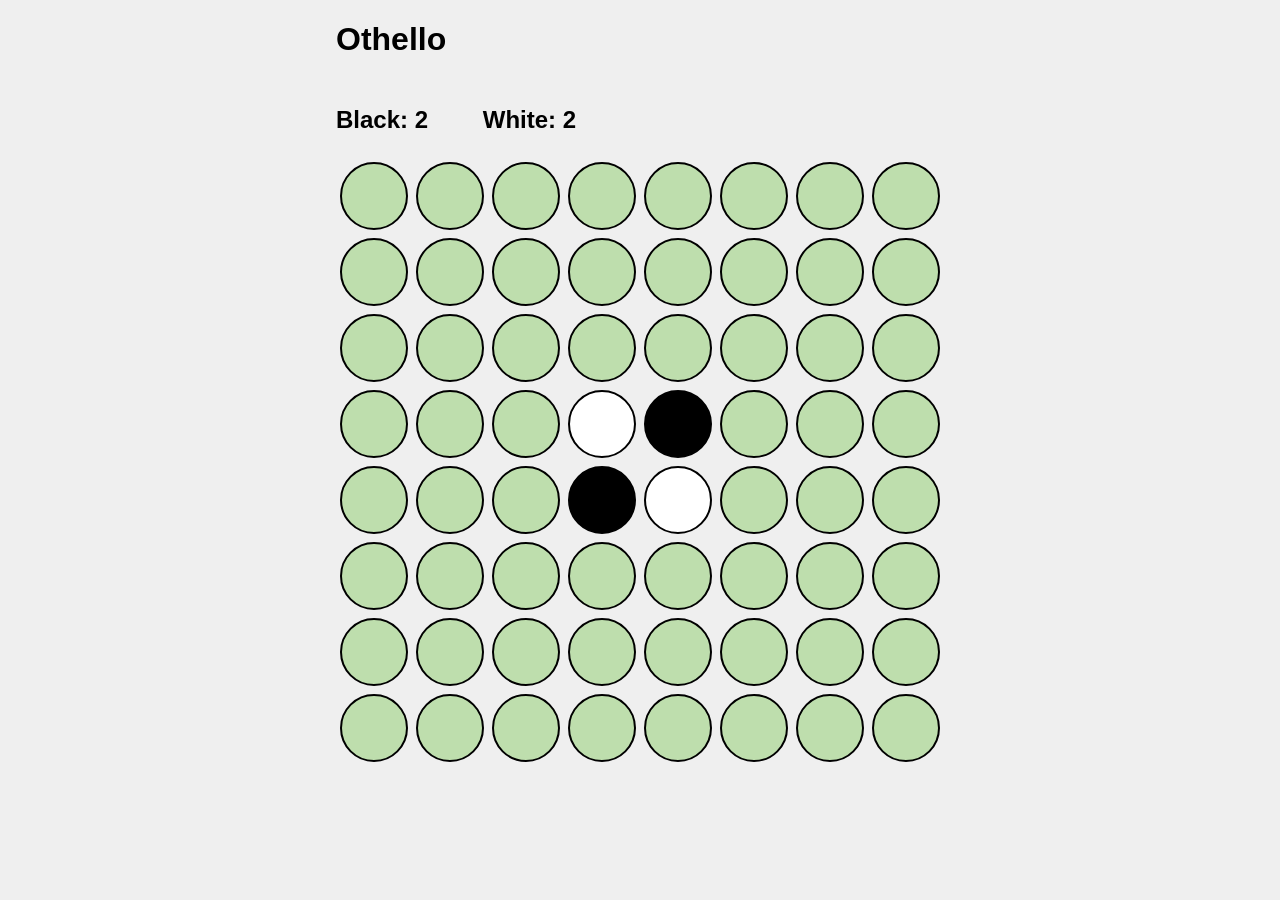
<file: index.htm>
<!DOCTYPE html>
<html><head>
<meta http-equiv="content-type" content="text/html; charset=UTF-8">
    <meta charset="utf-8">
    <link type="text/css" rel="stylesheet" href="othello_files/style.css">
    <script src="othello_files/game.js" type="module"></script>
    <script src="othello_files/board.js"></script>
  </head>
  <body>
    <h1>Othello</h1>
    <div id="header">
      <p>Black: <span id="playerOne">4</span></p>
      <p>White: <span id="playerTwo">6</span></p>
      <p id="result"></p>
    </div>
    <div id="board"><div id="0-0" class="field clear empty"></div><div id="0-1" class="field empty"></div><div id="0-2" class="field empty"></div><div id="0-3" class="field empty"></div><div id="0-4" class="field empty"></div><div id="0-5" class="field empty"></div><div id="0-6" class="field empty"></div><div id="0-7" class="field empty"></div><div id="1-0" class="field clear empty"></div><div id="1-1" class="field empty"></div><div id="1-2" class="field empty"></div><div id="1-3" class="field empty"></div><div id="1-4" class="field empty"></div><div id="1-5" class="field empty"></div><div id="1-6" class="field empty"></div><div id="1-7" class="field empty"></div><div id="2-0" class="field clear empty"></div><div id="2-1" class="field empty"></div><div id="2-2" class="field playerOne"></div><div id="2-3" class="field empty"></div><div id="2-4" class="field empty"></div><div id="2-5" class="field empty"></div><div id="2-6" class="field empty"></div><div id="2-7" class="field empty"></div><div id="3-0" class="field clear empty"></div><div id="3-1" class="field empty"></div><div id="3-2" class="field empty"></div><div id="3-3" class="field playerOne"></div><div id="3-4" class="field playerOne"></div><div id="3-5" class="field empty"></div><div id="3-6" class="field empty"></div><div id="3-7" class="field empty"></div><div id="4-0" class="field clear empty"></div><div id="4-1" class="field empty"></div><div id="4-2" class="field empty"></div><div id="4-3" class="field playerTwo"></div><div id="4-4" class="field playerOne"></div><div id="4-5" class="field playerTwo"></div><div id="4-6" class="field playerTwo"></div><div id="4-7" class="field empty"></div><div id="5-0" class="field clear empty"></div><div id="5-1" class="field empty"></div><div id="5-2" class="field empty"></div><div id="5-3" class="field playerTwo"></div><div id="5-4" class="field playerTwo"></div><div id="5-5" class="field empty"></div><div id="5-6" class="field empty"></div><div id="5-7" class="field empty"></div><div id="6-0" class="field clear empty"></div><div id="6-1" class="field empty"></div><div id="6-2" class="field empty"></div><div id="6-3" class="field playerTwo"></div><div id="6-4" class="field empty"></div><div id="6-5" class="field empty"></div><div id="6-6" class="field empty"></div><div id="6-7" class="field empty"></div><div id="7-0" class="field clear empty"></div><div id="7-1" class="field empty"></div><div id="7-2" class="field empty"></div><div id="7-3" class="field empty"></div><div id="7-4" class="field empty"></div><div id="7-5" class="field empty"></div><div id="7-6" class="field empty"></div><div id="7-7" class="field empty"></div></div>
    <div id="status"></div>
  
</body></html>
</file>
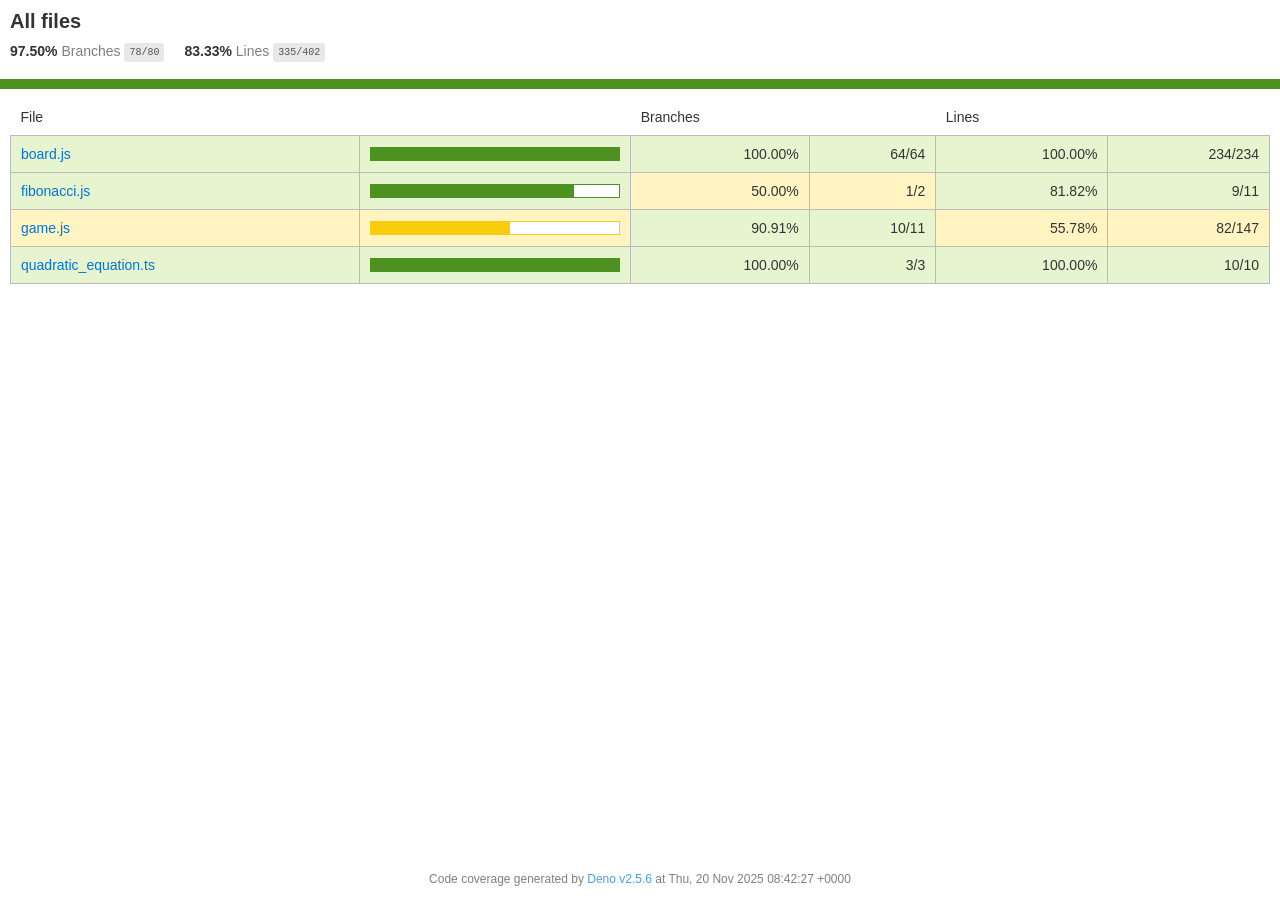
<file: cover_profile/html/index.html>
<!doctype html>
      <html lang='en-US'>
        
      <head>
        <meta charset='utf-8'>
        <title>Coverage report for all files</title>
        <style>/* Copyright 2015 the Istanbul contributors. All rights reserved. ISC license. */
/* Copyright 2018-2023 the Deno authors. All rights reserved. MIT license. */

body,
html {
  margin: 0;
  padding: 0;
  height: 100%;
}
body {
  color-scheme: light dark;
  font-family:
    Helvetica Neue,
    Helvetica,
    Arial;
  font-size: 14px;
  color: light-dark(#333, #ddd);
  background-color: light-dark(white, #111);
}
.small {
  font-size: 12px;
}
*,
*:after,
*:before {
  box-sizing: border-box;
}
h1 {
  font-size: 20px;
  margin: 0;
}
h2 {
  font-size: 14px;
}
pre {
  font:
    12px/1.4 Consolas,
    "Liberation Mono",
    Menlo,
    Courier,
    monospace;
  margin: 0;
  padding: 0;
  tab-size: 2;
}
a {
  color: light-dark(#0074d9, #3ba3ff);
  text-decoration: none;
}
a:hover {
  text-decoration: underline;
}
.strong {
  font-weight: bold;
}
.space-top1 {
  padding: 10px 0 0 0;
}
.pad2y {
  padding: 20px 0;
}
.pad1y {
  padding: 10px 0;
}
.pad2x {
  padding: 0 20px;
}
.pad2 {
  padding: 20px;
}
.pad1 {
  padding: 10px;
}
.space-left2 {
  padding-left: 55px;
}
.space-right2 {
  padding-right: 20px;
}
.center {
  text-align: center;
}
.clearfix {
  display: block;
}
.clearfix:after {
  content: "";
  display: block;
  height: 0;
  clear: both;
  visibility: hidden;
}
.fl {
  float: left;
}
@media only screen and (max-width: 640px) {
  .col3 {
    width: 100%;
    max-width: 100%;
  }
  .hide-mobile {
    display: none !important;
  }
}

.quiet {
  color: light-dark(rgb(0 0 0 / 0.5), rgb(255 255 255 / 0.5));
}
.quiet a {
  opacity: 0.7;
}

.fraction {
  font-family: Consolas, "Liberation Mono", Menlo, Courier, monospace;
  font-size: 10px;
  color: light-dark(#555, #bbb);
  background: light-dark(#e8e8e8, #171717);
  padding: 4px 5px;
  border-radius: 3px;
  vertical-align: middle;
}

div.path a:link,
div.path a:visited {
  color: light-dark(#333, #ddd);
}
table.coverage {
  border-collapse: collapse;
  margin: 10px 0 0 0;
  padding: 0;
}

table.coverage td {
  margin: 0;
  padding: 0;
  vertical-align: top;
}
table.coverage td.line-count {
  text-align: right;
  padding: 0 5px 0 20px;
}
table.coverage td.line-coverage {
  text-align: right;
  padding-right: 4px;
  min-width: 20px;
}

table.coverage td.branch-coverage {
  text-align: right;
  padding-right: 3px;
  min-width: 8px;
}

table.coverage td span.cline-any {
  display: inline-block;
  padding: 0 5px;
  width: 100%;
}
.missing-if-branch {
  display: inline-block;
  margin-right: 5px;
  border-radius: 3px;
  position: relative;
  padding: 0 4px;
  background: light-dark(#333, #ddd);
  color: light-dark(yellow, #cc0);
}

.skip-if-branch {
  display: none;
  margin-right: 10px;
  position: relative;
  padding: 0 4px;
  background: light-dark(#ccc, #333);
  color: light-dark(white, black);
}
.missing-if-branch .typ,
.skip-if-branch .typ {
  color: inherit !important;
}
.coverage-summary {
  border-collapse: collapse;
  width: 100%;
}
.coverage-summary tr {
  border-bottom: 1px solid light-dark(#bbb, #444);
}
.keyline-all {
  border: 1px solid light-dark(#ddd, #222);
}
.coverage-summary td,
.coverage-summary th {
  padding: 10px;
}
.coverage-summary tbody {
  border: 1px solid light-dark(#bbb, #444);
}
.coverage-summary td {
  border-right: 1px solid light-dark(#bbb, #444);
}
.coverage-summary td:last-child {
  border-right: none;
}
.coverage-summary th {
  text-align: left;
  font-weight: normal;
  white-space: nowrap;
}
.coverage-summary th.file {
  border-right: none !important;
}
.coverage-summary th.pic,
.coverage-summary th.abs,
.coverage-summary td.pct,
.coverage-summary td.abs {
  text-align: right;
}
.coverage-summary td.file {
  white-space: nowrap;
}
.coverage-summary td.pic {
  min-width: 120px !important;
}

.coverage-summary .sorter {
  height: 10px;
  width: 7px;
  display: inline-block;
  margin-left: 0.5em;
  background: url(sort-arrow-sprite.png) no-repeat scroll 0 0 transparent;
}
.coverage-summary .sorted .sorter {
  background-position: 0 -20px;
}
.coverage-summary .sorted-desc .sorter {
  background-position: 0 -10px;
}
.status-line {
  height: 10px;
}
/* yellow */
.cbranch-no {
  background: light-dark(yellow, #cc0) !important;
  color: #111;
}
/* dark red */
.red.solid,
.status-line.low,
.low .cover-fill {
  background: light-dark(#c21f39, #a5162e);
}
.low .chart {
  border: 1px solid light-dark(#c21f39, #a5162e);
}
.highlighted,
.highlighted .cstat-no,
.highlighted .fstat-no,
.highlighted .cbranch-no {
  background: light-dark(#c21f39, #a5162e) !important;
}
/* medium red */
.cstat-no,
.fstat-no,
.cbranch-no,
.cbranch-no {
  background: light-dark(#f6c6ce, #553339);
}
/* light red */
.low,
.cline-no {
  background: light-dark(#fce1e5, #2e2023);
}
/* light green */
.high,
.cline-yes {
  background: light-dark(#e6f5d0, #25291f);
}
/* medium green */
.cstat-yes {
  background: light-dark(#a1d76a, #293b18);
}
/* dark green */
.status-line.high,
.high .cover-fill {
  background: light-dark(#4d9221, #2a5211);
}
.high .chart {
  border: 1px solid light-dark(#4d9221, #2a5211);
}
/* dark yellow (gold) */
.status-line.medium,
.medium .cover-fill {
  background: light-dark(#f9cd0b, #b09107);
}
.medium .chart {
  border: 1px solid light-dark(#f9cd0b, #b09107);
}
/* light yellow */
.medium {
  background: light-dark(#fff4c2, #4a432a);
}

.cstat-skip {
  background: light-dark(#ddd, #222);
  color: light-dark(#111, #eee);
}
.fstat-skip {
  background: light-dark(#ddd, #222);
  color: light-dark(#111, #eee) !important;
}
.cbranch-skip {
  background: light-dark(#ddd, #222) !important;
  color: light-dark(#111, #eee);
}

span.cline-neutral {
  background: light-dark(#eaeaea, #141414);
}

.coverage-summary td.empty {
  opacity: 0.5;
  padding-top: 4px;
  padding-bottom: 4px;
  line-height: 1;
  color: light-dark(#888, #999);
}

.cover-fill,
.cover-empty {
  display: inline-block;
  height: 12px;
}
.chart {
  line-height: 0;
}
.cover-empty {
  background: light-dark(white, black);
}
.cover-full {
  border-right: none !important;
}
pre.prettyprint {
  border: none !important;
  padding: 0 !important;
  margin: 0 !important;
}
.com {
  color: light-dark(#999, #666) !important;
}
.ignore-none {
  color: light-dark(#999, #666);
  font-weight: normal;
}

.wrapper {
  min-height: 100%;
  height: auto !important;
  height: 100%;
  margin: 0 auto -48px;
}
.footer,
.push {
  height: 48px;
}
.overflow-auto {
  overflow: auto;
}
</style>
        <meta name='viewport' content='width=device-width, initial-scale=1'>
      </head>
        <body>
          <div class='wrapper'>
            
      <div class='pad1'>
        <h1>All files</h1>
        <div class='clearfix'>
          <div class='fl pad1y space-right2'>
            <span class='strong'>97.50%</span>
            <span class='quiet'>Branches</span>
            <span class='fraction'>78/80</span>
          </div>
          <div class='fl pad1y space-right2'>
            <span class='strong'>83.33%</span>
            <span class='quiet'>Lines</span>
            <span class='fraction'>335/402</span>
          </div>
        </div>
      </div>
      <div class='status-line high'></div>
            <div class='pad1 overflow-auto'>
              
      <table class='coverage-summary'>
        <thead>
          <tr>
            <th class='file'>File</th>
            <th class='pic'></th>
            <th class='pct'>Branches</th>
            <th class='abs'></th>
            <th class='pct'>Lines</th>
            <th class='abs'></th>
          </tr>
        </thead>
        <tbody>
          
      <tr>
        <td class='file high'><a href='board.js.html'>board.js</a></td>
        <td class='pic high'>
          <div class='chart'>
            <div class='cover-fill' style='width: 100.0%'></div><div class='cover-empty' style='width: calc(100% - 100.0%)'></div>
          </div>
        </td>
        <td class='pct high'>100.00%</td>
        <td class='abs high'>64/64</td>
        <td class='pct high'>100.00%</td>
        <td class='abs high'>234/234</td>
      </tr>

      <tr>
        <td class='file high'><a href='fibonacci.js.html'>fibonacci.js</a></td>
        <td class='pic high'>
          <div class='chart'>
            <div class='cover-fill' style='width: 81.8%'></div><div class='cover-empty' style='width: calc(100% - 81.8%)'></div>
          </div>
        </td>
        <td class='pct medium'>50.00%</td>
        <td class='abs medium'>1/2</td>
        <td class='pct high'>81.82%</td>
        <td class='abs high'>9/11</td>
      </tr>

      <tr>
        <td class='file medium'><a href='game.js.html'>game.js</a></td>
        <td class='pic medium'>
          <div class='chart'>
            <div class='cover-fill' style='width: 55.8%'></div><div class='cover-empty' style='width: calc(100% - 55.8%)'></div>
          </div>
        </td>
        <td class='pct high'>90.91%</td>
        <td class='abs high'>10/11</td>
        <td class='pct medium'>55.78%</td>
        <td class='abs medium'>82/147</td>
      </tr>

      <tr>
        <td class='file high'><a href='quadratic_equation.ts.html'>quadratic_equation.ts</a></td>
        <td class='pic high'>
          <div class='chart'>
            <div class='cover-fill' style='width: 100.0%'></div><div class='cover-empty' style='width: calc(100% - 100.0%)'></div>
          </div>
        </td>
        <td class='pct high'>100.00%</td>
        <td class='abs high'>3/3</td>
        <td class='pct high'>100.00%</td>
        <td class='abs high'>10/10</td>
      </tr>
        </tbody>
      </table>
            </div>
            <div class='push'></div>
          </div>
          
      <div class='footer quiet pad2 space-top1 center small'>
        Code coverage generated by
        <a href='https://deno.com/' target='_blank'>Deno v2.5.6</a>
        at Thu, 20 Nov 2025 08:42:27 +0000
      </div>
        </body>
      </html>
</file>
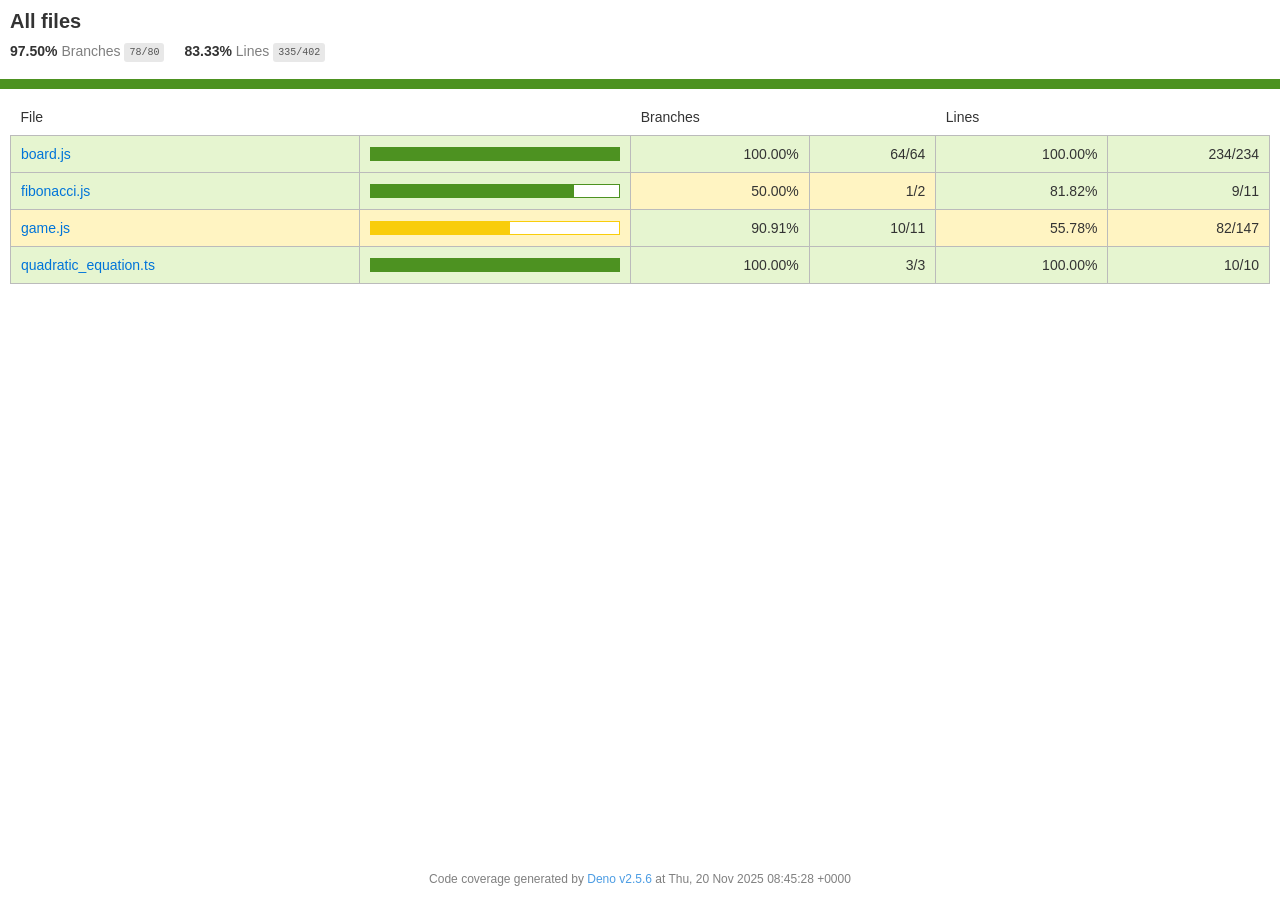
<file: coverage/html/index.html>
<!doctype html>
      <html lang='en-US'>
        
      <head>
        <meta charset='utf-8'>
        <title>Coverage report for all files</title>
        <style>/* Copyright 2015 the Istanbul contributors. All rights reserved. ISC license. */
/* Copyright 2018-2023 the Deno authors. All rights reserved. MIT license. */

body,
html {
  margin: 0;
  padding: 0;
  height: 100%;
}
body {
  color-scheme: light dark;
  font-family:
    Helvetica Neue,
    Helvetica,
    Arial;
  font-size: 14px;
  color: light-dark(#333, #ddd);
  background-color: light-dark(white, #111);
}
.small {
  font-size: 12px;
}
*,
*:after,
*:before {
  box-sizing: border-box;
}
h1 {
  font-size: 20px;
  margin: 0;
}
h2 {
  font-size: 14px;
}
pre {
  font:
    12px/1.4 Consolas,
    "Liberation Mono",
    Menlo,
    Courier,
    monospace;
  margin: 0;
  padding: 0;
  tab-size: 2;
}
a {
  color: light-dark(#0074d9, #3ba3ff);
  text-decoration: none;
}
a:hover {
  text-decoration: underline;
}
.strong {
  font-weight: bold;
}
.space-top1 {
  padding: 10px 0 0 0;
}
.pad2y {
  padding: 20px 0;
}
.pad1y {
  padding: 10px 0;
}
.pad2x {
  padding: 0 20px;
}
.pad2 {
  padding: 20px;
}
.pad1 {
  padding: 10px;
}
.space-left2 {
  padding-left: 55px;
}
.space-right2 {
  padding-right: 20px;
}
.center {
  text-align: center;
}
.clearfix {
  display: block;
}
.clearfix:after {
  content: "";
  display: block;
  height: 0;
  clear: both;
  visibility: hidden;
}
.fl {
  float: left;
}
@media only screen and (max-width: 640px) {
  .col3 {
    width: 100%;
    max-width: 100%;
  }
  .hide-mobile {
    display: none !important;
  }
}

.quiet {
  color: light-dark(rgb(0 0 0 / 0.5), rgb(255 255 255 / 0.5));
}
.quiet a {
  opacity: 0.7;
}

.fraction {
  font-family: Consolas, "Liberation Mono", Menlo, Courier, monospace;
  font-size: 10px;
  color: light-dark(#555, #bbb);
  background: light-dark(#e8e8e8, #171717);
  padding: 4px 5px;
  border-radius: 3px;
  vertical-align: middle;
}

div.path a:link,
div.path a:visited {
  color: light-dark(#333, #ddd);
}
table.coverage {
  border-collapse: collapse;
  margin: 10px 0 0 0;
  padding: 0;
}

table.coverage td {
  margin: 0;
  padding: 0;
  vertical-align: top;
}
table.coverage td.line-count {
  text-align: right;
  padding: 0 5px 0 20px;
}
table.coverage td.line-coverage {
  text-align: right;
  padding-right: 4px;
  min-width: 20px;
}

table.coverage td.branch-coverage {
  text-align: right;
  padding-right: 3px;
  min-width: 8px;
}

table.coverage td span.cline-any {
  display: inline-block;
  padding: 0 5px;
  width: 100%;
}
.missing-if-branch {
  display: inline-block;
  margin-right: 5px;
  border-radius: 3px;
  position: relative;
  padding: 0 4px;
  background: light-dark(#333, #ddd);
  color: light-dark(yellow, #cc0);
}

.skip-if-branch {
  display: none;
  margin-right: 10px;
  position: relative;
  padding: 0 4px;
  background: light-dark(#ccc, #333);
  color: light-dark(white, black);
}
.missing-if-branch .typ,
.skip-if-branch .typ {
  color: inherit !important;
}
.coverage-summary {
  border-collapse: collapse;
  width: 100%;
}
.coverage-summary tr {
  border-bottom: 1px solid light-dark(#bbb, #444);
}
.keyline-all {
  border: 1px solid light-dark(#ddd, #222);
}
.coverage-summary td,
.coverage-summary th {
  padding: 10px;
}
.coverage-summary tbody {
  border: 1px solid light-dark(#bbb, #444);
}
.coverage-summary td {
  border-right: 1px solid light-dark(#bbb, #444);
}
.coverage-summary td:last-child {
  border-right: none;
}
.coverage-summary th {
  text-align: left;
  font-weight: normal;
  white-space: nowrap;
}
.coverage-summary th.file {
  border-right: none !important;
}
.coverage-summary th.pic,
.coverage-summary th.abs,
.coverage-summary td.pct,
.coverage-summary td.abs {
  text-align: right;
}
.coverage-summary td.file {
  white-space: nowrap;
}
.coverage-summary td.pic {
  min-width: 120px !important;
}

.coverage-summary .sorter {
  height: 10px;
  width: 7px;
  display: inline-block;
  margin-left: 0.5em;
  background: url(sort-arrow-sprite.png) no-repeat scroll 0 0 transparent;
}
.coverage-summary .sorted .sorter {
  background-position: 0 -20px;
}
.coverage-summary .sorted-desc .sorter {
  background-position: 0 -10px;
}
.status-line {
  height: 10px;
}
/* yellow */
.cbranch-no {
  background: light-dark(yellow, #cc0) !important;
  color: #111;
}
/* dark red */
.red.solid,
.status-line.low,
.low .cover-fill {
  background: light-dark(#c21f39, #a5162e);
}
.low .chart {
  border: 1px solid light-dark(#c21f39, #a5162e);
}
.highlighted,
.highlighted .cstat-no,
.highlighted .fstat-no,
.highlighted .cbranch-no {
  background: light-dark(#c21f39, #a5162e) !important;
}
/* medium red */
.cstat-no,
.fstat-no,
.cbranch-no,
.cbranch-no {
  background: light-dark(#f6c6ce, #553339);
}
/* light red */
.low,
.cline-no {
  background: light-dark(#fce1e5, #2e2023);
}
/* light green */
.high,
.cline-yes {
  background: light-dark(#e6f5d0, #25291f);
}
/* medium green */
.cstat-yes {
  background: light-dark(#a1d76a, #293b18);
}
/* dark green */
.status-line.high,
.high .cover-fill {
  background: light-dark(#4d9221, #2a5211);
}
.high .chart {
  border: 1px solid light-dark(#4d9221, #2a5211);
}
/* dark yellow (gold) */
.status-line.medium,
.medium .cover-fill {
  background: light-dark(#f9cd0b, #b09107);
}
.medium .chart {
  border: 1px solid light-dark(#f9cd0b, #b09107);
}
/* light yellow */
.medium {
  background: light-dark(#fff4c2, #4a432a);
}

.cstat-skip {
  background: light-dark(#ddd, #222);
  color: light-dark(#111, #eee);
}
.fstat-skip {
  background: light-dark(#ddd, #222);
  color: light-dark(#111, #eee) !important;
}
.cbranch-skip {
  background: light-dark(#ddd, #222) !important;
  color: light-dark(#111, #eee);
}

span.cline-neutral {
  background: light-dark(#eaeaea, #141414);
}

.coverage-summary td.empty {
  opacity: 0.5;
  padding-top: 4px;
  padding-bottom: 4px;
  line-height: 1;
  color: light-dark(#888, #999);
}

.cover-fill,
.cover-empty {
  display: inline-block;
  height: 12px;
}
.chart {
  line-height: 0;
}
.cover-empty {
  background: light-dark(white, black);
}
.cover-full {
  border-right: none !important;
}
pre.prettyprint {
  border: none !important;
  padding: 0 !important;
  margin: 0 !important;
}
.com {
  color: light-dark(#999, #666) !important;
}
.ignore-none {
  color: light-dark(#999, #666);
  font-weight: normal;
}

.wrapper {
  min-height: 100%;
  height: auto !important;
  height: 100%;
  margin: 0 auto -48px;
}
.footer,
.push {
  height: 48px;
}
.overflow-auto {
  overflow: auto;
}
</style>
        <meta name='viewport' content='width=device-width, initial-scale=1'>
      </head>
        <body>
          <div class='wrapper'>
            
      <div class='pad1'>
        <h1>All files</h1>
        <div class='clearfix'>
          <div class='fl pad1y space-right2'>
            <span class='strong'>97.50%</span>
            <span class='quiet'>Branches</span>
            <span class='fraction'>78/80</span>
          </div>
          <div class='fl pad1y space-right2'>
            <span class='strong'>83.33%</span>
            <span class='quiet'>Lines</span>
            <span class='fraction'>335/402</span>
          </div>
        </div>
      </div>
      <div class='status-line high'></div>
            <div class='pad1 overflow-auto'>
              
      <table class='coverage-summary'>
        <thead>
          <tr>
            <th class='file'>File</th>
            <th class='pic'></th>
            <th class='pct'>Branches</th>
            <th class='abs'></th>
            <th class='pct'>Lines</th>
            <th class='abs'></th>
          </tr>
        </thead>
        <tbody>
          
      <tr>
        <td class='file high'><a href='board.js.html'>board.js</a></td>
        <td class='pic high'>
          <div class='chart'>
            <div class='cover-fill' style='width: 100.0%'></div><div class='cover-empty' style='width: calc(100% - 100.0%)'></div>
          </div>
        </td>
        <td class='pct high'>100.00%</td>
        <td class='abs high'>64/64</td>
        <td class='pct high'>100.00%</td>
        <td class='abs high'>234/234</td>
      </tr>

      <tr>
        <td class='file high'><a href='fibonacci.js.html'>fibonacci.js</a></td>
        <td class='pic high'>
          <div class='chart'>
            <div class='cover-fill' style='width: 81.8%'></div><div class='cover-empty' style='width: calc(100% - 81.8%)'></div>
          </div>
        </td>
        <td class='pct medium'>50.00%</td>
        <td class='abs medium'>1/2</td>
        <td class='pct high'>81.82%</td>
        <td class='abs high'>9/11</td>
      </tr>

      <tr>
        <td class='file medium'><a href='game.js.html'>game.js</a></td>
        <td class='pic medium'>
          <div class='chart'>
            <div class='cover-fill' style='width: 55.8%'></div><div class='cover-empty' style='width: calc(100% - 55.8%)'></div>
          </div>
        </td>
        <td class='pct high'>90.91%</td>
        <td class='abs high'>10/11</td>
        <td class='pct medium'>55.78%</td>
        <td class='abs medium'>82/147</td>
      </tr>

      <tr>
        <td class='file high'><a href='quadratic_equation.ts.html'>quadratic_equation.ts</a></td>
        <td class='pic high'>
          <div class='chart'>
            <div class='cover-fill' style='width: 100.0%'></div><div class='cover-empty' style='width: calc(100% - 100.0%)'></div>
          </div>
        </td>
        <td class='pct high'>100.00%</td>
        <td class='abs high'>3/3</td>
        <td class='pct high'>100.00%</td>
        <td class='abs high'>10/10</td>
      </tr>
        </tbody>
      </table>
            </div>
            <div class='push'></div>
          </div>
          
      <div class='footer quiet pad2 space-top1 center small'>
        Code coverage generated by
        <a href='https://deno.com/' target='_blank'>Deno v2.5.6</a>
        at Thu, 20 Nov 2025 08:45:28 +0000
      </div>
        </body>
      </html>
</file>
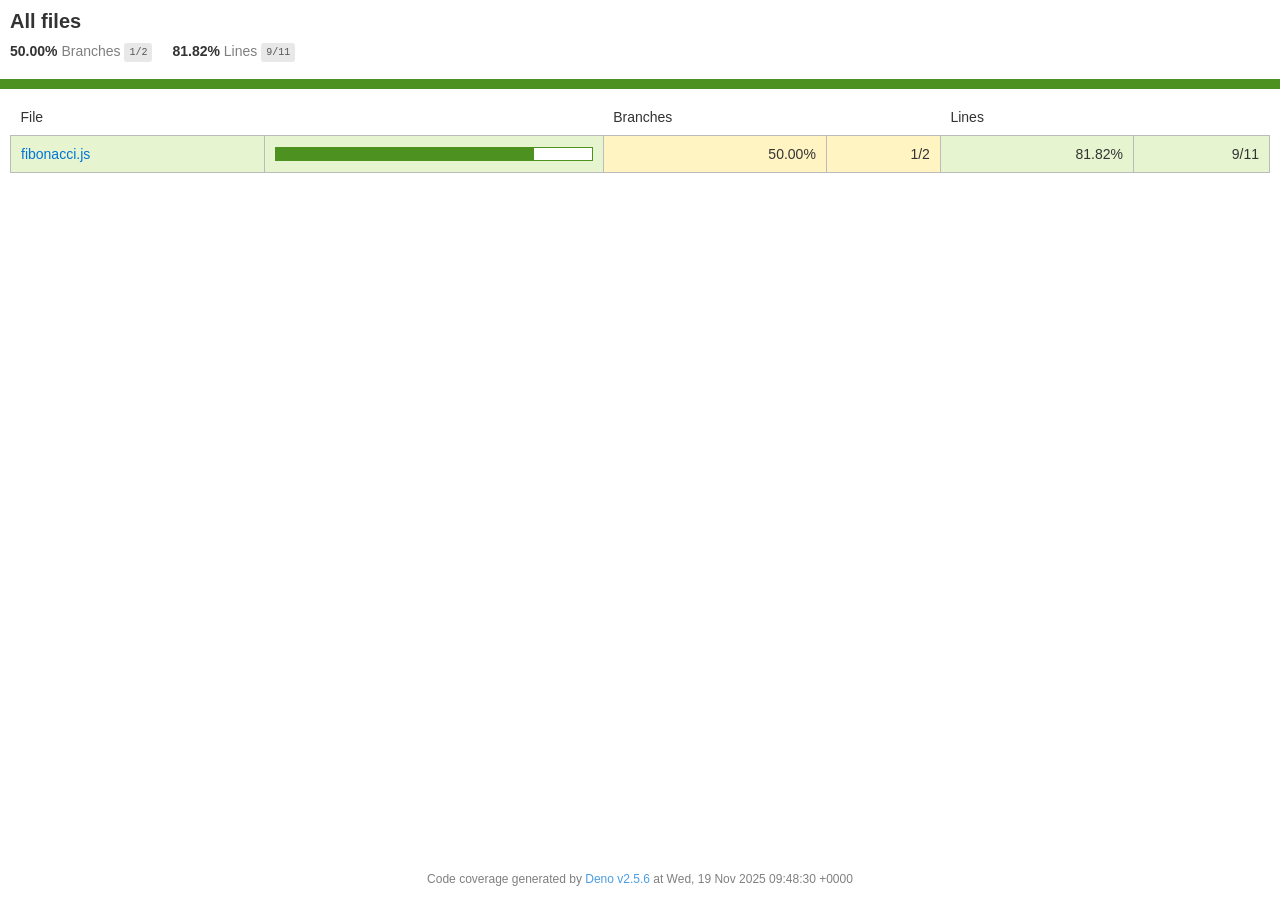
<file: othello_files/cover_profile/html/index.html>
<!doctype html>
      <html lang='en-US'>
        
      <head>
        <meta charset='utf-8'>
        <title>Coverage report for all files</title>
        <style>/* Copyright 2015 the Istanbul contributors. All rights reserved. ISC license. */
/* Copyright 2018-2023 the Deno authors. All rights reserved. MIT license. */

body,
html {
  margin: 0;
  padding: 0;
  height: 100%;
}
body {
  color-scheme: light dark;
  font-family:
    Helvetica Neue,
    Helvetica,
    Arial;
  font-size: 14px;
  color: light-dark(#333, #ddd);
  background-color: light-dark(white, #111);
}
.small {
  font-size: 12px;
}
*,
*:after,
*:before {
  box-sizing: border-box;
}
h1 {
  font-size: 20px;
  margin: 0;
}
h2 {
  font-size: 14px;
}
pre {
  font:
    12px/1.4 Consolas,
    "Liberation Mono",
    Menlo,
    Courier,
    monospace;
  margin: 0;
  padding: 0;
  tab-size: 2;
}
a {
  color: light-dark(#0074d9, #3ba3ff);
  text-decoration: none;
}
a:hover {
  text-decoration: underline;
}
.strong {
  font-weight: bold;
}
.space-top1 {
  padding: 10px 0 0 0;
}
.pad2y {
  padding: 20px 0;
}
.pad1y {
  padding: 10px 0;
}
.pad2x {
  padding: 0 20px;
}
.pad2 {
  padding: 20px;
}
.pad1 {
  padding: 10px;
}
.space-left2 {
  padding-left: 55px;
}
.space-right2 {
  padding-right: 20px;
}
.center {
  text-align: center;
}
.clearfix {
  display: block;
}
.clearfix:after {
  content: "";
  display: block;
  height: 0;
  clear: both;
  visibility: hidden;
}
.fl {
  float: left;
}
@media only screen and (max-width: 640px) {
  .col3 {
    width: 100%;
    max-width: 100%;
  }
  .hide-mobile {
    display: none !important;
  }
}

.quiet {
  color: light-dark(rgb(0 0 0 / 0.5), rgb(255 255 255 / 0.5));
}
.quiet a {
  opacity: 0.7;
}

.fraction {
  font-family: Consolas, "Liberation Mono", Menlo, Courier, monospace;
  font-size: 10px;
  color: light-dark(#555, #bbb);
  background: light-dark(#e8e8e8, #171717);
  padding: 4px 5px;
  border-radius: 3px;
  vertical-align: middle;
}

div.path a:link,
div.path a:visited {
  color: light-dark(#333, #ddd);
}
table.coverage {
  border-collapse: collapse;
  margin: 10px 0 0 0;
  padding: 0;
}

table.coverage td {
  margin: 0;
  padding: 0;
  vertical-align: top;
}
table.coverage td.line-count {
  text-align: right;
  padding: 0 5px 0 20px;
}
table.coverage td.line-coverage {
  text-align: right;
  padding-right: 4px;
  min-width: 20px;
}

table.coverage td.branch-coverage {
  text-align: right;
  padding-right: 3px;
  min-width: 8px;
}

table.coverage td span.cline-any {
  display: inline-block;
  padding: 0 5px;
  width: 100%;
}
.missing-if-branch {
  display: inline-block;
  margin-right: 5px;
  border-radius: 3px;
  position: relative;
  padding: 0 4px;
  background: light-dark(#333, #ddd);
  color: light-dark(yellow, #cc0);
}

.skip-if-branch {
  display: none;
  margin-right: 10px;
  position: relative;
  padding: 0 4px;
  background: light-dark(#ccc, #333);
  color: light-dark(white, black);
}
.missing-if-branch .typ,
.skip-if-branch .typ {
  color: inherit !important;
}
.coverage-summary {
  border-collapse: collapse;
  width: 100%;
}
.coverage-summary tr {
  border-bottom: 1px solid light-dark(#bbb, #444);
}
.keyline-all {
  border: 1px solid light-dark(#ddd, #222);
}
.coverage-summary td,
.coverage-summary th {
  padding: 10px;
}
.coverage-summary tbody {
  border: 1px solid light-dark(#bbb, #444);
}
.coverage-summary td {
  border-right: 1px solid light-dark(#bbb, #444);
}
.coverage-summary td:last-child {
  border-right: none;
}
.coverage-summary th {
  text-align: left;
  font-weight: normal;
  white-space: nowrap;
}
.coverage-summary th.file {
  border-right: none !important;
}
.coverage-summary th.pic,
.coverage-summary th.abs,
.coverage-summary td.pct,
.coverage-summary td.abs {
  text-align: right;
}
.coverage-summary td.file {
  white-space: nowrap;
}
.coverage-summary td.pic {
  min-width: 120px !important;
}

.coverage-summary .sorter {
  height: 10px;
  width: 7px;
  display: inline-block;
  margin-left: 0.5em;
  background: url(sort-arrow-sprite.png) no-repeat scroll 0 0 transparent;
}
.coverage-summary .sorted .sorter {
  background-position: 0 -20px;
}
.coverage-summary .sorted-desc .sorter {
  background-position: 0 -10px;
}
.status-line {
  height: 10px;
}
/* yellow */
.cbranch-no {
  background: light-dark(yellow, #cc0) !important;
  color: #111;
}
/* dark red */
.red.solid,
.status-line.low,
.low .cover-fill {
  background: light-dark(#c21f39, #a5162e);
}
.low .chart {
  border: 1px solid light-dark(#c21f39, #a5162e);
}
.highlighted,
.highlighted .cstat-no,
.highlighted .fstat-no,
.highlighted .cbranch-no {
  background: light-dark(#c21f39, #a5162e) !important;
}
/* medium red */
.cstat-no,
.fstat-no,
.cbranch-no,
.cbranch-no {
  background: light-dark(#f6c6ce, #553339);
}
/* light red */
.low,
.cline-no {
  background: light-dark(#fce1e5, #2e2023);
}
/* light green */
.high,
.cline-yes {
  background: light-dark(#e6f5d0, #25291f);
}
/* medium green */
.cstat-yes {
  background: light-dark(#a1d76a, #293b18);
}
/* dark green */
.status-line.high,
.high .cover-fill {
  background: light-dark(#4d9221, #2a5211);
}
.high .chart {
  border: 1px solid light-dark(#4d9221, #2a5211);
}
/* dark yellow (gold) */
.status-line.medium,
.medium .cover-fill {
  background: light-dark(#f9cd0b, #b09107);
}
.medium .chart {
  border: 1px solid light-dark(#f9cd0b, #b09107);
}
/* light yellow */
.medium {
  background: light-dark(#fff4c2, #4a432a);
}

.cstat-skip {
  background: light-dark(#ddd, #222);
  color: light-dark(#111, #eee);
}
.fstat-skip {
  background: light-dark(#ddd, #222);
  color: light-dark(#111, #eee) !important;
}
.cbranch-skip {
  background: light-dark(#ddd, #222) !important;
  color: light-dark(#111, #eee);
}

span.cline-neutral {
  background: light-dark(#eaeaea, #141414);
}

.coverage-summary td.empty {
  opacity: 0.5;
  padding-top: 4px;
  padding-bottom: 4px;
  line-height: 1;
  color: light-dark(#888, #999);
}

.cover-fill,
.cover-empty {
  display: inline-block;
  height: 12px;
}
.chart {
  line-height: 0;
}
.cover-empty {
  background: light-dark(white, black);
}
.cover-full {
  border-right: none !important;
}
pre.prettyprint {
  border: none !important;
  padding: 0 !important;
  margin: 0 !important;
}
.com {
  color: light-dark(#999, #666) !important;
}
.ignore-none {
  color: light-dark(#999, #666);
  font-weight: normal;
}

.wrapper {
  min-height: 100%;
  height: auto !important;
  height: 100%;
  margin: 0 auto -48px;
}
.footer,
.push {
  height: 48px;
}
.overflow-auto {
  overflow: auto;
}
</style>
        <meta name='viewport' content='width=device-width, initial-scale=1'>
      </head>
        <body>
          <div class='wrapper'>
            
      <div class='pad1'>
        <h1>All files</h1>
        <div class='clearfix'>
          <div class='fl pad1y space-right2'>
            <span class='strong'>50.00%</span>
            <span class='quiet'>Branches</span>
            <span class='fraction'>1/2</span>
          </div>
          <div class='fl pad1y space-right2'>
            <span class='strong'>81.82%</span>
            <span class='quiet'>Lines</span>
            <span class='fraction'>9/11</span>
          </div>
        </div>
      </div>
      <div class='status-line high'></div>
            <div class='pad1 overflow-auto'>
              
      <table class='coverage-summary'>
        <thead>
          <tr>
            <th class='file'>File</th>
            <th class='pic'></th>
            <th class='pct'>Branches</th>
            <th class='abs'></th>
            <th class='pct'>Lines</th>
            <th class='abs'></th>
          </tr>
        </thead>
        <tbody>
          
      <tr>
        <td class='file high'><a href='fibonacci.js.html'>fibonacci.js</a></td>
        <td class='pic high'>
          <div class='chart'>
            <div class='cover-fill' style='width: 81.8%'></div><div class='cover-empty' style='width: calc(100% - 81.8%)'></div>
          </div>
        </td>
        <td class='pct medium'>50.00%</td>
        <td class='abs medium'>1/2</td>
        <td class='pct high'>81.82%</td>
        <td class='abs high'>9/11</td>
      </tr>
        </tbody>
      </table>
            </div>
            <div class='push'></div>
          </div>
          
      <div class='footer quiet pad2 space-top1 center small'>
        Code coverage generated by
        <a href='https://deno.com/' target='_blank'>Deno v2.5.6</a>
        at Wed, 19 Nov 2025 09:48:30 +0000
      </div>
        </body>
      </html>
</file>
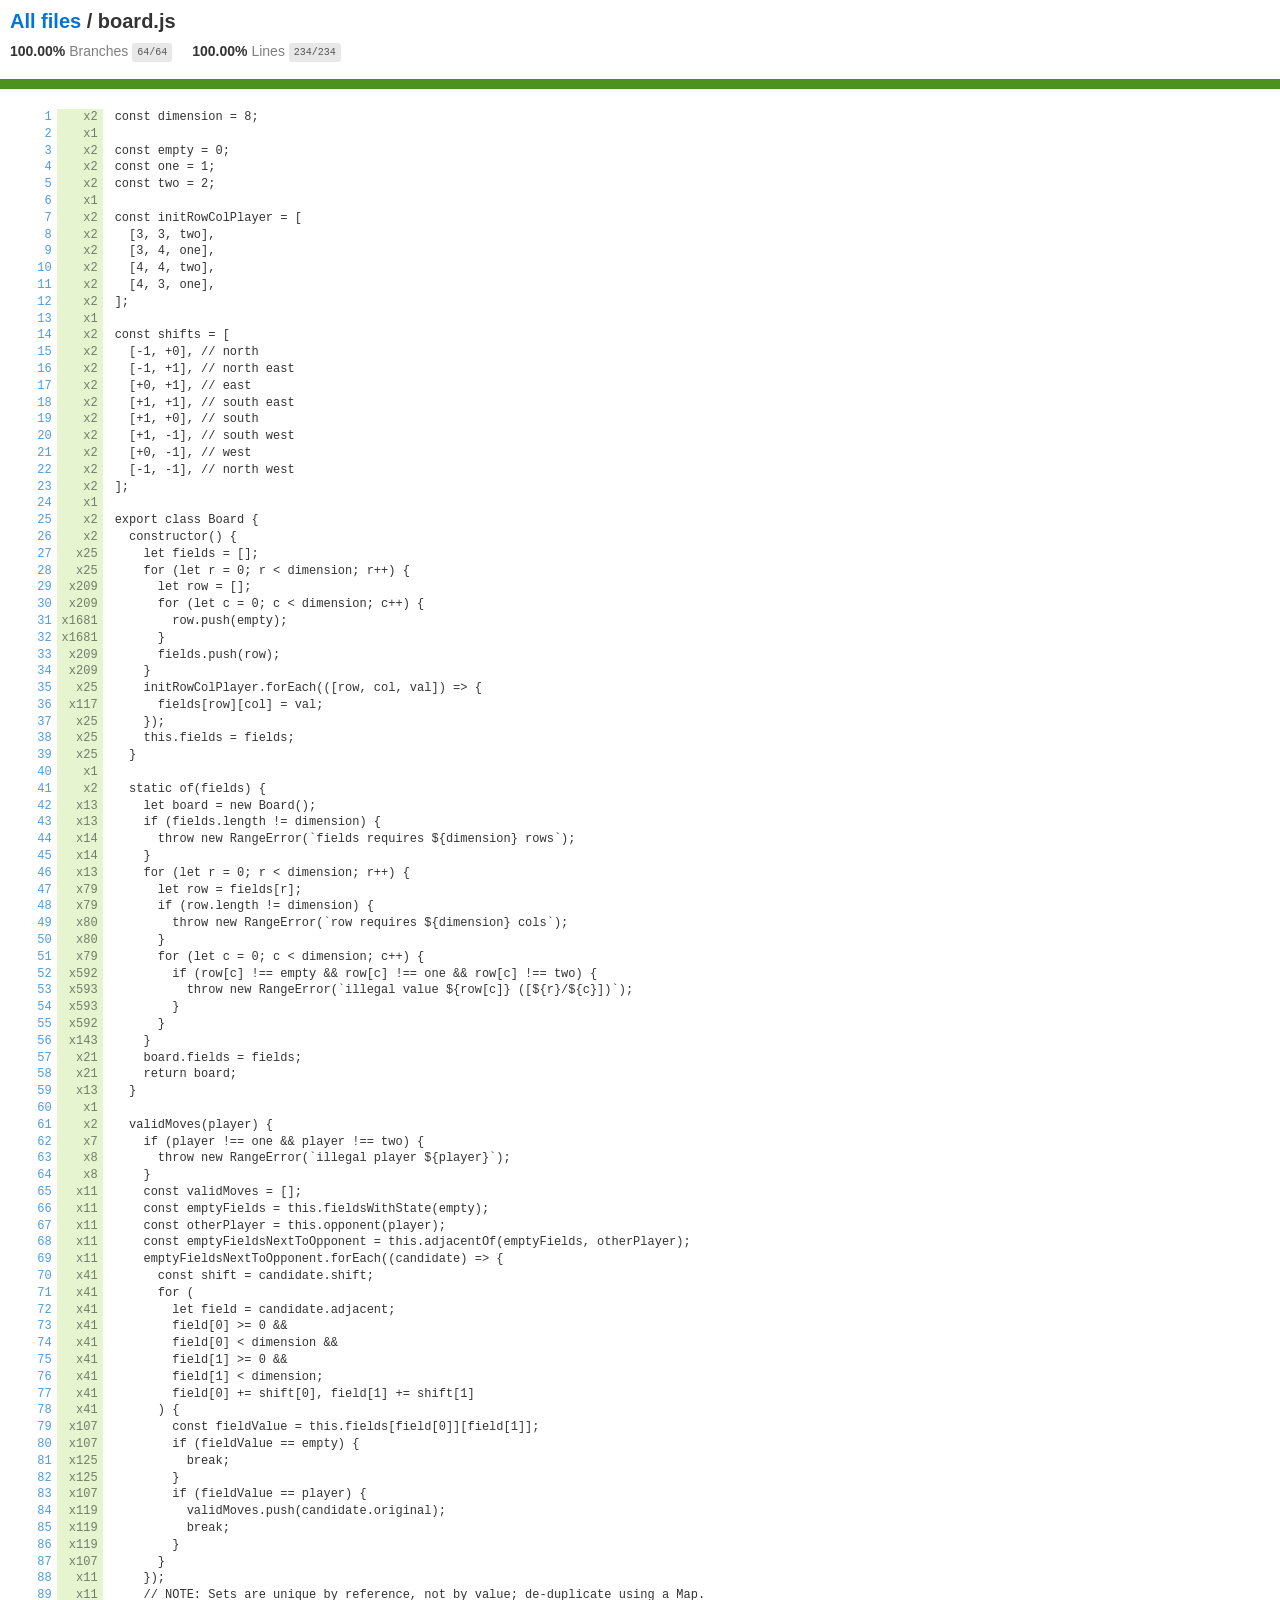
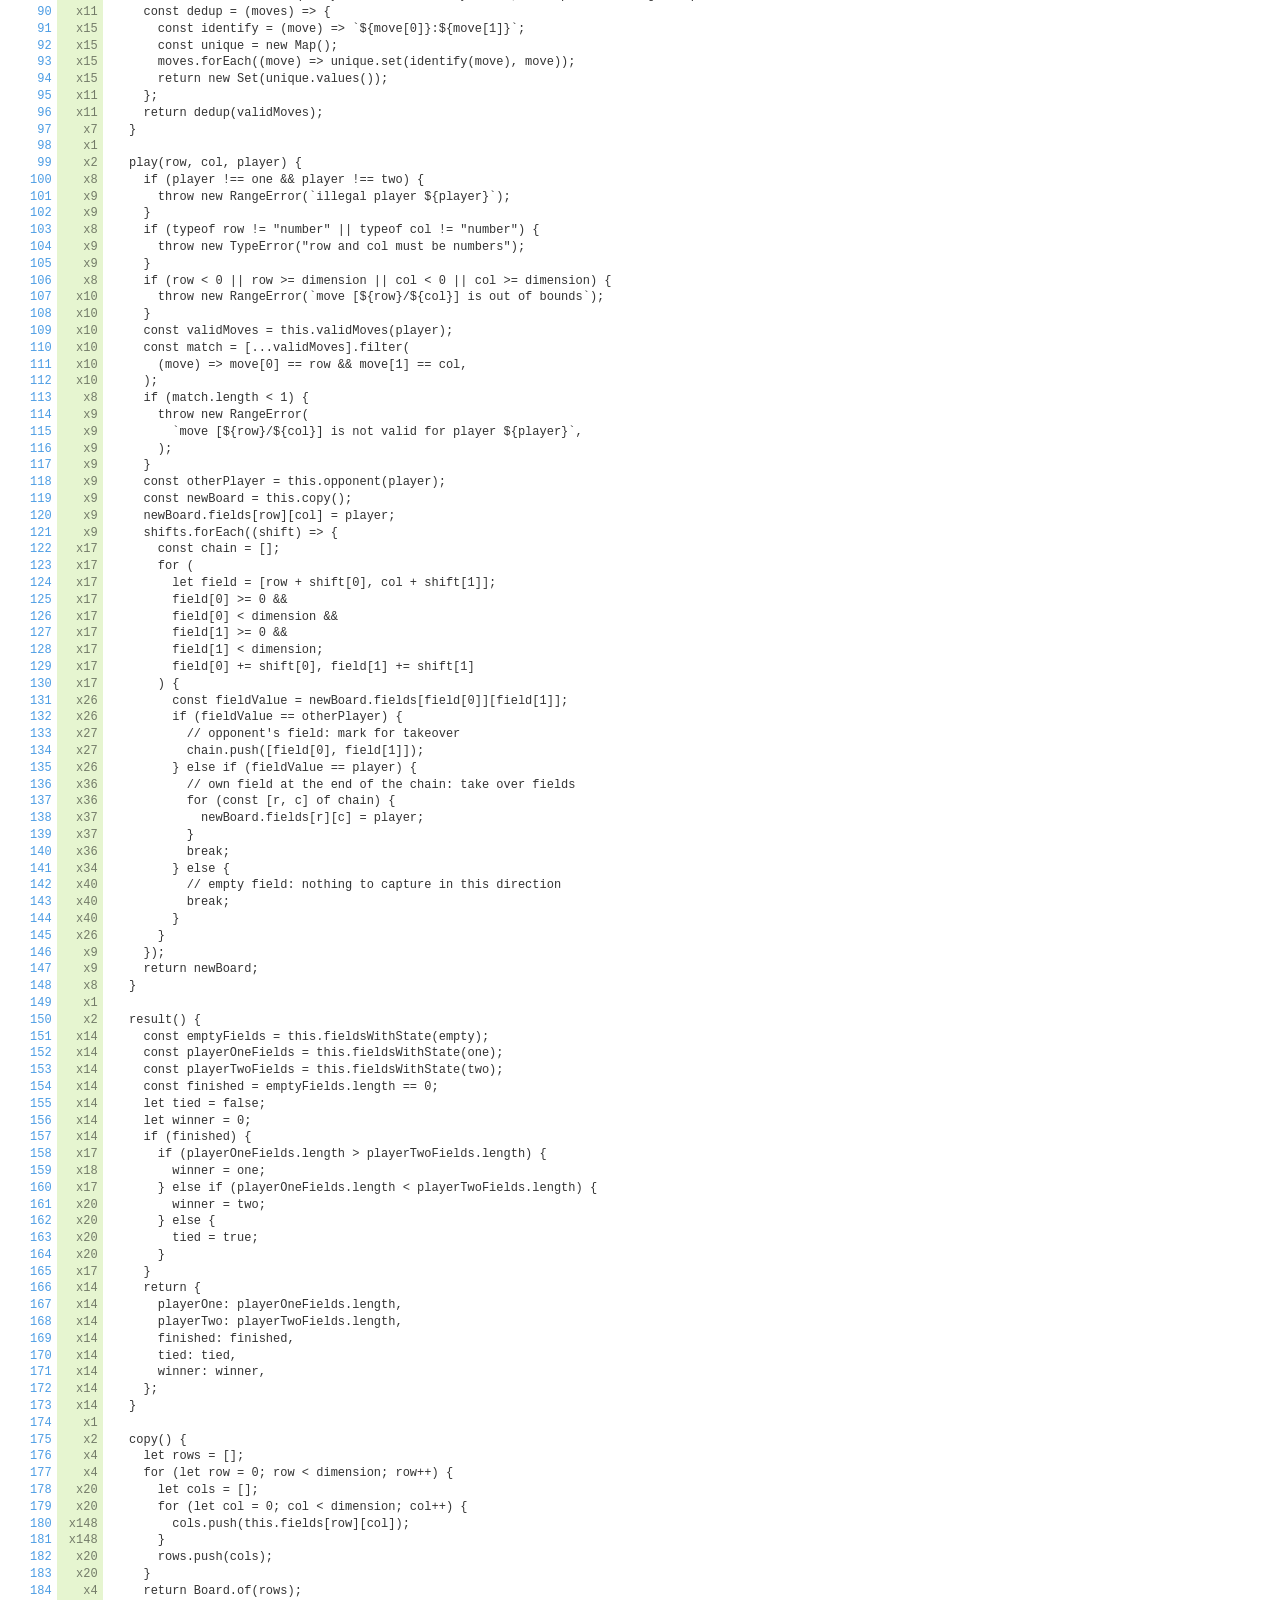
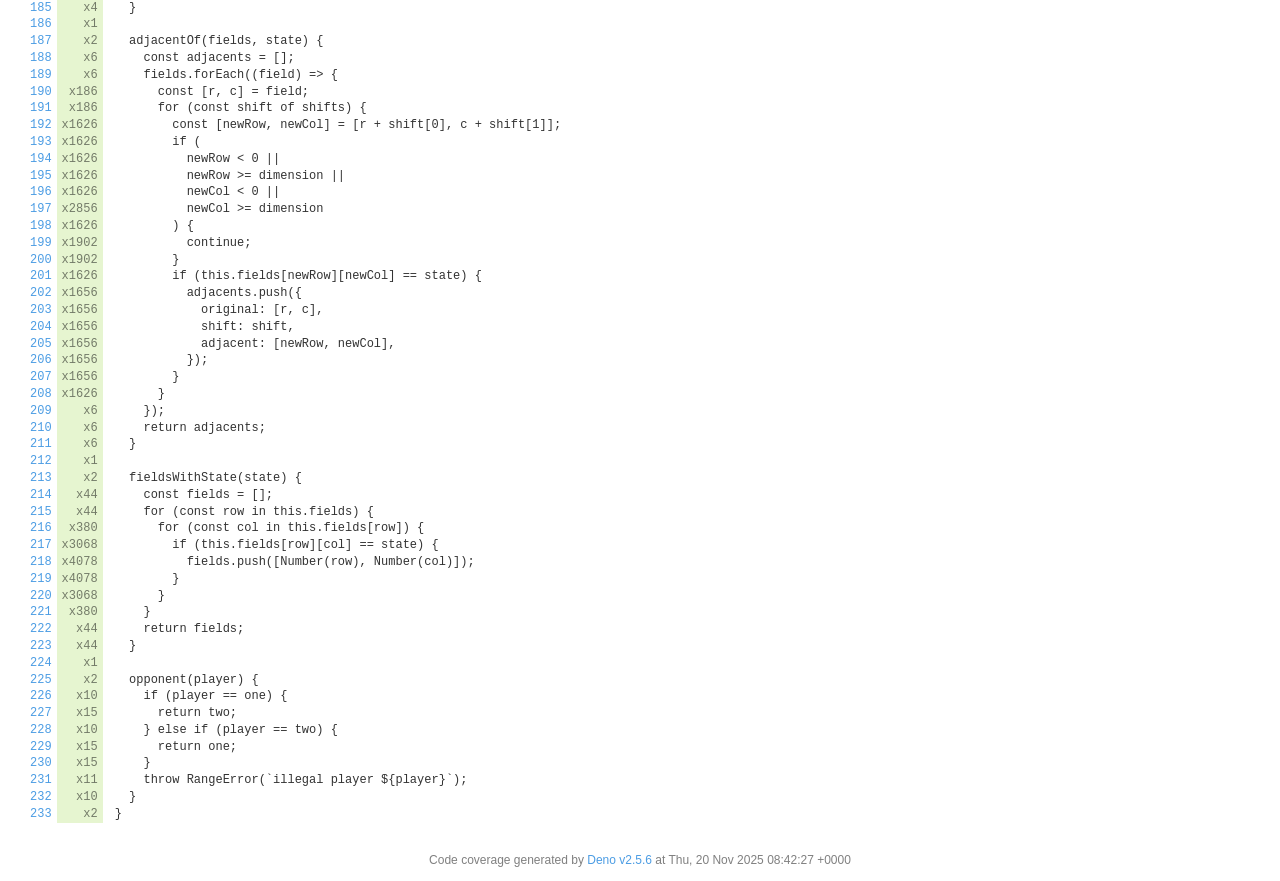
<file: cover_profile/html/board.js.html>
<!doctype html>
      <html lang='en-US'>
        
      <head>
        <meta charset='utf-8'>
        <title>Coverage report for board.js</title>
        <style>/* Copyright 2015 the Istanbul contributors. All rights reserved. ISC license. */
/* Copyright 2018-2023 the Deno authors. All rights reserved. MIT license. */

body,
html {
  margin: 0;
  padding: 0;
  height: 100%;
}
body {
  color-scheme: light dark;
  font-family:
    Helvetica Neue,
    Helvetica,
    Arial;
  font-size: 14px;
  color: light-dark(#333, #ddd);
  background-color: light-dark(white, #111);
}
.small {
  font-size: 12px;
}
*,
*:after,
*:before {
  box-sizing: border-box;
}
h1 {
  font-size: 20px;
  margin: 0;
}
h2 {
  font-size: 14px;
}
pre {
  font:
    12px/1.4 Consolas,
    "Liberation Mono",
    Menlo,
    Courier,
    monospace;
  margin: 0;
  padding: 0;
  tab-size: 2;
}
a {
  color: light-dark(#0074d9, #3ba3ff);
  text-decoration: none;
}
a:hover {
  text-decoration: underline;
}
.strong {
  font-weight: bold;
}
.space-top1 {
  padding: 10px 0 0 0;
}
.pad2y {
  padding: 20px 0;
}
.pad1y {
  padding: 10px 0;
}
.pad2x {
  padding: 0 20px;
}
.pad2 {
  padding: 20px;
}
.pad1 {
  padding: 10px;
}
.space-left2 {
  padding-left: 55px;
}
.space-right2 {
  padding-right: 20px;
}
.center {
  text-align: center;
}
.clearfix {
  display: block;
}
.clearfix:after {
  content: "";
  display: block;
  height: 0;
  clear: both;
  visibility: hidden;
}
.fl {
  float: left;
}
@media only screen and (max-width: 640px) {
  .col3 {
    width: 100%;
    max-width: 100%;
  }
  .hide-mobile {
    display: none !important;
  }
}

.quiet {
  color: light-dark(rgb(0 0 0 / 0.5), rgb(255 255 255 / 0.5));
}
.quiet a {
  opacity: 0.7;
}

.fraction {
  font-family: Consolas, "Liberation Mono", Menlo, Courier, monospace;
  font-size: 10px;
  color: light-dark(#555, #bbb);
  background: light-dark(#e8e8e8, #171717);
  padding: 4px 5px;
  border-radius: 3px;
  vertical-align: middle;
}

div.path a:link,
div.path a:visited {
  color: light-dark(#333, #ddd);
}
table.coverage {
  border-collapse: collapse;
  margin: 10px 0 0 0;
  padding: 0;
}

table.coverage td {
  margin: 0;
  padding: 0;
  vertical-align: top;
}
table.coverage td.line-count {
  text-align: right;
  padding: 0 5px 0 20px;
}
table.coverage td.line-coverage {
  text-align: right;
  padding-right: 4px;
  min-width: 20px;
}

table.coverage td.branch-coverage {
  text-align: right;
  padding-right: 3px;
  min-width: 8px;
}

table.coverage td span.cline-any {
  display: inline-block;
  padding: 0 5px;
  width: 100%;
}
.missing-if-branch {
  display: inline-block;
  margin-right: 5px;
  border-radius: 3px;
  position: relative;
  padding: 0 4px;
  background: light-dark(#333, #ddd);
  color: light-dark(yellow, #cc0);
}

.skip-if-branch {
  display: none;
  margin-right: 10px;
  position: relative;
  padding: 0 4px;
  background: light-dark(#ccc, #333);
  color: light-dark(white, black);
}
.missing-if-branch .typ,
.skip-if-branch .typ {
  color: inherit !important;
}
.coverage-summary {
  border-collapse: collapse;
  width: 100%;
}
.coverage-summary tr {
  border-bottom: 1px solid light-dark(#bbb, #444);
}
.keyline-all {
  border: 1px solid light-dark(#ddd, #222);
}
.coverage-summary td,
.coverage-summary th {
  padding: 10px;
}
.coverage-summary tbody {
  border: 1px solid light-dark(#bbb, #444);
}
.coverage-summary td {
  border-right: 1px solid light-dark(#bbb, #444);
}
.coverage-summary td:last-child {
  border-right: none;
}
.coverage-summary th {
  text-align: left;
  font-weight: normal;
  white-space: nowrap;
}
.coverage-summary th.file {
  border-right: none !important;
}
.coverage-summary th.pic,
.coverage-summary th.abs,
.coverage-summary td.pct,
.coverage-summary td.abs {
  text-align: right;
}
.coverage-summary td.file {
  white-space: nowrap;
}
.coverage-summary td.pic {
  min-width: 120px !important;
}

.coverage-summary .sorter {
  height: 10px;
  width: 7px;
  display: inline-block;
  margin-left: 0.5em;
  background: url(sort-arrow-sprite.png) no-repeat scroll 0 0 transparent;
}
.coverage-summary .sorted .sorter {
  background-position: 0 -20px;
}
.coverage-summary .sorted-desc .sorter {
  background-position: 0 -10px;
}
.status-line {
  height: 10px;
}
/* yellow */
.cbranch-no {
  background: light-dark(yellow, #cc0) !important;
  color: #111;
}
/* dark red */
.red.solid,
.status-line.low,
.low .cover-fill {
  background: light-dark(#c21f39, #a5162e);
}
.low .chart {
  border: 1px solid light-dark(#c21f39, #a5162e);
}
.highlighted,
.highlighted .cstat-no,
.highlighted .fstat-no,
.highlighted .cbranch-no {
  background: light-dark(#c21f39, #a5162e) !important;
}
/* medium red */
.cstat-no,
.fstat-no,
.cbranch-no,
.cbranch-no {
  background: light-dark(#f6c6ce, #553339);
}
/* light red */
.low,
.cline-no {
  background: light-dark(#fce1e5, #2e2023);
}
/* light green */
.high,
.cline-yes {
  background: light-dark(#e6f5d0, #25291f);
}
/* medium green */
.cstat-yes {
  background: light-dark(#a1d76a, #293b18);
}
/* dark green */
.status-line.high,
.high .cover-fill {
  background: light-dark(#4d9221, #2a5211);
}
.high .chart {
  border: 1px solid light-dark(#4d9221, #2a5211);
}
/* dark yellow (gold) */
.status-line.medium,
.medium .cover-fill {
  background: light-dark(#f9cd0b, #b09107);
}
.medium .chart {
  border: 1px solid light-dark(#f9cd0b, #b09107);
}
/* light yellow */
.medium {
  background: light-dark(#fff4c2, #4a432a);
}

.cstat-skip {
  background: light-dark(#ddd, #222);
  color: light-dark(#111, #eee);
}
.fstat-skip {
  background: light-dark(#ddd, #222);
  color: light-dark(#111, #eee) !important;
}
.cbranch-skip {
  background: light-dark(#ddd, #222) !important;
  color: light-dark(#111, #eee);
}

span.cline-neutral {
  background: light-dark(#eaeaea, #141414);
}

.coverage-summary td.empty {
  opacity: 0.5;
  padding-top: 4px;
  padding-bottom: 4px;
  line-height: 1;
  color: light-dark(#888, #999);
}

.cover-fill,
.cover-empty {
  display: inline-block;
  height: 12px;
}
.chart {
  line-height: 0;
}
.cover-empty {
  background: light-dark(white, black);
}
.cover-full {
  border-right: none !important;
}
pre.prettyprint {
  border: none !important;
  padding: 0 !important;
  margin: 0 !important;
}
.com {
  color: light-dark(#999, #666) !important;
}
.ignore-none {
  color: light-dark(#999, #666);
  font-weight: normal;
}

.wrapper {
  min-height: 100%;
  height: auto !important;
  height: 100%;
  margin: 0 auto -48px;
}
.footer,
.push {
  height: 48px;
}
.overflow-auto {
  overflow: auto;
}
</style>
        <meta name='viewport' content='width=device-width, initial-scale=1'>
      </head>
        <body>
          <div class='wrapper'>
            
      <div class='pad1'>
        <h1><a href='index.html'>All files</a> / board.js</h1>
        <div class='clearfix'>
          <div class='fl pad1y space-right2'>
            <span class='strong'>100.00%</span>
            <span class='quiet'>Branches</span>
            <span class='fraction'>64/64</span>
          </div>
          <div class='fl pad1y space-right2'>
            <span class='strong'>100.00%</span>
            <span class='quiet'>Lines</span>
            <span class='fraction'>234/234</span>
          </div>
        </div>
      </div>
      <div class='status-line high'></div>
            <div class='pad1 overflow-auto'>
              <table class='coverage'>
        <tr>
          <td class='line-count quiet'><pre><a href='#L1' id='L1'>1</a>
<a href='#L2' id='L2'>2</a>
<a href='#L3' id='L3'>3</a>
<a href='#L4' id='L4'>4</a>
<a href='#L5' id='L5'>5</a>
<a href='#L6' id='L6'>6</a>
<a href='#L7' id='L7'>7</a>
<a href='#L8' id='L8'>8</a>
<a href='#L9' id='L9'>9</a>
<a href='#L10' id='L10'>10</a>
<a href='#L11' id='L11'>11</a>
<a href='#L12' id='L12'>12</a>
<a href='#L13' id='L13'>13</a>
<a href='#L14' id='L14'>14</a>
<a href='#L15' id='L15'>15</a>
<a href='#L16' id='L16'>16</a>
<a href='#L17' id='L17'>17</a>
<a href='#L18' id='L18'>18</a>
<a href='#L19' id='L19'>19</a>
<a href='#L20' id='L20'>20</a>
<a href='#L21' id='L21'>21</a>
<a href='#L22' id='L22'>22</a>
<a href='#L23' id='L23'>23</a>
<a href='#L24' id='L24'>24</a>
<a href='#L25' id='L25'>25</a>
<a href='#L26' id='L26'>26</a>
<a href='#L27' id='L27'>27</a>
<a href='#L28' id='L28'>28</a>
<a href='#L29' id='L29'>29</a>
<a href='#L30' id='L30'>30</a>
<a href='#L31' id='L31'>31</a>
<a href='#L32' id='L32'>32</a>
<a href='#L33' id='L33'>33</a>
<a href='#L34' id='L34'>34</a>
<a href='#L35' id='L35'>35</a>
<a href='#L36' id='L36'>36</a>
<a href='#L37' id='L37'>37</a>
<a href='#L38' id='L38'>38</a>
<a href='#L39' id='L39'>39</a>
<a href='#L40' id='L40'>40</a>
<a href='#L41' id='L41'>41</a>
<a href='#L42' id='L42'>42</a>
<a href='#L43' id='L43'>43</a>
<a href='#L44' id='L44'>44</a>
<a href='#L45' id='L45'>45</a>
<a href='#L46' id='L46'>46</a>
<a href='#L47' id='L47'>47</a>
<a href='#L48' id='L48'>48</a>
<a href='#L49' id='L49'>49</a>
<a href='#L50' id='L50'>50</a>
<a href='#L51' id='L51'>51</a>
<a href='#L52' id='L52'>52</a>
<a href='#L53' id='L53'>53</a>
<a href='#L54' id='L54'>54</a>
<a href='#L55' id='L55'>55</a>
<a href='#L56' id='L56'>56</a>
<a href='#L57' id='L57'>57</a>
<a href='#L58' id='L58'>58</a>
<a href='#L59' id='L59'>59</a>
<a href='#L60' id='L60'>60</a>
<a href='#L61' id='L61'>61</a>
<a href='#L62' id='L62'>62</a>
<a href='#L63' id='L63'>63</a>
<a href='#L64' id='L64'>64</a>
<a href='#L65' id='L65'>65</a>
<a href='#L66' id='L66'>66</a>
<a href='#L67' id='L67'>67</a>
<a href='#L68' id='L68'>68</a>
<a href='#L69' id='L69'>69</a>
<a href='#L70' id='L70'>70</a>
<a href='#L71' id='L71'>71</a>
<a href='#L72' id='L72'>72</a>
<a href='#L73' id='L73'>73</a>
<a href='#L74' id='L74'>74</a>
<a href='#L75' id='L75'>75</a>
<a href='#L76' id='L76'>76</a>
<a href='#L77' id='L77'>77</a>
<a href='#L78' id='L78'>78</a>
<a href='#L79' id='L79'>79</a>
<a href='#L80' id='L80'>80</a>
<a href='#L81' id='L81'>81</a>
<a href='#L82' id='L82'>82</a>
<a href='#L83' id='L83'>83</a>
<a href='#L84' id='L84'>84</a>
<a href='#L85' id='L85'>85</a>
<a href='#L86' id='L86'>86</a>
<a href='#L87' id='L87'>87</a>
<a href='#L88' id='L88'>88</a>
<a href='#L89' id='L89'>89</a>
<a href='#L90' id='L90'>90</a>
<a href='#L91' id='L91'>91</a>
<a href='#L92' id='L92'>92</a>
<a href='#L93' id='L93'>93</a>
<a href='#L94' id='L94'>94</a>
<a href='#L95' id='L95'>95</a>
<a href='#L96' id='L96'>96</a>
<a href='#L97' id='L97'>97</a>
<a href='#L98' id='L98'>98</a>
<a href='#L99' id='L99'>99</a>
<a href='#L100' id='L100'>100</a>
<a href='#L101' id='L101'>101</a>
<a href='#L102' id='L102'>102</a>
<a href='#L103' id='L103'>103</a>
<a href='#L104' id='L104'>104</a>
<a href='#L105' id='L105'>105</a>
<a href='#L106' id='L106'>106</a>
<a href='#L107' id='L107'>107</a>
<a href='#L108' id='L108'>108</a>
<a href='#L109' id='L109'>109</a>
<a href='#L110' id='L110'>110</a>
<a href='#L111' id='L111'>111</a>
<a href='#L112' id='L112'>112</a>
<a href='#L113' id='L113'>113</a>
<a href='#L114' id='L114'>114</a>
<a href='#L115' id='L115'>115</a>
<a href='#L116' id='L116'>116</a>
<a href='#L117' id='L117'>117</a>
<a href='#L118' id='L118'>118</a>
<a href='#L119' id='L119'>119</a>
<a href='#L120' id='L120'>120</a>
<a href='#L121' id='L121'>121</a>
<a href='#L122' id='L122'>122</a>
<a href='#L123' id='L123'>123</a>
<a href='#L124' id='L124'>124</a>
<a href='#L125' id='L125'>125</a>
<a href='#L126' id='L126'>126</a>
<a href='#L127' id='L127'>127</a>
<a href='#L128' id='L128'>128</a>
<a href='#L129' id='L129'>129</a>
<a href='#L130' id='L130'>130</a>
<a href='#L131' id='L131'>131</a>
<a href='#L132' id='L132'>132</a>
<a href='#L133' id='L133'>133</a>
<a href='#L134' id='L134'>134</a>
<a href='#L135' id='L135'>135</a>
<a href='#L136' id='L136'>136</a>
<a href='#L137' id='L137'>137</a>
<a href='#L138' id='L138'>138</a>
<a href='#L139' id='L139'>139</a>
<a href='#L140' id='L140'>140</a>
<a href='#L141' id='L141'>141</a>
<a href='#L142' id='L142'>142</a>
<a href='#L143' id='L143'>143</a>
<a href='#L144' id='L144'>144</a>
<a href='#L145' id='L145'>145</a>
<a href='#L146' id='L146'>146</a>
<a href='#L147' id='L147'>147</a>
<a href='#L148' id='L148'>148</a>
<a href='#L149' id='L149'>149</a>
<a href='#L150' id='L150'>150</a>
<a href='#L151' id='L151'>151</a>
<a href='#L152' id='L152'>152</a>
<a href='#L153' id='L153'>153</a>
<a href='#L154' id='L154'>154</a>
<a href='#L155' id='L155'>155</a>
<a href='#L156' id='L156'>156</a>
<a href='#L157' id='L157'>157</a>
<a href='#L158' id='L158'>158</a>
<a href='#L159' id='L159'>159</a>
<a href='#L160' id='L160'>160</a>
<a href='#L161' id='L161'>161</a>
<a href='#L162' id='L162'>162</a>
<a href='#L163' id='L163'>163</a>
<a href='#L164' id='L164'>164</a>
<a href='#L165' id='L165'>165</a>
<a href='#L166' id='L166'>166</a>
<a href='#L167' id='L167'>167</a>
<a href='#L168' id='L168'>168</a>
<a href='#L169' id='L169'>169</a>
<a href='#L170' id='L170'>170</a>
<a href='#L171' id='L171'>171</a>
<a href='#L172' id='L172'>172</a>
<a href='#L173' id='L173'>173</a>
<a href='#L174' id='L174'>174</a>
<a href='#L175' id='L175'>175</a>
<a href='#L176' id='L176'>176</a>
<a href='#L177' id='L177'>177</a>
<a href='#L178' id='L178'>178</a>
<a href='#L179' id='L179'>179</a>
<a href='#L180' id='L180'>180</a>
<a href='#L181' id='L181'>181</a>
<a href='#L182' id='L182'>182</a>
<a href='#L183' id='L183'>183</a>
<a href='#L184' id='L184'>184</a>
<a href='#L185' id='L185'>185</a>
<a href='#L186' id='L186'>186</a>
<a href='#L187' id='L187'>187</a>
<a href='#L188' id='L188'>188</a>
<a href='#L189' id='L189'>189</a>
<a href='#L190' id='L190'>190</a>
<a href='#L191' id='L191'>191</a>
<a href='#L192' id='L192'>192</a>
<a href='#L193' id='L193'>193</a>
<a href='#L194' id='L194'>194</a>
<a href='#L195' id='L195'>195</a>
<a href='#L196' id='L196'>196</a>
<a href='#L197' id='L197'>197</a>
<a href='#L198' id='L198'>198</a>
<a href='#L199' id='L199'>199</a>
<a href='#L200' id='L200'>200</a>
<a href='#L201' id='L201'>201</a>
<a href='#L202' id='L202'>202</a>
<a href='#L203' id='L203'>203</a>
<a href='#L204' id='L204'>204</a>
<a href='#L205' id='L205'>205</a>
<a href='#L206' id='L206'>206</a>
<a href='#L207' id='L207'>207</a>
<a href='#L208' id='L208'>208</a>
<a href='#L209' id='L209'>209</a>
<a href='#L210' id='L210'>210</a>
<a href='#L211' id='L211'>211</a>
<a href='#L212' id='L212'>212</a>
<a href='#L213' id='L213'>213</a>
<a href='#L214' id='L214'>214</a>
<a href='#L215' id='L215'>215</a>
<a href='#L216' id='L216'>216</a>
<a href='#L217' id='L217'>217</a>
<a href='#L218' id='L218'>218</a>
<a href='#L219' id='L219'>219</a>
<a href='#L220' id='L220'>220</a>
<a href='#L221' id='L221'>221</a>
<a href='#L222' id='L222'>222</a>
<a href='#L223' id='L223'>223</a>
<a href='#L224' id='L224'>224</a>
<a href='#L225' id='L225'>225</a>
<a href='#L226' id='L226'>226</a>
<a href='#L227' id='L227'>227</a>
<a href='#L228' id='L228'>228</a>
<a href='#L229' id='L229'>229</a>
<a href='#L230' id='L230'>230</a>
<a href='#L231' id='L231'>231</a>
<a href='#L232' id='L232'>232</a>
<a href='#L233' id='L233'>233</a></pre></td>
          <td class='line-coverage quiet'><pre><span class='cline-any cline-yes' title='This line is covered 2 times'>x2</span>
<span class='cline-any cline-yes' title='This line is covered 1 time'>x1</span>
<span class='cline-any cline-yes' title='This line is covered 2 times'>x2</span>
<span class='cline-any cline-yes' title='This line is covered 2 times'>x2</span>
<span class='cline-any cline-yes' title='This line is covered 2 times'>x2</span>
<span class='cline-any cline-yes' title='This line is covered 1 time'>x1</span>
<span class='cline-any cline-yes' title='This line is covered 2 times'>x2</span>
<span class='cline-any cline-yes' title='This line is covered 2 times'>x2</span>
<span class='cline-any cline-yes' title='This line is covered 2 times'>x2</span>
<span class='cline-any cline-yes' title='This line is covered 2 times'>x2</span>
<span class='cline-any cline-yes' title='This line is covered 2 times'>x2</span>
<span class='cline-any cline-yes' title='This line is covered 2 times'>x2</span>
<span class='cline-any cline-yes' title='This line is covered 1 time'>x1</span>
<span class='cline-any cline-yes' title='This line is covered 2 times'>x2</span>
<span class='cline-any cline-yes' title='This line is covered 2 times'>x2</span>
<span class='cline-any cline-yes' title='This line is covered 2 times'>x2</span>
<span class='cline-any cline-yes' title='This line is covered 2 times'>x2</span>
<span class='cline-any cline-yes' title='This line is covered 2 times'>x2</span>
<span class='cline-any cline-yes' title='This line is covered 2 times'>x2</span>
<span class='cline-any cline-yes' title='This line is covered 2 times'>x2</span>
<span class='cline-any cline-yes' title='This line is covered 2 times'>x2</span>
<span class='cline-any cline-yes' title='This line is covered 2 times'>x2</span>
<span class='cline-any cline-yes' title='This line is covered 2 times'>x2</span>
<span class='cline-any cline-yes' title='This line is covered 1 time'>x1</span>
<span class='cline-any cline-yes' title='This line is covered 2 times'>x2</span>
<span class='cline-any cline-yes' title='This line is covered 2 times'>x2</span>
<span class='cline-any cline-yes' title='This line is covered 25 times'>x25</span>
<span class='cline-any cline-yes' title='This line is covered 25 times'>x25</span>
<span class='cline-any cline-yes' title='This line is covered 209 times'>x209</span>
<span class='cline-any cline-yes' title='This line is covered 209 times'>x209</span>
<span class='cline-any cline-yes' title='This line is covered 1681 times'>x1681</span>
<span class='cline-any cline-yes' title='This line is covered 1681 times'>x1681</span>
<span class='cline-any cline-yes' title='This line is covered 209 times'>x209</span>
<span class='cline-any cline-yes' title='This line is covered 209 times'>x209</span>
<span class='cline-any cline-yes' title='This line is covered 25 times'>x25</span>
<span class='cline-any cline-yes' title='This line is covered 117 times'>x117</span>
<span class='cline-any cline-yes' title='This line is covered 25 times'>x25</span>
<span class='cline-any cline-yes' title='This line is covered 25 times'>x25</span>
<span class='cline-any cline-yes' title='This line is covered 25 times'>x25</span>
<span class='cline-any cline-yes' title='This line is covered 1 time'>x1</span>
<span class='cline-any cline-yes' title='This line is covered 2 times'>x2</span>
<span class='cline-any cline-yes' title='This line is covered 13 times'>x13</span>
<span class='cline-any cline-yes' title='This line is covered 13 times'>x13</span>
<span class='cline-any cline-yes' title='This line is covered 14 times'>x14</span>
<span class='cline-any cline-yes' title='This line is covered 14 times'>x14</span>
<span class='cline-any cline-yes' title='This line is covered 13 times'>x13</span>
<span class='cline-any cline-yes' title='This line is covered 79 times'>x79</span>
<span class='cline-any cline-yes' title='This line is covered 79 times'>x79</span>
<span class='cline-any cline-yes' title='This line is covered 80 times'>x80</span>
<span class='cline-any cline-yes' title='This line is covered 80 times'>x80</span>
<span class='cline-any cline-yes' title='This line is covered 79 times'>x79</span>
<span class='cline-any cline-yes' title='This line is covered 592 times'>x592</span>
<span class='cline-any cline-yes' title='This line is covered 593 times'>x593</span>
<span class='cline-any cline-yes' title='This line is covered 593 times'>x593</span>
<span class='cline-any cline-yes' title='This line is covered 592 times'>x592</span>
<span class='cline-any cline-yes' title='This line is covered 143 times'>x143</span>
<span class='cline-any cline-yes' title='This line is covered 21 times'>x21</span>
<span class='cline-any cline-yes' title='This line is covered 21 times'>x21</span>
<span class='cline-any cline-yes' title='This line is covered 13 times'>x13</span>
<span class='cline-any cline-yes' title='This line is covered 1 time'>x1</span>
<span class='cline-any cline-yes' title='This line is covered 2 times'>x2</span>
<span class='cline-any cline-yes' title='This line is covered 7 times'>x7</span>
<span class='cline-any cline-yes' title='This line is covered 8 times'>x8</span>
<span class='cline-any cline-yes' title='This line is covered 8 times'>x8</span>
<span class='cline-any cline-yes' title='This line is covered 11 times'>x11</span>
<span class='cline-any cline-yes' title='This line is covered 11 times'>x11</span>
<span class='cline-any cline-yes' title='This line is covered 11 times'>x11</span>
<span class='cline-any cline-yes' title='This line is covered 11 times'>x11</span>
<span class='cline-any cline-yes' title='This line is covered 11 times'>x11</span>
<span class='cline-any cline-yes' title='This line is covered 41 times'>x41</span>
<span class='cline-any cline-yes' title='This line is covered 41 times'>x41</span>
<span class='cline-any cline-yes' title='This line is covered 41 times'>x41</span>
<span class='cline-any cline-yes' title='This line is covered 41 times'>x41</span>
<span class='cline-any cline-yes' title='This line is covered 41 times'>x41</span>
<span class='cline-any cline-yes' title='This line is covered 41 times'>x41</span>
<span class='cline-any cline-yes' title='This line is covered 41 times'>x41</span>
<span class='cline-any cline-yes' title='This line is covered 41 times'>x41</span>
<span class='cline-any cline-yes' title='This line is covered 41 times'>x41</span>
<span class='cline-any cline-yes' title='This line is covered 107 times'>x107</span>
<span class='cline-any cline-yes' title='This line is covered 107 times'>x107</span>
<span class='cline-any cline-yes' title='This line is covered 125 times'>x125</span>
<span class='cline-any cline-yes' title='This line is covered 125 times'>x125</span>
<span class='cline-any cline-yes' title='This line is covered 107 times'>x107</span>
<span class='cline-any cline-yes' title='This line is covered 119 times'>x119</span>
<span class='cline-any cline-yes' title='This line is covered 119 times'>x119</span>
<span class='cline-any cline-yes' title='This line is covered 119 times'>x119</span>
<span class='cline-any cline-yes' title='This line is covered 107 times'>x107</span>
<span class='cline-any cline-yes' title='This line is covered 11 times'>x11</span>
<span class='cline-any cline-yes' title='This line is covered 11 times'>x11</span>
<span class='cline-any cline-yes' title='This line is covered 11 times'>x11</span>
<span class='cline-any cline-yes' title='This line is covered 15 times'>x15</span>
<span class='cline-any cline-yes' title='This line is covered 15 times'>x15</span>
<span class='cline-any cline-yes' title='This line is covered 15 times'>x15</span>
<span class='cline-any cline-yes' title='This line is covered 15 times'>x15</span>
<span class='cline-any cline-yes' title='This line is covered 11 times'>x11</span>
<span class='cline-any cline-yes' title='This line is covered 11 times'>x11</span>
<span class='cline-any cline-yes' title='This line is covered 7 times'>x7</span>
<span class='cline-any cline-yes' title='This line is covered 1 time'>x1</span>
<span class='cline-any cline-yes' title='This line is covered 2 times'>x2</span>
<span class='cline-any cline-yes' title='This line is covered 8 times'>x8</span>
<span class='cline-any cline-yes' title='This line is covered 9 times'>x9</span>
<span class='cline-any cline-yes' title='This line is covered 9 times'>x9</span>
<span class='cline-any cline-yes' title='This line is covered 8 times'>x8</span>
<span class='cline-any cline-yes' title='This line is covered 9 times'>x9</span>
<span class='cline-any cline-yes' title='This line is covered 9 times'>x9</span>
<span class='cline-any cline-yes' title='This line is covered 8 times'>x8</span>
<span class='cline-any cline-yes' title='This line is covered 10 times'>x10</span>
<span class='cline-any cline-yes' title='This line is covered 10 times'>x10</span>
<span class='cline-any cline-yes' title='This line is covered 10 times'>x10</span>
<span class='cline-any cline-yes' title='This line is covered 10 times'>x10</span>
<span class='cline-any cline-yes' title='This line is covered 10 times'>x10</span>
<span class='cline-any cline-yes' title='This line is covered 10 times'>x10</span>
<span class='cline-any cline-yes' title='This line is covered 8 times'>x8</span>
<span class='cline-any cline-yes' title='This line is covered 9 times'>x9</span>
<span class='cline-any cline-yes' title='This line is covered 9 times'>x9</span>
<span class='cline-any cline-yes' title='This line is covered 9 times'>x9</span>
<span class='cline-any cline-yes' title='This line is covered 9 times'>x9</span>
<span class='cline-any cline-yes' title='This line is covered 9 times'>x9</span>
<span class='cline-any cline-yes' title='This line is covered 9 times'>x9</span>
<span class='cline-any cline-yes' title='This line is covered 9 times'>x9</span>
<span class='cline-any cline-yes' title='This line is covered 9 times'>x9</span>
<span class='cline-any cline-yes' title='This line is covered 17 times'>x17</span>
<span class='cline-any cline-yes' title='This line is covered 17 times'>x17</span>
<span class='cline-any cline-yes' title='This line is covered 17 times'>x17</span>
<span class='cline-any cline-yes' title='This line is covered 17 times'>x17</span>
<span class='cline-any cline-yes' title='This line is covered 17 times'>x17</span>
<span class='cline-any cline-yes' title='This line is covered 17 times'>x17</span>
<span class='cline-any cline-yes' title='This line is covered 17 times'>x17</span>
<span class='cline-any cline-yes' title='This line is covered 17 times'>x17</span>
<span class='cline-any cline-yes' title='This line is covered 17 times'>x17</span>
<span class='cline-any cline-yes' title='This line is covered 26 times'>x26</span>
<span class='cline-any cline-yes' title='This line is covered 26 times'>x26</span>
<span class='cline-any cline-yes' title='This line is covered 27 times'>x27</span>
<span class='cline-any cline-yes' title='This line is covered 27 times'>x27</span>
<span class='cline-any cline-yes' title='This line is covered 26 times'>x26</span>
<span class='cline-any cline-yes' title='This line is covered 36 times'>x36</span>
<span class='cline-any cline-yes' title='This line is covered 36 times'>x36</span>
<span class='cline-any cline-yes' title='This line is covered 37 times'>x37</span>
<span class='cline-any cline-yes' title='This line is covered 37 times'>x37</span>
<span class='cline-any cline-yes' title='This line is covered 36 times'>x36</span>
<span class='cline-any cline-yes' title='This line is covered 34 times'>x34</span>
<span class='cline-any cline-yes' title='This line is covered 40 times'>x40</span>
<span class='cline-any cline-yes' title='This line is covered 40 times'>x40</span>
<span class='cline-any cline-yes' title='This line is covered 40 times'>x40</span>
<span class='cline-any cline-yes' title='This line is covered 26 times'>x26</span>
<span class='cline-any cline-yes' title='This line is covered 9 times'>x9</span>
<span class='cline-any cline-yes' title='This line is covered 9 times'>x9</span>
<span class='cline-any cline-yes' title='This line is covered 8 times'>x8</span>
<span class='cline-any cline-yes' title='This line is covered 1 time'>x1</span>
<span class='cline-any cline-yes' title='This line is covered 2 times'>x2</span>
<span class='cline-any cline-yes' title='This line is covered 14 times'>x14</span>
<span class='cline-any cline-yes' title='This line is covered 14 times'>x14</span>
<span class='cline-any cline-yes' title='This line is covered 14 times'>x14</span>
<span class='cline-any cline-yes' title='This line is covered 14 times'>x14</span>
<span class='cline-any cline-yes' title='This line is covered 14 times'>x14</span>
<span class='cline-any cline-yes' title='This line is covered 14 times'>x14</span>
<span class='cline-any cline-yes' title='This line is covered 14 times'>x14</span>
<span class='cline-any cline-yes' title='This line is covered 17 times'>x17</span>
<span class='cline-any cline-yes' title='This line is covered 18 times'>x18</span>
<span class='cline-any cline-yes' title='This line is covered 17 times'>x17</span>
<span class='cline-any cline-yes' title='This line is covered 20 times'>x20</span>
<span class='cline-any cline-yes' title='This line is covered 20 times'>x20</span>
<span class='cline-any cline-yes' title='This line is covered 20 times'>x20</span>
<span class='cline-any cline-yes' title='This line is covered 20 times'>x20</span>
<span class='cline-any cline-yes' title='This line is covered 17 times'>x17</span>
<span class='cline-any cline-yes' title='This line is covered 14 times'>x14</span>
<span class='cline-any cline-yes' title='This line is covered 14 times'>x14</span>
<span class='cline-any cline-yes' title='This line is covered 14 times'>x14</span>
<span class='cline-any cline-yes' title='This line is covered 14 times'>x14</span>
<span class='cline-any cline-yes' title='This line is covered 14 times'>x14</span>
<span class='cline-any cline-yes' title='This line is covered 14 times'>x14</span>
<span class='cline-any cline-yes' title='This line is covered 14 times'>x14</span>
<span class='cline-any cline-yes' title='This line is covered 14 times'>x14</span>
<span class='cline-any cline-yes' title='This line is covered 1 time'>x1</span>
<span class='cline-any cline-yes' title='This line is covered 2 times'>x2</span>
<span class='cline-any cline-yes' title='This line is covered 4 times'>x4</span>
<span class='cline-any cline-yes' title='This line is covered 4 times'>x4</span>
<span class='cline-any cline-yes' title='This line is covered 20 times'>x20</span>
<span class='cline-any cline-yes' title='This line is covered 20 times'>x20</span>
<span class='cline-any cline-yes' title='This line is covered 148 times'>x148</span>
<span class='cline-any cline-yes' title='This line is covered 148 times'>x148</span>
<span class='cline-any cline-yes' title='This line is covered 20 times'>x20</span>
<span class='cline-any cline-yes' title='This line is covered 20 times'>x20</span>
<span class='cline-any cline-yes' title='This line is covered 4 times'>x4</span>
<span class='cline-any cline-yes' title='This line is covered 4 times'>x4</span>
<span class='cline-any cline-yes' title='This line is covered 1 time'>x1</span>
<span class='cline-any cline-yes' title='This line is covered 2 times'>x2</span>
<span class='cline-any cline-yes' title='This line is covered 6 times'>x6</span>
<span class='cline-any cline-yes' title='This line is covered 6 times'>x6</span>
<span class='cline-any cline-yes' title='This line is covered 186 times'>x186</span>
<span class='cline-any cline-yes' title='This line is covered 186 times'>x186</span>
<span class='cline-any cline-yes' title='This line is covered 1626 times'>x1626</span>
<span class='cline-any cline-yes' title='This line is covered 1626 times'>x1626</span>
<span class='cline-any cline-yes' title='This line is covered 1626 times'>x1626</span>
<span class='cline-any cline-yes' title='This line is covered 1626 times'>x1626</span>
<span class='cline-any cline-yes' title='This line is covered 1626 times'>x1626</span>
<span class='cline-any cline-yes' title='This line is covered 2856 times'>x2856</span>
<span class='cline-any cline-yes' title='This line is covered 1626 times'>x1626</span>
<span class='cline-any cline-yes' title='This line is covered 1902 times'>x1902</span>
<span class='cline-any cline-yes' title='This line is covered 1902 times'>x1902</span>
<span class='cline-any cline-yes' title='This line is covered 1626 times'>x1626</span>
<span class='cline-any cline-yes' title='This line is covered 1656 times'>x1656</span>
<span class='cline-any cline-yes' title='This line is covered 1656 times'>x1656</span>
<span class='cline-any cline-yes' title='This line is covered 1656 times'>x1656</span>
<span class='cline-any cline-yes' title='This line is covered 1656 times'>x1656</span>
<span class='cline-any cline-yes' title='This line is covered 1656 times'>x1656</span>
<span class='cline-any cline-yes' title='This line is covered 1656 times'>x1656</span>
<span class='cline-any cline-yes' title='This line is covered 1626 times'>x1626</span>
<span class='cline-any cline-yes' title='This line is covered 6 times'>x6</span>
<span class='cline-any cline-yes' title='This line is covered 6 times'>x6</span>
<span class='cline-any cline-yes' title='This line is covered 6 times'>x6</span>
<span class='cline-any cline-yes' title='This line is covered 1 time'>x1</span>
<span class='cline-any cline-yes' title='This line is covered 2 times'>x2</span>
<span class='cline-any cline-yes' title='This line is covered 44 times'>x44</span>
<span class='cline-any cline-yes' title='This line is covered 44 times'>x44</span>
<span class='cline-any cline-yes' title='This line is covered 380 times'>x380</span>
<span class='cline-any cline-yes' title='This line is covered 3068 times'>x3068</span>
<span class='cline-any cline-yes' title='This line is covered 4078 times'>x4078</span>
<span class='cline-any cline-yes' title='This line is covered 4078 times'>x4078</span>
<span class='cline-any cline-yes' title='This line is covered 3068 times'>x3068</span>
<span class='cline-any cline-yes' title='This line is covered 380 times'>x380</span>
<span class='cline-any cline-yes' title='This line is covered 44 times'>x44</span>
<span class='cline-any cline-yes' title='This line is covered 44 times'>x44</span>
<span class='cline-any cline-yes' title='This line is covered 1 time'>x1</span>
<span class='cline-any cline-yes' title='This line is covered 2 times'>x2</span>
<span class='cline-any cline-yes' title='This line is covered 10 times'>x10</span>
<span class='cline-any cline-yes' title='This line is covered 15 times'>x15</span>
<span class='cline-any cline-yes' title='This line is covered 10 times'>x10</span>
<span class='cline-any cline-yes' title='This line is covered 15 times'>x15</span>
<span class='cline-any cline-yes' title='This line is covered 15 times'>x15</span>
<span class='cline-any cline-yes' title='This line is covered 11 times'>x11</span>
<span class='cline-any cline-yes' title='This line is covered 10 times'>x10</span>
<span class='cline-any cline-yes' title='This line is covered 2 times'>x2</span></pre></td>
          <td class='branch-coverage quiet'><pre>







































































































































































































































</pre></td>
          <td class='text'><pre class='prettyprint'>const dimension = 8;

const empty = 0;
const one = 1;
const two = 2;

const initRowColPlayer = [
  [3, 3, two],
  [3, 4, one],
  [4, 4, two],
  [4, 3, one],
];

const shifts = [
  [-1, +0], // north
  [-1, +1], // north east
  [+0, +1], // east
  [+1, +1], // south east
  [+1, +0], // south
  [+1, -1], // south west
  [+0, -1], // west
  [-1, -1], // north west
];

export class Board {
  constructor() {
    let fields = [];
    for (let r = 0; r &lt; dimension; r++) {
      let row = [];
      for (let c = 0; c &lt; dimension; c++) {
        row.push(empty);
      }
      fields.push(row);
    }
    initRowColPlayer.forEach(([row, col, val]) =&gt; {
      fields[row][col] = val;
    });
    this.fields = fields;
  }

  static of(fields) {
    let board = new Board();
    if (fields.length != dimension) {
      throw new RangeError(`fields requires ${dimension} rows`);
    }
    for (let r = 0; r &lt; dimension; r++) {
      let row = fields[r];
      if (row.length != dimension) {
        throw new RangeError(`row requires ${dimension} cols`);
      }
      for (let c = 0; c &lt; dimension; c++) {
        if (row[c] !== empty &amp;&amp; row[c] !== one &amp;&amp; row[c] !== two) {
          throw new RangeError(`illegal value ${row[c]} ([${r}/${c}])`);
        }
      }
    }
    board.fields = fields;
    return board;
  }

  validMoves(player) {
    if (player !== one &amp;&amp; player !== two) {
      throw new RangeError(`illegal player ${player}`);
    }
    const validMoves = [];
    const emptyFields = this.fieldsWithState(empty);
    const otherPlayer = this.opponent(player);
    const emptyFieldsNextToOpponent = this.adjacentOf(emptyFields, otherPlayer);
    emptyFieldsNextToOpponent.forEach((candidate) =&gt; {
      const shift = candidate.shift;
      for (
        let field = candidate.adjacent;
        field[0] &gt;= 0 &amp;&amp;
        field[0] &lt; dimension &amp;&amp;
        field[1] &gt;= 0 &amp;&amp;
        field[1] &lt; dimension;
        field[0] += shift[0], field[1] += shift[1]
      ) {
        const fieldValue = this.fields[field[0]][field[1]];
        if (fieldValue == empty) {
          break;
        }
        if (fieldValue == player) {
          validMoves.push(candidate.original);
          break;
        }
      }
    });
    // NOTE: Sets are unique by reference, not by value; de-duplicate using a Map.
    const dedup = (moves) =&gt; {
      const identify = (move) =&gt; `${move[0]}:${move[1]}`;
      const unique = new Map();
      moves.forEach((move) =&gt; unique.set(identify(move), move));
      return new Set(unique.values());
    };
    return dedup(validMoves);
  }

  play(row, col, player) {
    if (player !== one &amp;&amp; player !== two) {
      throw new RangeError(`illegal player ${player}`);
    }
    if (typeof row != "number" || typeof col != "number") {
      throw new TypeError("row and col must be numbers");
    }
    if (row &lt; 0 || row &gt;= dimension || col &lt; 0 || col &gt;= dimension) {
      throw new RangeError(`move [${row}/${col}] is out of bounds`);
    }
    const validMoves = this.validMoves(player);
    const match = [...validMoves].filter(
      (move) =&gt; move[0] == row &amp;&amp; move[1] == col,
    );
    if (match.length &lt; 1) {
      throw new RangeError(
        `move [${row}/${col}] is not valid for player ${player}`,
      );
    }
    const otherPlayer = this.opponent(player);
    const newBoard = this.copy();
    newBoard.fields[row][col] = player;
    shifts.forEach((shift) =&gt; {
      const chain = [];
      for (
        let field = [row + shift[0], col + shift[1]];
        field[0] &gt;= 0 &amp;&amp;
        field[0] &lt; dimension &amp;&amp;
        field[1] &gt;= 0 &amp;&amp;
        field[1] &lt; dimension;
        field[0] += shift[0], field[1] += shift[1]
      ) {
        const fieldValue = newBoard.fields[field[0]][field[1]];
        if (fieldValue == otherPlayer) {
          // opponent's field: mark for takeover
          chain.push([field[0], field[1]]);
        } else if (fieldValue == player) {
          // own field at the end of the chain: take over fields
          for (const [r, c] of chain) {
            newBoard.fields[r][c] = player;
          }
          break;
        } else {
          // empty field: nothing to capture in this direction
          break;
        }
      }
    });
    return newBoard;
  }

  result() {
    const emptyFields = this.fieldsWithState(empty);
    const playerOneFields = this.fieldsWithState(one);
    const playerTwoFields = this.fieldsWithState(two);
    const finished = emptyFields.length == 0;
    let tied = false;
    let winner = 0;
    if (finished) {
      if (playerOneFields.length &gt; playerTwoFields.length) {
        winner = one;
      } else if (playerOneFields.length &lt; playerTwoFields.length) {
        winner = two;
      } else {
        tied = true;
      }
    }
    return {
      playerOne: playerOneFields.length,
      playerTwo: playerTwoFields.length,
      finished: finished,
      tied: tied,
      winner: winner,
    };
  }

  copy() {
    let rows = [];
    for (let row = 0; row &lt; dimension; row++) {
      let cols = [];
      for (let col = 0; col &lt; dimension; col++) {
        cols.push(this.fields[row][col]);
      }
      rows.push(cols);
    }
    return Board.of(rows);
  }

  adjacentOf(fields, state) {
    const adjacents = [];
    fields.forEach((field) =&gt; {
      const [r, c] = field;
      for (const shift of shifts) {
        const [newRow, newCol] = [r + shift[0], c + shift[1]];
        if (
          newRow &lt; 0 ||
          newRow &gt;= dimension ||
          newCol &lt; 0 ||
          newCol &gt;= dimension
        ) {
          continue;
        }
        if (this.fields[newRow][newCol] == state) {
          adjacents.push({
            original: [r, c],
            shift: shift,
            adjacent: [newRow, newCol],
          });
        }
      }
    });
    return adjacents;
  }

  fieldsWithState(state) {
    const fields = [];
    for (const row in this.fields) {
      for (const col in this.fields[row]) {
        if (this.fields[row][col] == state) {
          fields.push([Number(row), Number(col)]);
        }
      }
    }
    return fields;
  }

  opponent(player) {
    if (player == one) {
      return two;
    } else if (player == two) {
      return one;
    }
    throw RangeError(`illegal player ${player}`);
  }
}
</pre></td>
        </tr>
      </table>
            </div>
            <div class='push'></div>
          </div>
          
      <div class='footer quiet pad2 space-top1 center small'>
        Code coverage generated by
        <a href='https://deno.com/' target='_blank'>Deno v2.5.6</a>
        at Thu, 20 Nov 2025 08:42:27 +0000
      </div>
        </body>
      </html>
</file>
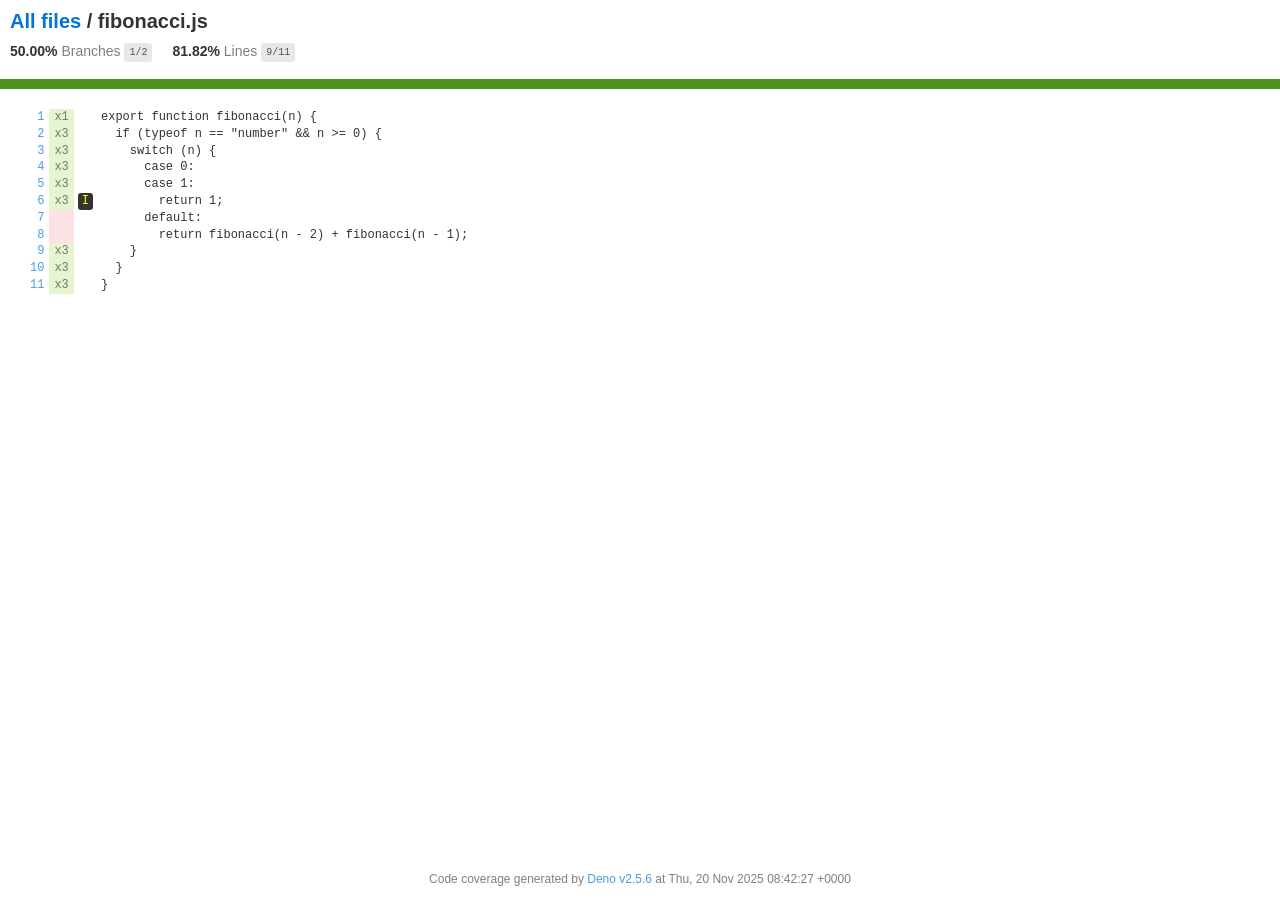
<file: cover_profile/html/fibonacci.js.html>
<!doctype html>
      <html lang='en-US'>
        
      <head>
        <meta charset='utf-8'>
        <title>Coverage report for fibonacci.js</title>
        <style>/* Copyright 2015 the Istanbul contributors. All rights reserved. ISC license. */
/* Copyright 2018-2023 the Deno authors. All rights reserved. MIT license. */

body,
html {
  margin: 0;
  padding: 0;
  height: 100%;
}
body {
  color-scheme: light dark;
  font-family:
    Helvetica Neue,
    Helvetica,
    Arial;
  font-size: 14px;
  color: light-dark(#333, #ddd);
  background-color: light-dark(white, #111);
}
.small {
  font-size: 12px;
}
*,
*:after,
*:before {
  box-sizing: border-box;
}
h1 {
  font-size: 20px;
  margin: 0;
}
h2 {
  font-size: 14px;
}
pre {
  font:
    12px/1.4 Consolas,
    "Liberation Mono",
    Menlo,
    Courier,
    monospace;
  margin: 0;
  padding: 0;
  tab-size: 2;
}
a {
  color: light-dark(#0074d9, #3ba3ff);
  text-decoration: none;
}
a:hover {
  text-decoration: underline;
}
.strong {
  font-weight: bold;
}
.space-top1 {
  padding: 10px 0 0 0;
}
.pad2y {
  padding: 20px 0;
}
.pad1y {
  padding: 10px 0;
}
.pad2x {
  padding: 0 20px;
}
.pad2 {
  padding: 20px;
}
.pad1 {
  padding: 10px;
}
.space-left2 {
  padding-left: 55px;
}
.space-right2 {
  padding-right: 20px;
}
.center {
  text-align: center;
}
.clearfix {
  display: block;
}
.clearfix:after {
  content: "";
  display: block;
  height: 0;
  clear: both;
  visibility: hidden;
}
.fl {
  float: left;
}
@media only screen and (max-width: 640px) {
  .col3 {
    width: 100%;
    max-width: 100%;
  }
  .hide-mobile {
    display: none !important;
  }
}

.quiet {
  color: light-dark(rgb(0 0 0 / 0.5), rgb(255 255 255 / 0.5));
}
.quiet a {
  opacity: 0.7;
}

.fraction {
  font-family: Consolas, "Liberation Mono", Menlo, Courier, monospace;
  font-size: 10px;
  color: light-dark(#555, #bbb);
  background: light-dark(#e8e8e8, #171717);
  padding: 4px 5px;
  border-radius: 3px;
  vertical-align: middle;
}

div.path a:link,
div.path a:visited {
  color: light-dark(#333, #ddd);
}
table.coverage {
  border-collapse: collapse;
  margin: 10px 0 0 0;
  padding: 0;
}

table.coverage td {
  margin: 0;
  padding: 0;
  vertical-align: top;
}
table.coverage td.line-count {
  text-align: right;
  padding: 0 5px 0 20px;
}
table.coverage td.line-coverage {
  text-align: right;
  padding-right: 4px;
  min-width: 20px;
}

table.coverage td.branch-coverage {
  text-align: right;
  padding-right: 3px;
  min-width: 8px;
}

table.coverage td span.cline-any {
  display: inline-block;
  padding: 0 5px;
  width: 100%;
}
.missing-if-branch {
  display: inline-block;
  margin-right: 5px;
  border-radius: 3px;
  position: relative;
  padding: 0 4px;
  background: light-dark(#333, #ddd);
  color: light-dark(yellow, #cc0);
}

.skip-if-branch {
  display: none;
  margin-right: 10px;
  position: relative;
  padding: 0 4px;
  background: light-dark(#ccc, #333);
  color: light-dark(white, black);
}
.missing-if-branch .typ,
.skip-if-branch .typ {
  color: inherit !important;
}
.coverage-summary {
  border-collapse: collapse;
  width: 100%;
}
.coverage-summary tr {
  border-bottom: 1px solid light-dark(#bbb, #444);
}
.keyline-all {
  border: 1px solid light-dark(#ddd, #222);
}
.coverage-summary td,
.coverage-summary th {
  padding: 10px;
}
.coverage-summary tbody {
  border: 1px solid light-dark(#bbb, #444);
}
.coverage-summary td {
  border-right: 1px solid light-dark(#bbb, #444);
}
.coverage-summary td:last-child {
  border-right: none;
}
.coverage-summary th {
  text-align: left;
  font-weight: normal;
  white-space: nowrap;
}
.coverage-summary th.file {
  border-right: none !important;
}
.coverage-summary th.pic,
.coverage-summary th.abs,
.coverage-summary td.pct,
.coverage-summary td.abs {
  text-align: right;
}
.coverage-summary td.file {
  white-space: nowrap;
}
.coverage-summary td.pic {
  min-width: 120px !important;
}

.coverage-summary .sorter {
  height: 10px;
  width: 7px;
  display: inline-block;
  margin-left: 0.5em;
  background: url(sort-arrow-sprite.png) no-repeat scroll 0 0 transparent;
}
.coverage-summary .sorted .sorter {
  background-position: 0 -20px;
}
.coverage-summary .sorted-desc .sorter {
  background-position: 0 -10px;
}
.status-line {
  height: 10px;
}
/* yellow */
.cbranch-no {
  background: light-dark(yellow, #cc0) !important;
  color: #111;
}
/* dark red */
.red.solid,
.status-line.low,
.low .cover-fill {
  background: light-dark(#c21f39, #a5162e);
}
.low .chart {
  border: 1px solid light-dark(#c21f39, #a5162e);
}
.highlighted,
.highlighted .cstat-no,
.highlighted .fstat-no,
.highlighted .cbranch-no {
  background: light-dark(#c21f39, #a5162e) !important;
}
/* medium red */
.cstat-no,
.fstat-no,
.cbranch-no,
.cbranch-no {
  background: light-dark(#f6c6ce, #553339);
}
/* light red */
.low,
.cline-no {
  background: light-dark(#fce1e5, #2e2023);
}
/* light green */
.high,
.cline-yes {
  background: light-dark(#e6f5d0, #25291f);
}
/* medium green */
.cstat-yes {
  background: light-dark(#a1d76a, #293b18);
}
/* dark green */
.status-line.high,
.high .cover-fill {
  background: light-dark(#4d9221, #2a5211);
}
.high .chart {
  border: 1px solid light-dark(#4d9221, #2a5211);
}
/* dark yellow (gold) */
.status-line.medium,
.medium .cover-fill {
  background: light-dark(#f9cd0b, #b09107);
}
.medium .chart {
  border: 1px solid light-dark(#f9cd0b, #b09107);
}
/* light yellow */
.medium {
  background: light-dark(#fff4c2, #4a432a);
}

.cstat-skip {
  background: light-dark(#ddd, #222);
  color: light-dark(#111, #eee);
}
.fstat-skip {
  background: light-dark(#ddd, #222);
  color: light-dark(#111, #eee) !important;
}
.cbranch-skip {
  background: light-dark(#ddd, #222) !important;
  color: light-dark(#111, #eee);
}

span.cline-neutral {
  background: light-dark(#eaeaea, #141414);
}

.coverage-summary td.empty {
  opacity: 0.5;
  padding-top: 4px;
  padding-bottom: 4px;
  line-height: 1;
  color: light-dark(#888, #999);
}

.cover-fill,
.cover-empty {
  display: inline-block;
  height: 12px;
}
.chart {
  line-height: 0;
}
.cover-empty {
  background: light-dark(white, black);
}
.cover-full {
  border-right: none !important;
}
pre.prettyprint {
  border: none !important;
  padding: 0 !important;
  margin: 0 !important;
}
.com {
  color: light-dark(#999, #666) !important;
}
.ignore-none {
  color: light-dark(#999, #666);
  font-weight: normal;
}

.wrapper {
  min-height: 100%;
  height: auto !important;
  height: 100%;
  margin: 0 auto -48px;
}
.footer,
.push {
  height: 48px;
}
.overflow-auto {
  overflow: auto;
}
</style>
        <meta name='viewport' content='width=device-width, initial-scale=1'>
      </head>
        <body>
          <div class='wrapper'>
            
      <div class='pad1'>
        <h1><a href='index.html'>All files</a> / fibonacci.js</h1>
        <div class='clearfix'>
          <div class='fl pad1y space-right2'>
            <span class='strong'>50.00%</span>
            <span class='quiet'>Branches</span>
            <span class='fraction'>1/2</span>
          </div>
          <div class='fl pad1y space-right2'>
            <span class='strong'>81.82%</span>
            <span class='quiet'>Lines</span>
            <span class='fraction'>9/11</span>
          </div>
        </div>
      </div>
      <div class='status-line high'></div>
            <div class='pad1 overflow-auto'>
              <table class='coverage'>
        <tr>
          <td class='line-count quiet'><pre><a href='#L1' id='L1'>1</a>
<a href='#L2' id='L2'>2</a>
<a href='#L3' id='L3'>3</a>
<a href='#L4' id='L4'>4</a>
<a href='#L5' id='L5'>5</a>
<a href='#L6' id='L6'>6</a>
<a href='#L7' id='L7'>7</a>
<a href='#L8' id='L8'>8</a>
<a href='#L9' id='L9'>9</a>
<a href='#L10' id='L10'>10</a>
<a href='#L11' id='L11'>11</a></pre></td>
          <td class='line-coverage quiet'><pre><span class='cline-any cline-yes' title='This line is covered 1 time'>x1</span>
<span class='cline-any cline-yes' title='This line is covered 3 times'>x3</span>
<span class='cline-any cline-yes' title='This line is covered 3 times'>x3</span>
<span class='cline-any cline-yes' title='This line is covered 3 times'>x3</span>
<span class='cline-any cline-yes' title='This line is covered 3 times'>x3</span>
<span class='cline-any cline-yes' title='This line is covered 3 times'>x3</span>
<span class='cline-any cline-no'>&nbsp;</span>
<span class='cline-any cline-no'>&nbsp;</span>
<span class='cline-any cline-yes' title='This line is covered 3 times'>x3</span>
<span class='cline-any cline-yes' title='This line is covered 3 times'>x3</span>
<span class='cline-any cline-yes' title='This line is covered 3 times'>x3</span></pre></td>
          <td class='branch-coverage quiet'><pre>





<span class='missing-if-branch' title='branch condition is missed in this line'>I</span>



</pre></td>
          <td class='text'><pre class='prettyprint'>export function fibonacci(n) {
  if (typeof n == "number" &amp;&amp; n &gt;= 0) {
    switch (n) {
      case 0:
      case 1:
        return 1;
      default:
        return fibonacci(n - 2) + fibonacci(n - 1);
    }
  }
}</pre></td>
        </tr>
      </table>
            </div>
            <div class='push'></div>
          </div>
          
      <div class='footer quiet pad2 space-top1 center small'>
        Code coverage generated by
        <a href='https://deno.com/' target='_blank'>Deno v2.5.6</a>
        at Thu, 20 Nov 2025 08:42:27 +0000
      </div>
        </body>
      </html>
</file>
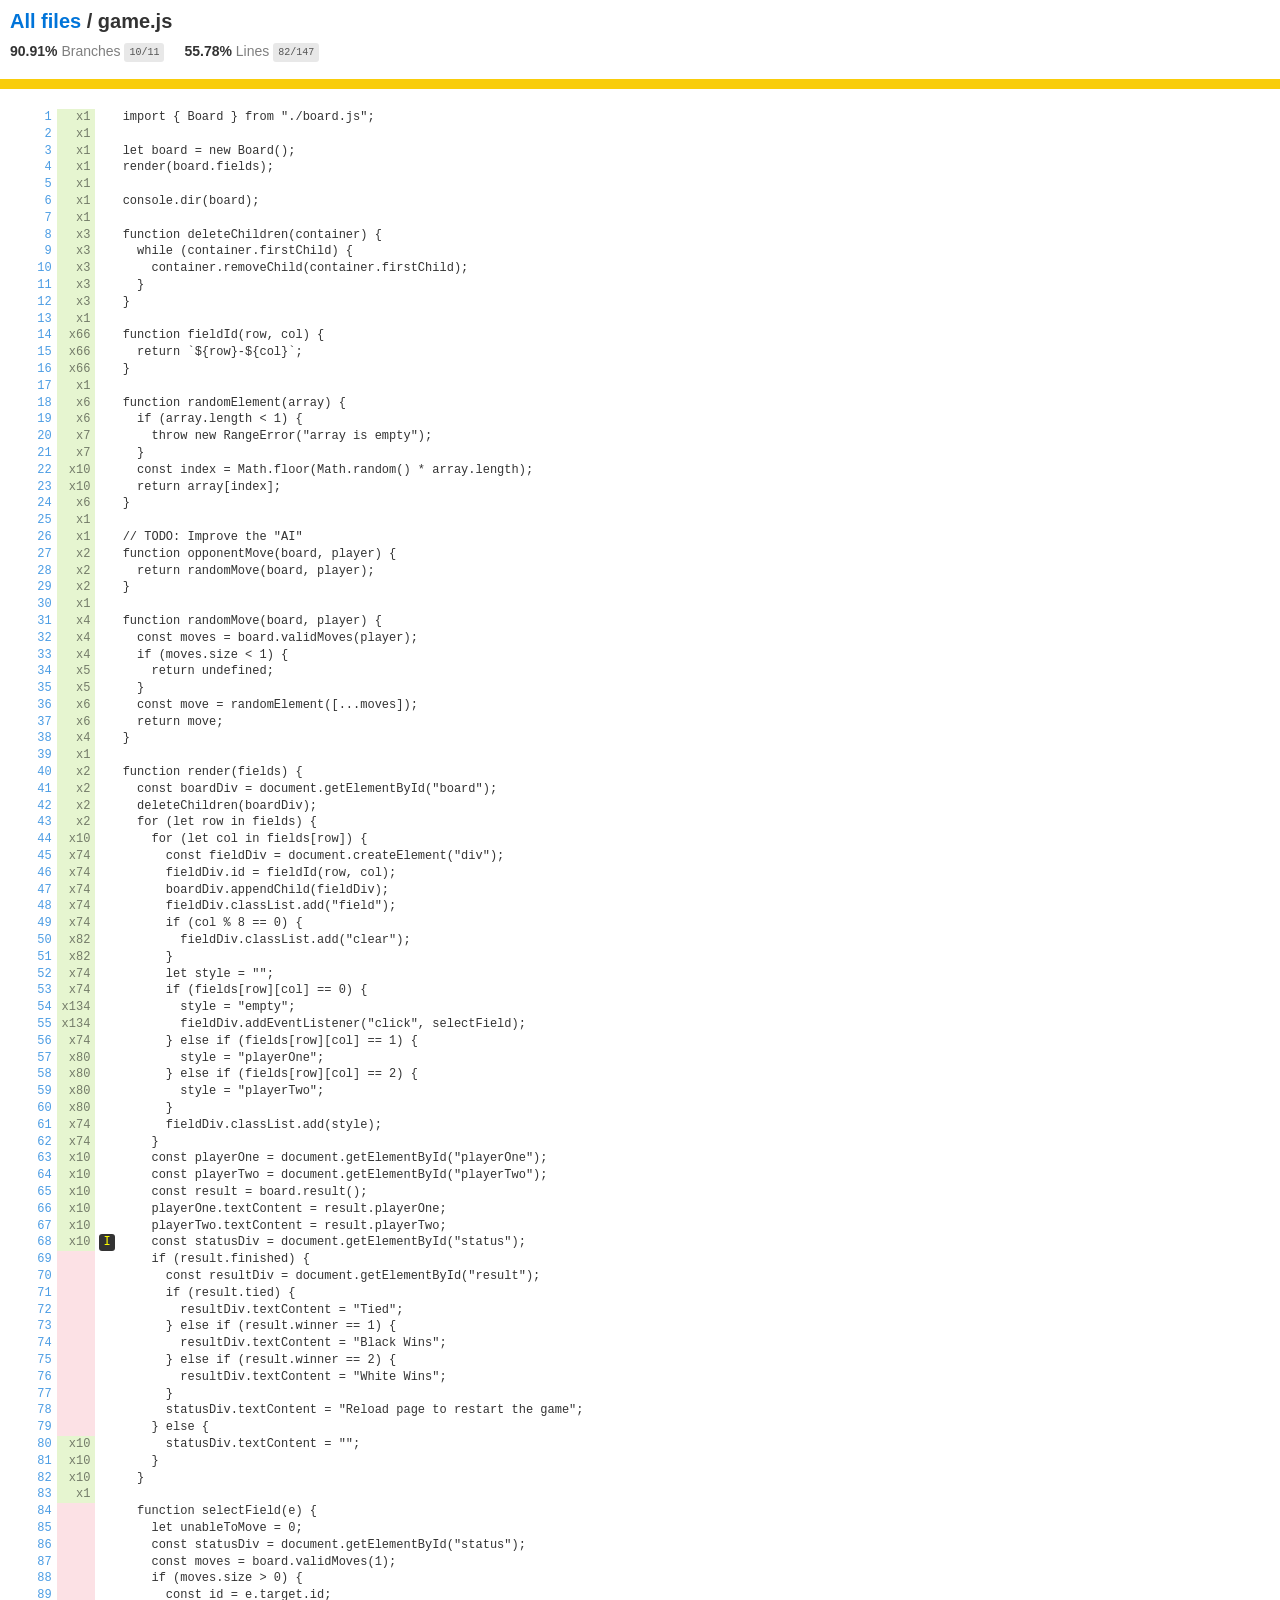
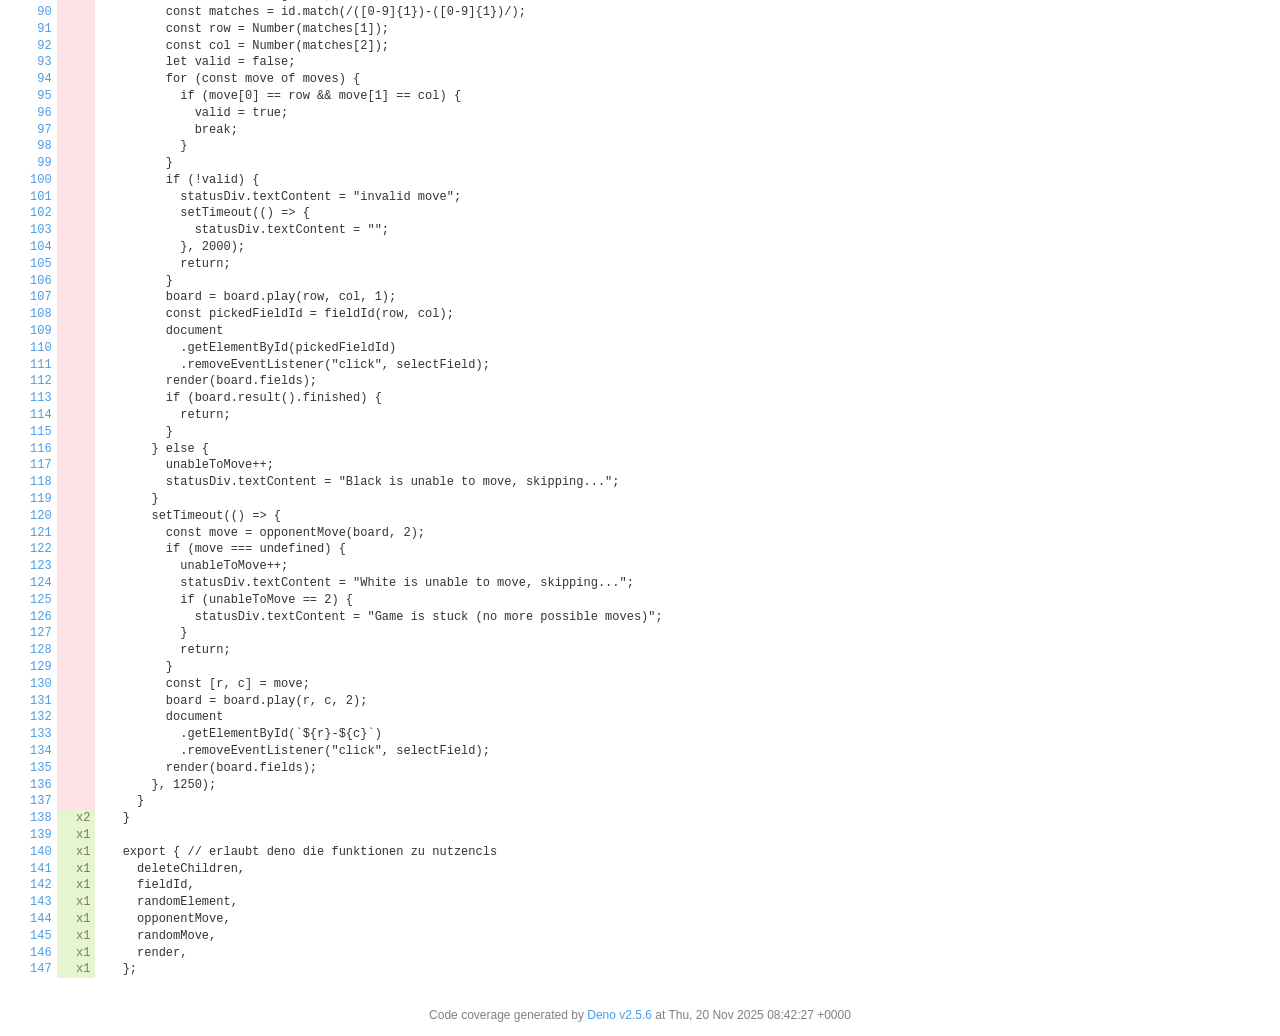
<file: cover_profile/html/game.js.html>
<!doctype html>
      <html lang='en-US'>
        
      <head>
        <meta charset='utf-8'>
        <title>Coverage report for game.js</title>
        <style>/* Copyright 2015 the Istanbul contributors. All rights reserved. ISC license. */
/* Copyright 2018-2023 the Deno authors. All rights reserved. MIT license. */

body,
html {
  margin: 0;
  padding: 0;
  height: 100%;
}
body {
  color-scheme: light dark;
  font-family:
    Helvetica Neue,
    Helvetica,
    Arial;
  font-size: 14px;
  color: light-dark(#333, #ddd);
  background-color: light-dark(white, #111);
}
.small {
  font-size: 12px;
}
*,
*:after,
*:before {
  box-sizing: border-box;
}
h1 {
  font-size: 20px;
  margin: 0;
}
h2 {
  font-size: 14px;
}
pre {
  font:
    12px/1.4 Consolas,
    "Liberation Mono",
    Menlo,
    Courier,
    monospace;
  margin: 0;
  padding: 0;
  tab-size: 2;
}
a {
  color: light-dark(#0074d9, #3ba3ff);
  text-decoration: none;
}
a:hover {
  text-decoration: underline;
}
.strong {
  font-weight: bold;
}
.space-top1 {
  padding: 10px 0 0 0;
}
.pad2y {
  padding: 20px 0;
}
.pad1y {
  padding: 10px 0;
}
.pad2x {
  padding: 0 20px;
}
.pad2 {
  padding: 20px;
}
.pad1 {
  padding: 10px;
}
.space-left2 {
  padding-left: 55px;
}
.space-right2 {
  padding-right: 20px;
}
.center {
  text-align: center;
}
.clearfix {
  display: block;
}
.clearfix:after {
  content: "";
  display: block;
  height: 0;
  clear: both;
  visibility: hidden;
}
.fl {
  float: left;
}
@media only screen and (max-width: 640px) {
  .col3 {
    width: 100%;
    max-width: 100%;
  }
  .hide-mobile {
    display: none !important;
  }
}

.quiet {
  color: light-dark(rgb(0 0 0 / 0.5), rgb(255 255 255 / 0.5));
}
.quiet a {
  opacity: 0.7;
}

.fraction {
  font-family: Consolas, "Liberation Mono", Menlo, Courier, monospace;
  font-size: 10px;
  color: light-dark(#555, #bbb);
  background: light-dark(#e8e8e8, #171717);
  padding: 4px 5px;
  border-radius: 3px;
  vertical-align: middle;
}

div.path a:link,
div.path a:visited {
  color: light-dark(#333, #ddd);
}
table.coverage {
  border-collapse: collapse;
  margin: 10px 0 0 0;
  padding: 0;
}

table.coverage td {
  margin: 0;
  padding: 0;
  vertical-align: top;
}
table.coverage td.line-count {
  text-align: right;
  padding: 0 5px 0 20px;
}
table.coverage td.line-coverage {
  text-align: right;
  padding-right: 4px;
  min-width: 20px;
}

table.coverage td.branch-coverage {
  text-align: right;
  padding-right: 3px;
  min-width: 8px;
}

table.coverage td span.cline-any {
  display: inline-block;
  padding: 0 5px;
  width: 100%;
}
.missing-if-branch {
  display: inline-block;
  margin-right: 5px;
  border-radius: 3px;
  position: relative;
  padding: 0 4px;
  background: light-dark(#333, #ddd);
  color: light-dark(yellow, #cc0);
}

.skip-if-branch {
  display: none;
  margin-right: 10px;
  position: relative;
  padding: 0 4px;
  background: light-dark(#ccc, #333);
  color: light-dark(white, black);
}
.missing-if-branch .typ,
.skip-if-branch .typ {
  color: inherit !important;
}
.coverage-summary {
  border-collapse: collapse;
  width: 100%;
}
.coverage-summary tr {
  border-bottom: 1px solid light-dark(#bbb, #444);
}
.keyline-all {
  border: 1px solid light-dark(#ddd, #222);
}
.coverage-summary td,
.coverage-summary th {
  padding: 10px;
}
.coverage-summary tbody {
  border: 1px solid light-dark(#bbb, #444);
}
.coverage-summary td {
  border-right: 1px solid light-dark(#bbb, #444);
}
.coverage-summary td:last-child {
  border-right: none;
}
.coverage-summary th {
  text-align: left;
  font-weight: normal;
  white-space: nowrap;
}
.coverage-summary th.file {
  border-right: none !important;
}
.coverage-summary th.pic,
.coverage-summary th.abs,
.coverage-summary td.pct,
.coverage-summary td.abs {
  text-align: right;
}
.coverage-summary td.file {
  white-space: nowrap;
}
.coverage-summary td.pic {
  min-width: 120px !important;
}

.coverage-summary .sorter {
  height: 10px;
  width: 7px;
  display: inline-block;
  margin-left: 0.5em;
  background: url(sort-arrow-sprite.png) no-repeat scroll 0 0 transparent;
}
.coverage-summary .sorted .sorter {
  background-position: 0 -20px;
}
.coverage-summary .sorted-desc .sorter {
  background-position: 0 -10px;
}
.status-line {
  height: 10px;
}
/* yellow */
.cbranch-no {
  background: light-dark(yellow, #cc0) !important;
  color: #111;
}
/* dark red */
.red.solid,
.status-line.low,
.low .cover-fill {
  background: light-dark(#c21f39, #a5162e);
}
.low .chart {
  border: 1px solid light-dark(#c21f39, #a5162e);
}
.highlighted,
.highlighted .cstat-no,
.highlighted .fstat-no,
.highlighted .cbranch-no {
  background: light-dark(#c21f39, #a5162e) !important;
}
/* medium red */
.cstat-no,
.fstat-no,
.cbranch-no,
.cbranch-no {
  background: light-dark(#f6c6ce, #553339);
}
/* light red */
.low,
.cline-no {
  background: light-dark(#fce1e5, #2e2023);
}
/* light green */
.high,
.cline-yes {
  background: light-dark(#e6f5d0, #25291f);
}
/* medium green */
.cstat-yes {
  background: light-dark(#a1d76a, #293b18);
}
/* dark green */
.status-line.high,
.high .cover-fill {
  background: light-dark(#4d9221, #2a5211);
}
.high .chart {
  border: 1px solid light-dark(#4d9221, #2a5211);
}
/* dark yellow (gold) */
.status-line.medium,
.medium .cover-fill {
  background: light-dark(#f9cd0b, #b09107);
}
.medium .chart {
  border: 1px solid light-dark(#f9cd0b, #b09107);
}
/* light yellow */
.medium {
  background: light-dark(#fff4c2, #4a432a);
}

.cstat-skip {
  background: light-dark(#ddd, #222);
  color: light-dark(#111, #eee);
}
.fstat-skip {
  background: light-dark(#ddd, #222);
  color: light-dark(#111, #eee) !important;
}
.cbranch-skip {
  background: light-dark(#ddd, #222) !important;
  color: light-dark(#111, #eee);
}

span.cline-neutral {
  background: light-dark(#eaeaea, #141414);
}

.coverage-summary td.empty {
  opacity: 0.5;
  padding-top: 4px;
  padding-bottom: 4px;
  line-height: 1;
  color: light-dark(#888, #999);
}

.cover-fill,
.cover-empty {
  display: inline-block;
  height: 12px;
}
.chart {
  line-height: 0;
}
.cover-empty {
  background: light-dark(white, black);
}
.cover-full {
  border-right: none !important;
}
pre.prettyprint {
  border: none !important;
  padding: 0 !important;
  margin: 0 !important;
}
.com {
  color: light-dark(#999, #666) !important;
}
.ignore-none {
  color: light-dark(#999, #666);
  font-weight: normal;
}

.wrapper {
  min-height: 100%;
  height: auto !important;
  height: 100%;
  margin: 0 auto -48px;
}
.footer,
.push {
  height: 48px;
}
.overflow-auto {
  overflow: auto;
}
</style>
        <meta name='viewport' content='width=device-width, initial-scale=1'>
      </head>
        <body>
          <div class='wrapper'>
            
      <div class='pad1'>
        <h1><a href='index.html'>All files</a> / game.js</h1>
        <div class='clearfix'>
          <div class='fl pad1y space-right2'>
            <span class='strong'>90.91%</span>
            <span class='quiet'>Branches</span>
            <span class='fraction'>10/11</span>
          </div>
          <div class='fl pad1y space-right2'>
            <span class='strong'>55.78%</span>
            <span class='quiet'>Lines</span>
            <span class='fraction'>82/147</span>
          </div>
        </div>
      </div>
      <div class='status-line medium'></div>
            <div class='pad1 overflow-auto'>
              <table class='coverage'>
        <tr>
          <td class='line-count quiet'><pre><a href='#L1' id='L1'>1</a>
<a href='#L2' id='L2'>2</a>
<a href='#L3' id='L3'>3</a>
<a href='#L4' id='L4'>4</a>
<a href='#L5' id='L5'>5</a>
<a href='#L6' id='L6'>6</a>
<a href='#L7' id='L7'>7</a>
<a href='#L8' id='L8'>8</a>
<a href='#L9' id='L9'>9</a>
<a href='#L10' id='L10'>10</a>
<a href='#L11' id='L11'>11</a>
<a href='#L12' id='L12'>12</a>
<a href='#L13' id='L13'>13</a>
<a href='#L14' id='L14'>14</a>
<a href='#L15' id='L15'>15</a>
<a href='#L16' id='L16'>16</a>
<a href='#L17' id='L17'>17</a>
<a href='#L18' id='L18'>18</a>
<a href='#L19' id='L19'>19</a>
<a href='#L20' id='L20'>20</a>
<a href='#L21' id='L21'>21</a>
<a href='#L22' id='L22'>22</a>
<a href='#L23' id='L23'>23</a>
<a href='#L24' id='L24'>24</a>
<a href='#L25' id='L25'>25</a>
<a href='#L26' id='L26'>26</a>
<a href='#L27' id='L27'>27</a>
<a href='#L28' id='L28'>28</a>
<a href='#L29' id='L29'>29</a>
<a href='#L30' id='L30'>30</a>
<a href='#L31' id='L31'>31</a>
<a href='#L32' id='L32'>32</a>
<a href='#L33' id='L33'>33</a>
<a href='#L34' id='L34'>34</a>
<a href='#L35' id='L35'>35</a>
<a href='#L36' id='L36'>36</a>
<a href='#L37' id='L37'>37</a>
<a href='#L38' id='L38'>38</a>
<a href='#L39' id='L39'>39</a>
<a href='#L40' id='L40'>40</a>
<a href='#L41' id='L41'>41</a>
<a href='#L42' id='L42'>42</a>
<a href='#L43' id='L43'>43</a>
<a href='#L44' id='L44'>44</a>
<a href='#L45' id='L45'>45</a>
<a href='#L46' id='L46'>46</a>
<a href='#L47' id='L47'>47</a>
<a href='#L48' id='L48'>48</a>
<a href='#L49' id='L49'>49</a>
<a href='#L50' id='L50'>50</a>
<a href='#L51' id='L51'>51</a>
<a href='#L52' id='L52'>52</a>
<a href='#L53' id='L53'>53</a>
<a href='#L54' id='L54'>54</a>
<a href='#L55' id='L55'>55</a>
<a href='#L56' id='L56'>56</a>
<a href='#L57' id='L57'>57</a>
<a href='#L58' id='L58'>58</a>
<a href='#L59' id='L59'>59</a>
<a href='#L60' id='L60'>60</a>
<a href='#L61' id='L61'>61</a>
<a href='#L62' id='L62'>62</a>
<a href='#L63' id='L63'>63</a>
<a href='#L64' id='L64'>64</a>
<a href='#L65' id='L65'>65</a>
<a href='#L66' id='L66'>66</a>
<a href='#L67' id='L67'>67</a>
<a href='#L68' id='L68'>68</a>
<a href='#L69' id='L69'>69</a>
<a href='#L70' id='L70'>70</a>
<a href='#L71' id='L71'>71</a>
<a href='#L72' id='L72'>72</a>
<a href='#L73' id='L73'>73</a>
<a href='#L74' id='L74'>74</a>
<a href='#L75' id='L75'>75</a>
<a href='#L76' id='L76'>76</a>
<a href='#L77' id='L77'>77</a>
<a href='#L78' id='L78'>78</a>
<a href='#L79' id='L79'>79</a>
<a href='#L80' id='L80'>80</a>
<a href='#L81' id='L81'>81</a>
<a href='#L82' id='L82'>82</a>
<a href='#L83' id='L83'>83</a>
<a href='#L84' id='L84'>84</a>
<a href='#L85' id='L85'>85</a>
<a href='#L86' id='L86'>86</a>
<a href='#L87' id='L87'>87</a>
<a href='#L88' id='L88'>88</a>
<a href='#L89' id='L89'>89</a>
<a href='#L90' id='L90'>90</a>
<a href='#L91' id='L91'>91</a>
<a href='#L92' id='L92'>92</a>
<a href='#L93' id='L93'>93</a>
<a href='#L94' id='L94'>94</a>
<a href='#L95' id='L95'>95</a>
<a href='#L96' id='L96'>96</a>
<a href='#L97' id='L97'>97</a>
<a href='#L98' id='L98'>98</a>
<a href='#L99' id='L99'>99</a>
<a href='#L100' id='L100'>100</a>
<a href='#L101' id='L101'>101</a>
<a href='#L102' id='L102'>102</a>
<a href='#L103' id='L103'>103</a>
<a href='#L104' id='L104'>104</a>
<a href='#L105' id='L105'>105</a>
<a href='#L106' id='L106'>106</a>
<a href='#L107' id='L107'>107</a>
<a href='#L108' id='L108'>108</a>
<a href='#L109' id='L109'>109</a>
<a href='#L110' id='L110'>110</a>
<a href='#L111' id='L111'>111</a>
<a href='#L112' id='L112'>112</a>
<a href='#L113' id='L113'>113</a>
<a href='#L114' id='L114'>114</a>
<a href='#L115' id='L115'>115</a>
<a href='#L116' id='L116'>116</a>
<a href='#L117' id='L117'>117</a>
<a href='#L118' id='L118'>118</a>
<a href='#L119' id='L119'>119</a>
<a href='#L120' id='L120'>120</a>
<a href='#L121' id='L121'>121</a>
<a href='#L122' id='L122'>122</a>
<a href='#L123' id='L123'>123</a>
<a href='#L124' id='L124'>124</a>
<a href='#L125' id='L125'>125</a>
<a href='#L126' id='L126'>126</a>
<a href='#L127' id='L127'>127</a>
<a href='#L128' id='L128'>128</a>
<a href='#L129' id='L129'>129</a>
<a href='#L130' id='L130'>130</a>
<a href='#L131' id='L131'>131</a>
<a href='#L132' id='L132'>132</a>
<a href='#L133' id='L133'>133</a>
<a href='#L134' id='L134'>134</a>
<a href='#L135' id='L135'>135</a>
<a href='#L136' id='L136'>136</a>
<a href='#L137' id='L137'>137</a>
<a href='#L138' id='L138'>138</a>
<a href='#L139' id='L139'>139</a>
<a href='#L140' id='L140'>140</a>
<a href='#L141' id='L141'>141</a>
<a href='#L142' id='L142'>142</a>
<a href='#L143' id='L143'>143</a>
<a href='#L144' id='L144'>144</a>
<a href='#L145' id='L145'>145</a>
<a href='#L146' id='L146'>146</a>
<a href='#L147' id='L147'>147</a></pre></td>
          <td class='line-coverage quiet'><pre><span class='cline-any cline-yes' title='This line is covered 1 time'>x1</span>
<span class='cline-any cline-yes' title='This line is covered 1 time'>x1</span>
<span class='cline-any cline-yes' title='This line is covered 1 time'>x1</span>
<span class='cline-any cline-yes' title='This line is covered 1 time'>x1</span>
<span class='cline-any cline-yes' title='This line is covered 1 time'>x1</span>
<span class='cline-any cline-yes' title='This line is covered 1 time'>x1</span>
<span class='cline-any cline-yes' title='This line is covered 1 time'>x1</span>
<span class='cline-any cline-yes' title='This line is covered 3 times'>x3</span>
<span class='cline-any cline-yes' title='This line is covered 3 times'>x3</span>
<span class='cline-any cline-yes' title='This line is covered 3 times'>x3</span>
<span class='cline-any cline-yes' title='This line is covered 3 times'>x3</span>
<span class='cline-any cline-yes' title='This line is covered 3 times'>x3</span>
<span class='cline-any cline-yes' title='This line is covered 1 time'>x1</span>
<span class='cline-any cline-yes' title='This line is covered 66 times'>x66</span>
<span class='cline-any cline-yes' title='This line is covered 66 times'>x66</span>
<span class='cline-any cline-yes' title='This line is covered 66 times'>x66</span>
<span class='cline-any cline-yes' title='This line is covered 1 time'>x1</span>
<span class='cline-any cline-yes' title='This line is covered 6 times'>x6</span>
<span class='cline-any cline-yes' title='This line is covered 6 times'>x6</span>
<span class='cline-any cline-yes' title='This line is covered 7 times'>x7</span>
<span class='cline-any cline-yes' title='This line is covered 7 times'>x7</span>
<span class='cline-any cline-yes' title='This line is covered 10 times'>x10</span>
<span class='cline-any cline-yes' title='This line is covered 10 times'>x10</span>
<span class='cline-any cline-yes' title='This line is covered 6 times'>x6</span>
<span class='cline-any cline-yes' title='This line is covered 1 time'>x1</span>
<span class='cline-any cline-yes' title='This line is covered 1 time'>x1</span>
<span class='cline-any cline-yes' title='This line is covered 2 times'>x2</span>
<span class='cline-any cline-yes' title='This line is covered 2 times'>x2</span>
<span class='cline-any cline-yes' title='This line is covered 2 times'>x2</span>
<span class='cline-any cline-yes' title='This line is covered 1 time'>x1</span>
<span class='cline-any cline-yes' title='This line is covered 4 times'>x4</span>
<span class='cline-any cline-yes' title='This line is covered 4 times'>x4</span>
<span class='cline-any cline-yes' title='This line is covered 4 times'>x4</span>
<span class='cline-any cline-yes' title='This line is covered 5 times'>x5</span>
<span class='cline-any cline-yes' title='This line is covered 5 times'>x5</span>
<span class='cline-any cline-yes' title='This line is covered 6 times'>x6</span>
<span class='cline-any cline-yes' title='This line is covered 6 times'>x6</span>
<span class='cline-any cline-yes' title='This line is covered 4 times'>x4</span>
<span class='cline-any cline-yes' title='This line is covered 1 time'>x1</span>
<span class='cline-any cline-yes' title='This line is covered 2 times'>x2</span>
<span class='cline-any cline-yes' title='This line is covered 2 times'>x2</span>
<span class='cline-any cline-yes' title='This line is covered 2 times'>x2</span>
<span class='cline-any cline-yes' title='This line is covered 2 times'>x2</span>
<span class='cline-any cline-yes' title='This line is covered 10 times'>x10</span>
<span class='cline-any cline-yes' title='This line is covered 74 times'>x74</span>
<span class='cline-any cline-yes' title='This line is covered 74 times'>x74</span>
<span class='cline-any cline-yes' title='This line is covered 74 times'>x74</span>
<span class='cline-any cline-yes' title='This line is covered 74 times'>x74</span>
<span class='cline-any cline-yes' title='This line is covered 74 times'>x74</span>
<span class='cline-any cline-yes' title='This line is covered 82 times'>x82</span>
<span class='cline-any cline-yes' title='This line is covered 82 times'>x82</span>
<span class='cline-any cline-yes' title='This line is covered 74 times'>x74</span>
<span class='cline-any cline-yes' title='This line is covered 74 times'>x74</span>
<span class='cline-any cline-yes' title='This line is covered 134 times'>x134</span>
<span class='cline-any cline-yes' title='This line is covered 134 times'>x134</span>
<span class='cline-any cline-yes' title='This line is covered 74 times'>x74</span>
<span class='cline-any cline-yes' title='This line is covered 80 times'>x80</span>
<span class='cline-any cline-yes' title='This line is covered 80 times'>x80</span>
<span class='cline-any cline-yes' title='This line is covered 80 times'>x80</span>
<span class='cline-any cline-yes' title='This line is covered 80 times'>x80</span>
<span class='cline-any cline-yes' title='This line is covered 74 times'>x74</span>
<span class='cline-any cline-yes' title='This line is covered 74 times'>x74</span>
<span class='cline-any cline-yes' title='This line is covered 10 times'>x10</span>
<span class='cline-any cline-yes' title='This line is covered 10 times'>x10</span>
<span class='cline-any cline-yes' title='This line is covered 10 times'>x10</span>
<span class='cline-any cline-yes' title='This line is covered 10 times'>x10</span>
<span class='cline-any cline-yes' title='This line is covered 10 times'>x10</span>
<span class='cline-any cline-yes' title='This line is covered 10 times'>x10</span>
<span class='cline-any cline-no'>&nbsp;</span>
<span class='cline-any cline-no'>&nbsp;</span>
<span class='cline-any cline-no'>&nbsp;</span>
<span class='cline-any cline-no'>&nbsp;</span>
<span class='cline-any cline-no'>&nbsp;</span>
<span class='cline-any cline-no'>&nbsp;</span>
<span class='cline-any cline-no'>&nbsp;</span>
<span class='cline-any cline-no'>&nbsp;</span>
<span class='cline-any cline-no'>&nbsp;</span>
<span class='cline-any cline-no'>&nbsp;</span>
<span class='cline-any cline-no'>&nbsp;</span>
<span class='cline-any cline-yes' title='This line is covered 10 times'>x10</span>
<span class='cline-any cline-yes' title='This line is covered 10 times'>x10</span>
<span class='cline-any cline-yes' title='This line is covered 10 times'>x10</span>
<span class='cline-any cline-yes' title='This line is covered 1 time'>x1</span>
<span class='cline-any cline-no'>&nbsp;</span>
<span class='cline-any cline-no'>&nbsp;</span>
<span class='cline-any cline-no'>&nbsp;</span>
<span class='cline-any cline-no'>&nbsp;</span>
<span class='cline-any cline-no'>&nbsp;</span>
<span class='cline-any cline-no'>&nbsp;</span>
<span class='cline-any cline-no'>&nbsp;</span>
<span class='cline-any cline-no'>&nbsp;</span>
<span class='cline-any cline-no'>&nbsp;</span>
<span class='cline-any cline-no'>&nbsp;</span>
<span class='cline-any cline-no'>&nbsp;</span>
<span class='cline-any cline-no'>&nbsp;</span>
<span class='cline-any cline-no'>&nbsp;</span>
<span class='cline-any cline-no'>&nbsp;</span>
<span class='cline-any cline-no'>&nbsp;</span>
<span class='cline-any cline-no'>&nbsp;</span>
<span class='cline-any cline-no'>&nbsp;</span>
<span class='cline-any cline-no'>&nbsp;</span>
<span class='cline-any cline-no'>&nbsp;</span>
<span class='cline-any cline-no'>&nbsp;</span>
<span class='cline-any cline-no'>&nbsp;</span>
<span class='cline-any cline-no'>&nbsp;</span>
<span class='cline-any cline-no'>&nbsp;</span>
<span class='cline-any cline-no'>&nbsp;</span>
<span class='cline-any cline-no'>&nbsp;</span>
<span class='cline-any cline-no'>&nbsp;</span>
<span class='cline-any cline-no'>&nbsp;</span>
<span class='cline-any cline-no'>&nbsp;</span>
<span class='cline-any cline-no'>&nbsp;</span>
<span class='cline-any cline-no'>&nbsp;</span>
<span class='cline-any cline-no'>&nbsp;</span>
<span class='cline-any cline-no'>&nbsp;</span>
<span class='cline-any cline-no'>&nbsp;</span>
<span class='cline-any cline-no'>&nbsp;</span>
<span class='cline-any cline-no'>&nbsp;</span>
<span class='cline-any cline-no'>&nbsp;</span>
<span class='cline-any cline-no'>&nbsp;</span>
<span class='cline-any cline-no'>&nbsp;</span>
<span class='cline-any cline-no'>&nbsp;</span>
<span class='cline-any cline-no'>&nbsp;</span>
<span class='cline-any cline-no'>&nbsp;</span>
<span class='cline-any cline-no'>&nbsp;</span>
<span class='cline-any cline-no'>&nbsp;</span>
<span class='cline-any cline-no'>&nbsp;</span>
<span class='cline-any cline-no'>&nbsp;</span>
<span class='cline-any cline-no'>&nbsp;</span>
<span class='cline-any cline-no'>&nbsp;</span>
<span class='cline-any cline-no'>&nbsp;</span>
<span class='cline-any cline-no'>&nbsp;</span>
<span class='cline-any cline-no'>&nbsp;</span>
<span class='cline-any cline-no'>&nbsp;</span>
<span class='cline-any cline-no'>&nbsp;</span>
<span class='cline-any cline-no'>&nbsp;</span>
<span class='cline-any cline-no'>&nbsp;</span>
<span class='cline-any cline-yes' title='This line is covered 2 times'>x2</span>
<span class='cline-any cline-yes' title='This line is covered 1 time'>x1</span>
<span class='cline-any cline-yes' title='This line is covered 1 time'>x1</span>
<span class='cline-any cline-yes' title='This line is covered 1 time'>x1</span>
<span class='cline-any cline-yes' title='This line is covered 1 time'>x1</span>
<span class='cline-any cline-yes' title='This line is covered 1 time'>x1</span>
<span class='cline-any cline-yes' title='This line is covered 1 time'>x1</span>
<span class='cline-any cline-yes' title='This line is covered 1 time'>x1</span>
<span class='cline-any cline-yes' title='This line is covered 1 time'>x1</span>
<span class='cline-any cline-yes' title='This line is covered 1 time'>x1</span></pre></td>
          <td class='branch-coverage quiet'><pre>



































































<span class='missing-if-branch' title='branch condition is missed in this line'>I</span>













































































</pre></td>
          <td class='text'><pre class='prettyprint'>import { Board } from "./board.js";

let board = new Board();
render(board.fields);

console.dir(board);

function deleteChildren(container) {
  while (container.firstChild) {
    container.removeChild(container.firstChild);
  }
}

function fieldId(row, col) {
  return `${row}-${col}`;
}

function randomElement(array) {
  if (array.length &lt; 1) {
    throw new RangeError("array is empty");
  }
  const index = Math.floor(Math.random() * array.length);
  return array[index];
}

// TODO: Improve the "AI"
function opponentMove(board, player) {
  return randomMove(board, player);
}

function randomMove(board, player) {
  const moves = board.validMoves(player);
  if (moves.size &lt; 1) {
    return undefined;
  }
  const move = randomElement([...moves]);
  return move;
}

function render(fields) {
  const boardDiv = document.getElementById("board");
  deleteChildren(boardDiv);
  for (let row in fields) {
    for (let col in fields[row]) {
      const fieldDiv = document.createElement("div");
      fieldDiv.id = fieldId(row, col);
      boardDiv.appendChild(fieldDiv);
      fieldDiv.classList.add("field");
      if (col % 8 == 0) {
        fieldDiv.classList.add("clear");
      }
      let style = "";
      if (fields[row][col] == 0) {
        style = "empty";
        fieldDiv.addEventListener("click", selectField);
      } else if (fields[row][col] == 1) {
        style = "playerOne";
      } else if (fields[row][col] == 2) {
        style = "playerTwo";
      }
      fieldDiv.classList.add(style);
    }
    const playerOne = document.getElementById("playerOne");
    const playerTwo = document.getElementById("playerTwo");
    const result = board.result();
    playerOne.textContent = result.playerOne;
    playerTwo.textContent = result.playerTwo;
    const statusDiv = document.getElementById("status");
    if (result.finished) {
      const resultDiv = document.getElementById("result");
      if (result.tied) {
        resultDiv.textContent = "Tied";
      } else if (result.winner == 1) {
        resultDiv.textContent = "Black Wins";
      } else if (result.winner == 2) {
        resultDiv.textContent = "White Wins";
      }
      statusDiv.textContent = "Reload page to restart the game";
    } else {
      statusDiv.textContent = "";
    }
  }

  function selectField(e) {
    let unableToMove = 0;
    const statusDiv = document.getElementById("status");
    const moves = board.validMoves(1);
    if (moves.size &gt; 0) {
      const id = e.target.id;
      const matches = id.match(/([0-9]{1})-([0-9]{1})/);
      const row = Number(matches[1]);
      const col = Number(matches[2]);
      let valid = false;
      for (const move of moves) {
        if (move[0] == row &amp;&amp; move[1] == col) {
          valid = true;
          break;
        }
      }
      if (!valid) {
        statusDiv.textContent = "invalid move";
        setTimeout(() =&gt; {
          statusDiv.textContent = "";
        }, 2000);
        return;
      }
      board = board.play(row, col, 1);
      const pickedFieldId = fieldId(row, col);
      document
        .getElementById(pickedFieldId)
        .removeEventListener("click", selectField);
      render(board.fields);
      if (board.result().finished) {
        return;
      }
    } else {
      unableToMove++;
      statusDiv.textContent = "Black is unable to move, skipping...";
    }
    setTimeout(() =&gt; {
      const move = opponentMove(board, 2);
      if (move === undefined) {
        unableToMove++;
        statusDiv.textContent = "White is unable to move, skipping...";
        if (unableToMove == 2) {
          statusDiv.textContent = "Game is stuck (no more possible moves)";
        }
        return;
      }
      const [r, c] = move;
      board = board.play(r, c, 2);
      document
        .getElementById(`${r}-${c}`)
        .removeEventListener("click", selectField);
      render(board.fields);
    }, 1250);
  }
}

export { // erlaubt deno die funktionen zu nutzencls
  deleteChildren,
  fieldId,
  randomElement,
  opponentMove,
  randomMove,
  render,
};</pre></td>
        </tr>
      </table>
            </div>
            <div class='push'></div>
          </div>
          
      <div class='footer quiet pad2 space-top1 center small'>
        Code coverage generated by
        <a href='https://deno.com/' target='_blank'>Deno v2.5.6</a>
        at Thu, 20 Nov 2025 08:42:27 +0000
      </div>
        </body>
      </html>
</file>
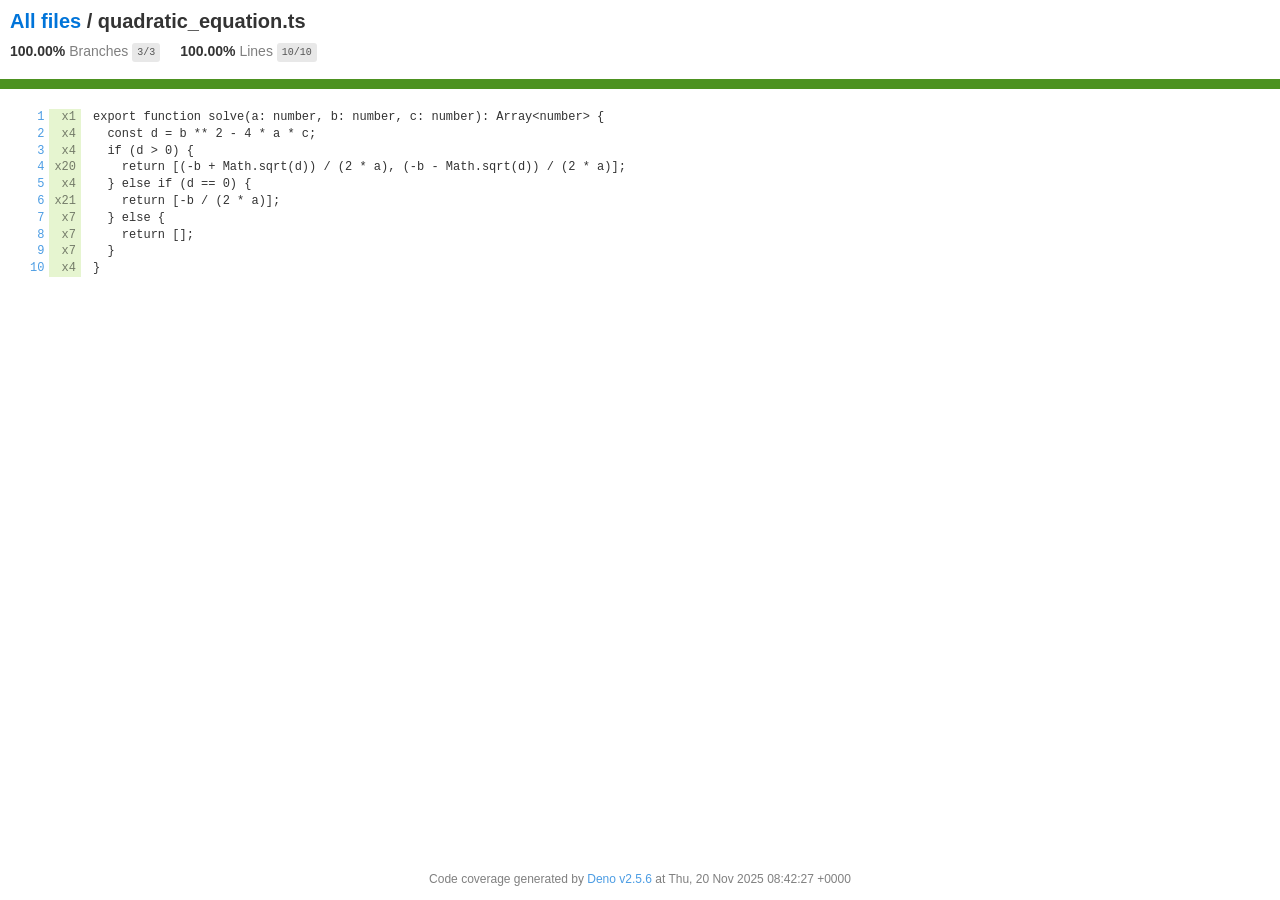
<file: cover_profile/html/quadratic_equation.ts.html>
<!doctype html>
      <html lang='en-US'>
        
      <head>
        <meta charset='utf-8'>
        <title>Coverage report for quadratic_equation.ts</title>
        <style>/* Copyright 2015 the Istanbul contributors. All rights reserved. ISC license. */
/* Copyright 2018-2023 the Deno authors. All rights reserved. MIT license. */

body,
html {
  margin: 0;
  padding: 0;
  height: 100%;
}
body {
  color-scheme: light dark;
  font-family:
    Helvetica Neue,
    Helvetica,
    Arial;
  font-size: 14px;
  color: light-dark(#333, #ddd);
  background-color: light-dark(white, #111);
}
.small {
  font-size: 12px;
}
*,
*:after,
*:before {
  box-sizing: border-box;
}
h1 {
  font-size: 20px;
  margin: 0;
}
h2 {
  font-size: 14px;
}
pre {
  font:
    12px/1.4 Consolas,
    "Liberation Mono",
    Menlo,
    Courier,
    monospace;
  margin: 0;
  padding: 0;
  tab-size: 2;
}
a {
  color: light-dark(#0074d9, #3ba3ff);
  text-decoration: none;
}
a:hover {
  text-decoration: underline;
}
.strong {
  font-weight: bold;
}
.space-top1 {
  padding: 10px 0 0 0;
}
.pad2y {
  padding: 20px 0;
}
.pad1y {
  padding: 10px 0;
}
.pad2x {
  padding: 0 20px;
}
.pad2 {
  padding: 20px;
}
.pad1 {
  padding: 10px;
}
.space-left2 {
  padding-left: 55px;
}
.space-right2 {
  padding-right: 20px;
}
.center {
  text-align: center;
}
.clearfix {
  display: block;
}
.clearfix:after {
  content: "";
  display: block;
  height: 0;
  clear: both;
  visibility: hidden;
}
.fl {
  float: left;
}
@media only screen and (max-width: 640px) {
  .col3 {
    width: 100%;
    max-width: 100%;
  }
  .hide-mobile {
    display: none !important;
  }
}

.quiet {
  color: light-dark(rgb(0 0 0 / 0.5), rgb(255 255 255 / 0.5));
}
.quiet a {
  opacity: 0.7;
}

.fraction {
  font-family: Consolas, "Liberation Mono", Menlo, Courier, monospace;
  font-size: 10px;
  color: light-dark(#555, #bbb);
  background: light-dark(#e8e8e8, #171717);
  padding: 4px 5px;
  border-radius: 3px;
  vertical-align: middle;
}

div.path a:link,
div.path a:visited {
  color: light-dark(#333, #ddd);
}
table.coverage {
  border-collapse: collapse;
  margin: 10px 0 0 0;
  padding: 0;
}

table.coverage td {
  margin: 0;
  padding: 0;
  vertical-align: top;
}
table.coverage td.line-count {
  text-align: right;
  padding: 0 5px 0 20px;
}
table.coverage td.line-coverage {
  text-align: right;
  padding-right: 4px;
  min-width: 20px;
}

table.coverage td.branch-coverage {
  text-align: right;
  padding-right: 3px;
  min-width: 8px;
}

table.coverage td span.cline-any {
  display: inline-block;
  padding: 0 5px;
  width: 100%;
}
.missing-if-branch {
  display: inline-block;
  margin-right: 5px;
  border-radius: 3px;
  position: relative;
  padding: 0 4px;
  background: light-dark(#333, #ddd);
  color: light-dark(yellow, #cc0);
}

.skip-if-branch {
  display: none;
  margin-right: 10px;
  position: relative;
  padding: 0 4px;
  background: light-dark(#ccc, #333);
  color: light-dark(white, black);
}
.missing-if-branch .typ,
.skip-if-branch .typ {
  color: inherit !important;
}
.coverage-summary {
  border-collapse: collapse;
  width: 100%;
}
.coverage-summary tr {
  border-bottom: 1px solid light-dark(#bbb, #444);
}
.keyline-all {
  border: 1px solid light-dark(#ddd, #222);
}
.coverage-summary td,
.coverage-summary th {
  padding: 10px;
}
.coverage-summary tbody {
  border: 1px solid light-dark(#bbb, #444);
}
.coverage-summary td {
  border-right: 1px solid light-dark(#bbb, #444);
}
.coverage-summary td:last-child {
  border-right: none;
}
.coverage-summary th {
  text-align: left;
  font-weight: normal;
  white-space: nowrap;
}
.coverage-summary th.file {
  border-right: none !important;
}
.coverage-summary th.pic,
.coverage-summary th.abs,
.coverage-summary td.pct,
.coverage-summary td.abs {
  text-align: right;
}
.coverage-summary td.file {
  white-space: nowrap;
}
.coverage-summary td.pic {
  min-width: 120px !important;
}

.coverage-summary .sorter {
  height: 10px;
  width: 7px;
  display: inline-block;
  margin-left: 0.5em;
  background: url(sort-arrow-sprite.png) no-repeat scroll 0 0 transparent;
}
.coverage-summary .sorted .sorter {
  background-position: 0 -20px;
}
.coverage-summary .sorted-desc .sorter {
  background-position: 0 -10px;
}
.status-line {
  height: 10px;
}
/* yellow */
.cbranch-no {
  background: light-dark(yellow, #cc0) !important;
  color: #111;
}
/* dark red */
.red.solid,
.status-line.low,
.low .cover-fill {
  background: light-dark(#c21f39, #a5162e);
}
.low .chart {
  border: 1px solid light-dark(#c21f39, #a5162e);
}
.highlighted,
.highlighted .cstat-no,
.highlighted .fstat-no,
.highlighted .cbranch-no {
  background: light-dark(#c21f39, #a5162e) !important;
}
/* medium red */
.cstat-no,
.fstat-no,
.cbranch-no,
.cbranch-no {
  background: light-dark(#f6c6ce, #553339);
}
/* light red */
.low,
.cline-no {
  background: light-dark(#fce1e5, #2e2023);
}
/* light green */
.high,
.cline-yes {
  background: light-dark(#e6f5d0, #25291f);
}
/* medium green */
.cstat-yes {
  background: light-dark(#a1d76a, #293b18);
}
/* dark green */
.status-line.high,
.high .cover-fill {
  background: light-dark(#4d9221, #2a5211);
}
.high .chart {
  border: 1px solid light-dark(#4d9221, #2a5211);
}
/* dark yellow (gold) */
.status-line.medium,
.medium .cover-fill {
  background: light-dark(#f9cd0b, #b09107);
}
.medium .chart {
  border: 1px solid light-dark(#f9cd0b, #b09107);
}
/* light yellow */
.medium {
  background: light-dark(#fff4c2, #4a432a);
}

.cstat-skip {
  background: light-dark(#ddd, #222);
  color: light-dark(#111, #eee);
}
.fstat-skip {
  background: light-dark(#ddd, #222);
  color: light-dark(#111, #eee) !important;
}
.cbranch-skip {
  background: light-dark(#ddd, #222) !important;
  color: light-dark(#111, #eee);
}

span.cline-neutral {
  background: light-dark(#eaeaea, #141414);
}

.coverage-summary td.empty {
  opacity: 0.5;
  padding-top: 4px;
  padding-bottom: 4px;
  line-height: 1;
  color: light-dark(#888, #999);
}

.cover-fill,
.cover-empty {
  display: inline-block;
  height: 12px;
}
.chart {
  line-height: 0;
}
.cover-empty {
  background: light-dark(white, black);
}
.cover-full {
  border-right: none !important;
}
pre.prettyprint {
  border: none !important;
  padding: 0 !important;
  margin: 0 !important;
}
.com {
  color: light-dark(#999, #666) !important;
}
.ignore-none {
  color: light-dark(#999, #666);
  font-weight: normal;
}

.wrapper {
  min-height: 100%;
  height: auto !important;
  height: 100%;
  margin: 0 auto -48px;
}
.footer,
.push {
  height: 48px;
}
.overflow-auto {
  overflow: auto;
}
</style>
        <meta name='viewport' content='width=device-width, initial-scale=1'>
      </head>
        <body>
          <div class='wrapper'>
            
      <div class='pad1'>
        <h1><a href='index.html'>All files</a> / quadratic_equation.ts</h1>
        <div class='clearfix'>
          <div class='fl pad1y space-right2'>
            <span class='strong'>100.00%</span>
            <span class='quiet'>Branches</span>
            <span class='fraction'>3/3</span>
          </div>
          <div class='fl pad1y space-right2'>
            <span class='strong'>100.00%</span>
            <span class='quiet'>Lines</span>
            <span class='fraction'>10/10</span>
          </div>
        </div>
      </div>
      <div class='status-line high'></div>
            <div class='pad1 overflow-auto'>
              <table class='coverage'>
        <tr>
          <td class='line-count quiet'><pre><a href='#L1' id='L1'>1</a>
<a href='#L2' id='L2'>2</a>
<a href='#L3' id='L3'>3</a>
<a href='#L4' id='L4'>4</a>
<a href='#L5' id='L5'>5</a>
<a href='#L6' id='L6'>6</a>
<a href='#L7' id='L7'>7</a>
<a href='#L8' id='L8'>8</a>
<a href='#L9' id='L9'>9</a>
<a href='#L10' id='L10'>10</a></pre></td>
          <td class='line-coverage quiet'><pre><span class='cline-any cline-yes' title='This line is covered 1 time'>x1</span>
<span class='cline-any cline-yes' title='This line is covered 4 times'>x4</span>
<span class='cline-any cline-yes' title='This line is covered 4 times'>x4</span>
<span class='cline-any cline-yes' title='This line is covered 20 times'>x20</span>
<span class='cline-any cline-yes' title='This line is covered 4 times'>x4</span>
<span class='cline-any cline-yes' title='This line is covered 21 times'>x21</span>
<span class='cline-any cline-yes' title='This line is covered 7 times'>x7</span>
<span class='cline-any cline-yes' title='This line is covered 7 times'>x7</span>
<span class='cline-any cline-yes' title='This line is covered 7 times'>x7</span>
<span class='cline-any cline-yes' title='This line is covered 4 times'>x4</span></pre></td>
          <td class='branch-coverage quiet'><pre>








</pre></td>
          <td class='text'><pre class='prettyprint'>export function solve(a: number, b: number, c: number): Array&lt;number&gt; {
  const d = b ** 2 - 4 * a * c;
  if (d &gt; 0) {
    return [(-b + Math.sqrt(d)) / (2 * a), (-b - Math.sqrt(d)) / (2 * a)];
  } else if (d == 0) {
    return [-b / (2 * a)];
  } else {
    return [];
  }
}</pre></td>
        </tr>
      </table>
            </div>
            <div class='push'></div>
          </div>
          
      <div class='footer quiet pad2 space-top1 center small'>
        Code coverage generated by
        <a href='https://deno.com/' target='_blank'>Deno v2.5.6</a>
        at Thu, 20 Nov 2025 08:42:27 +0000
      </div>
        </body>
      </html>
</file>
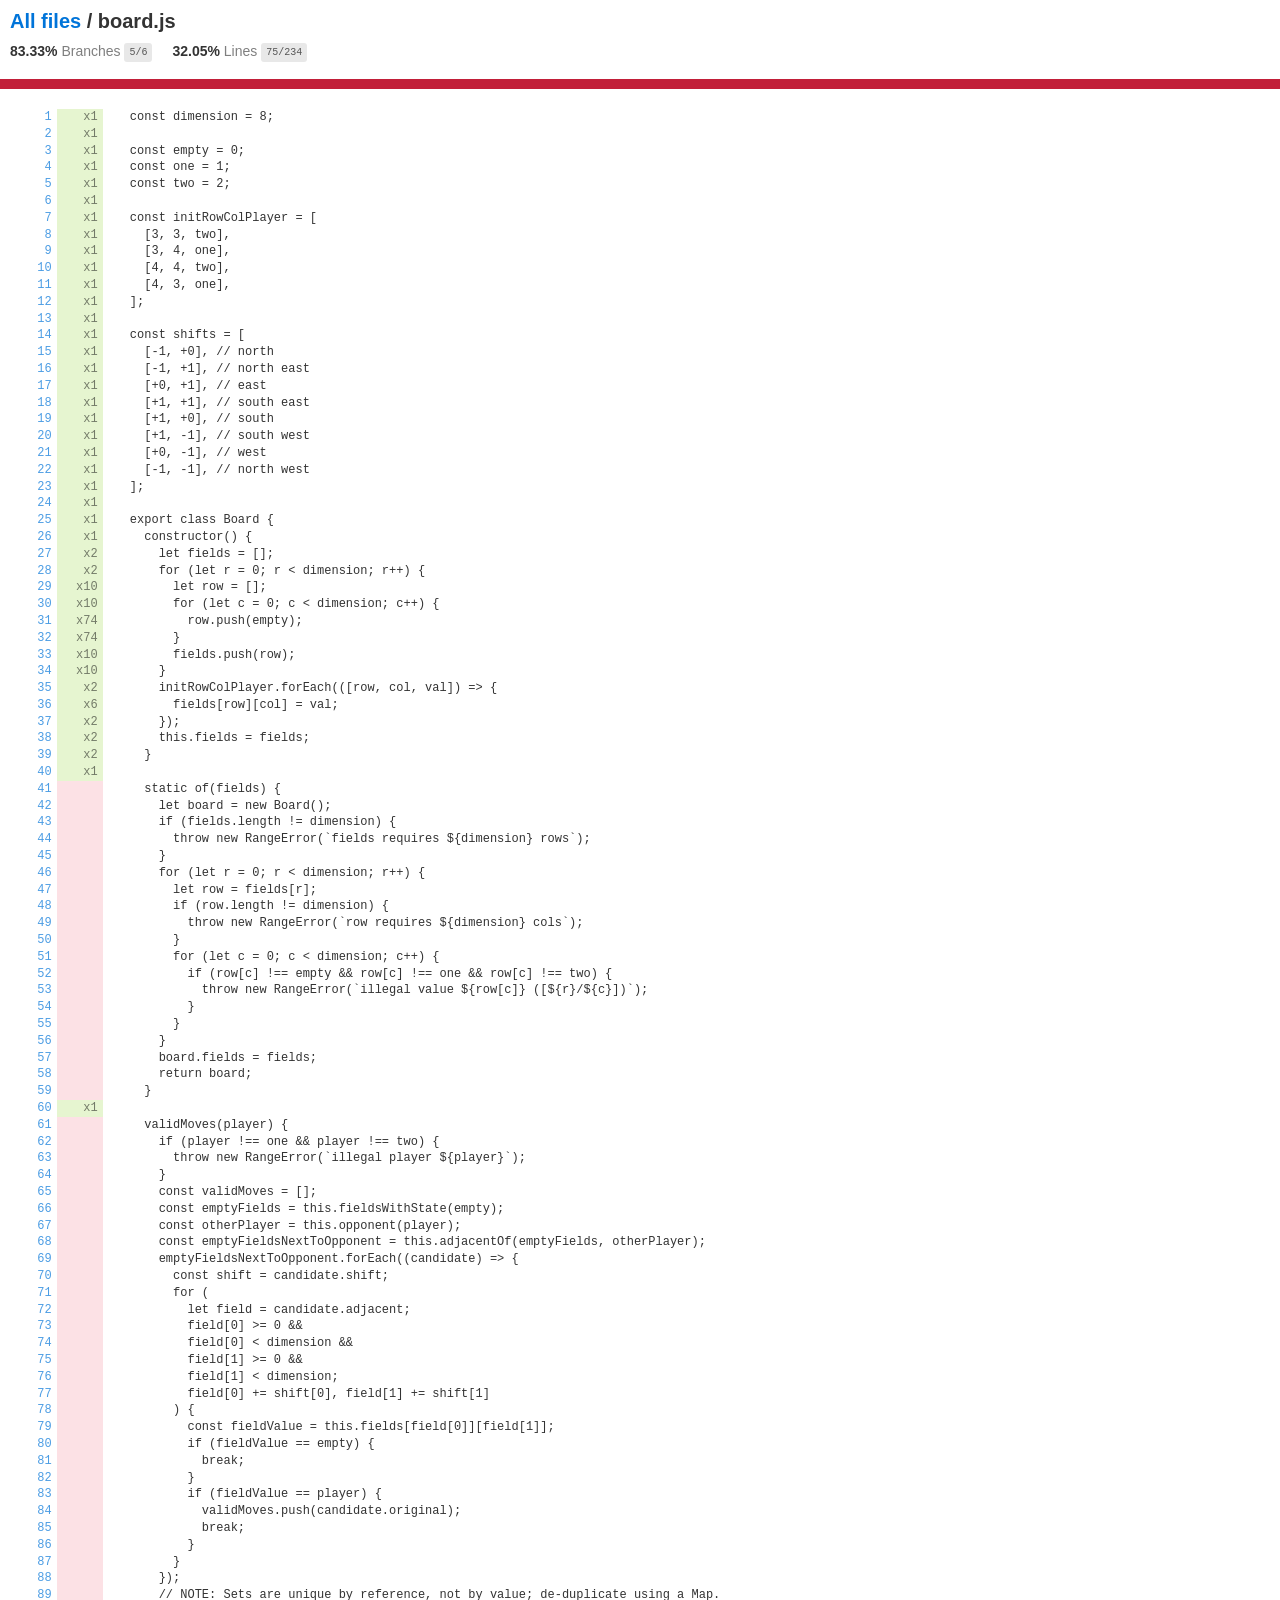
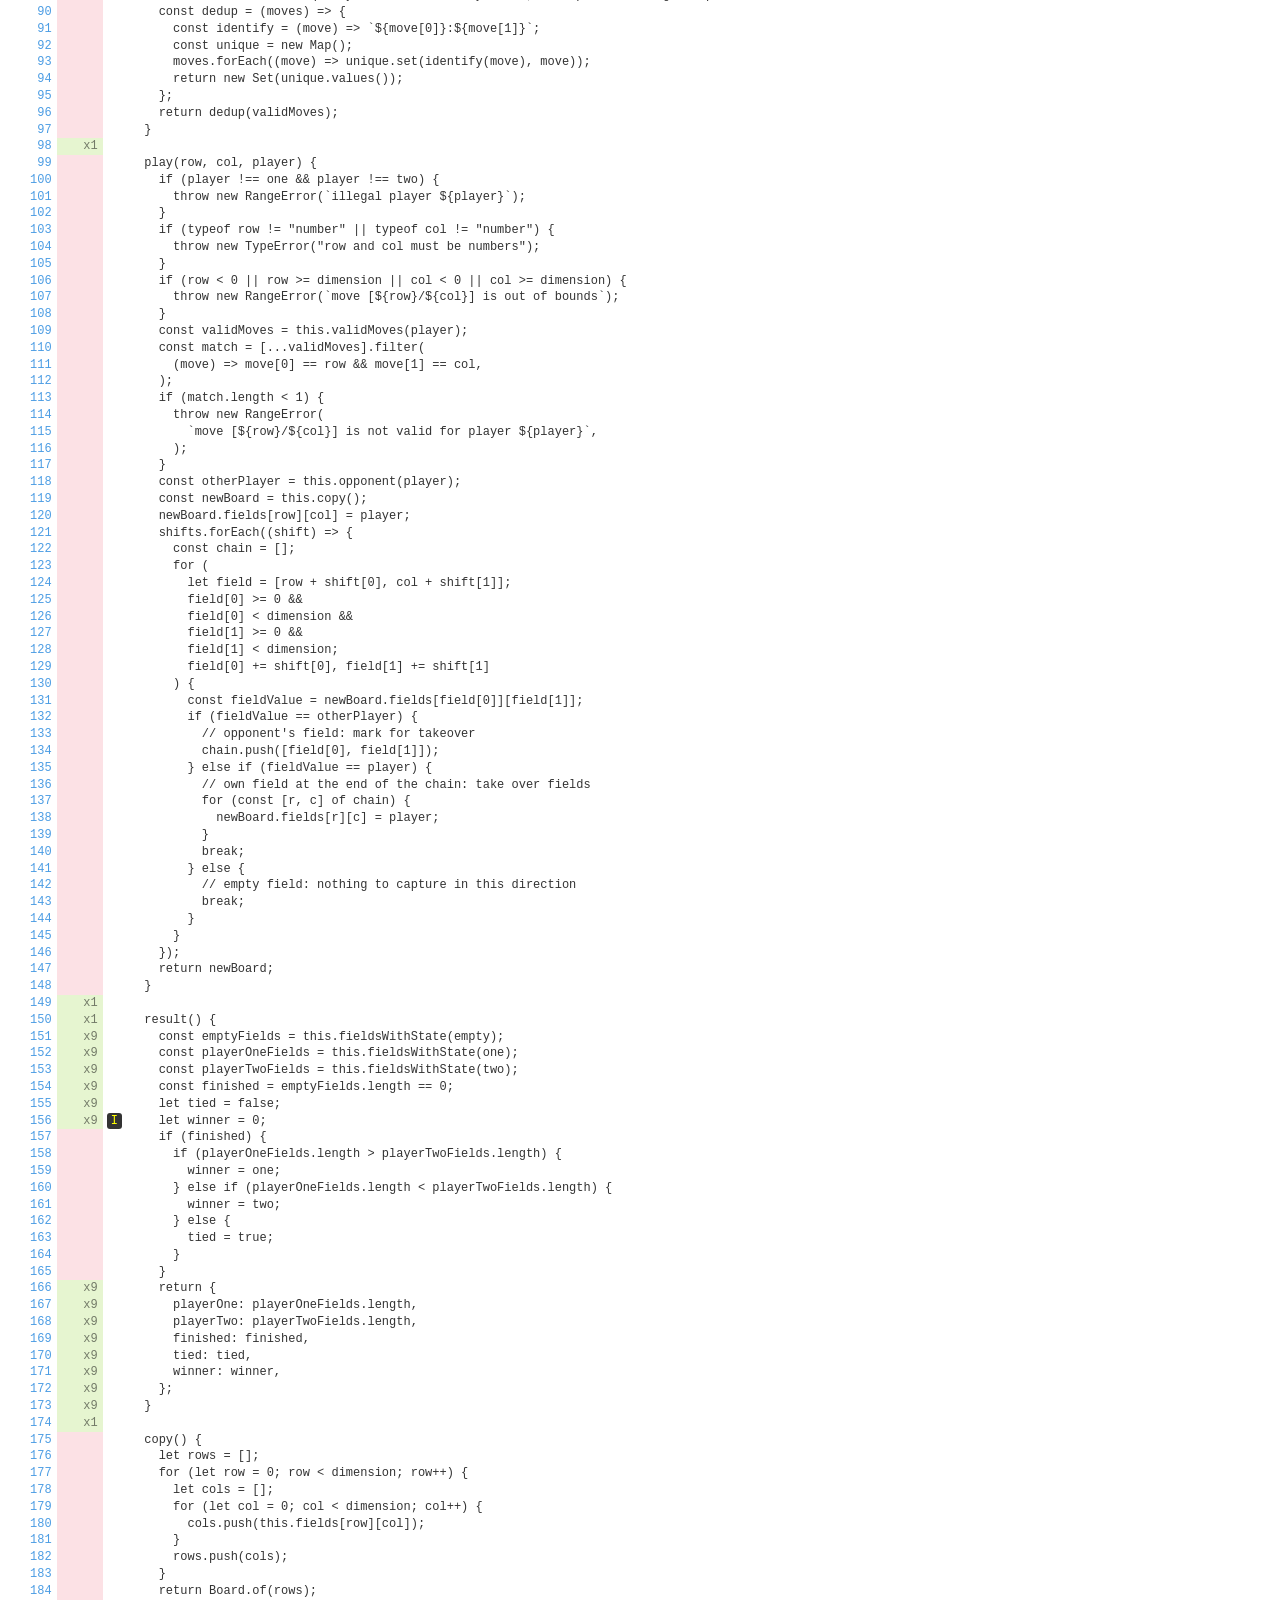
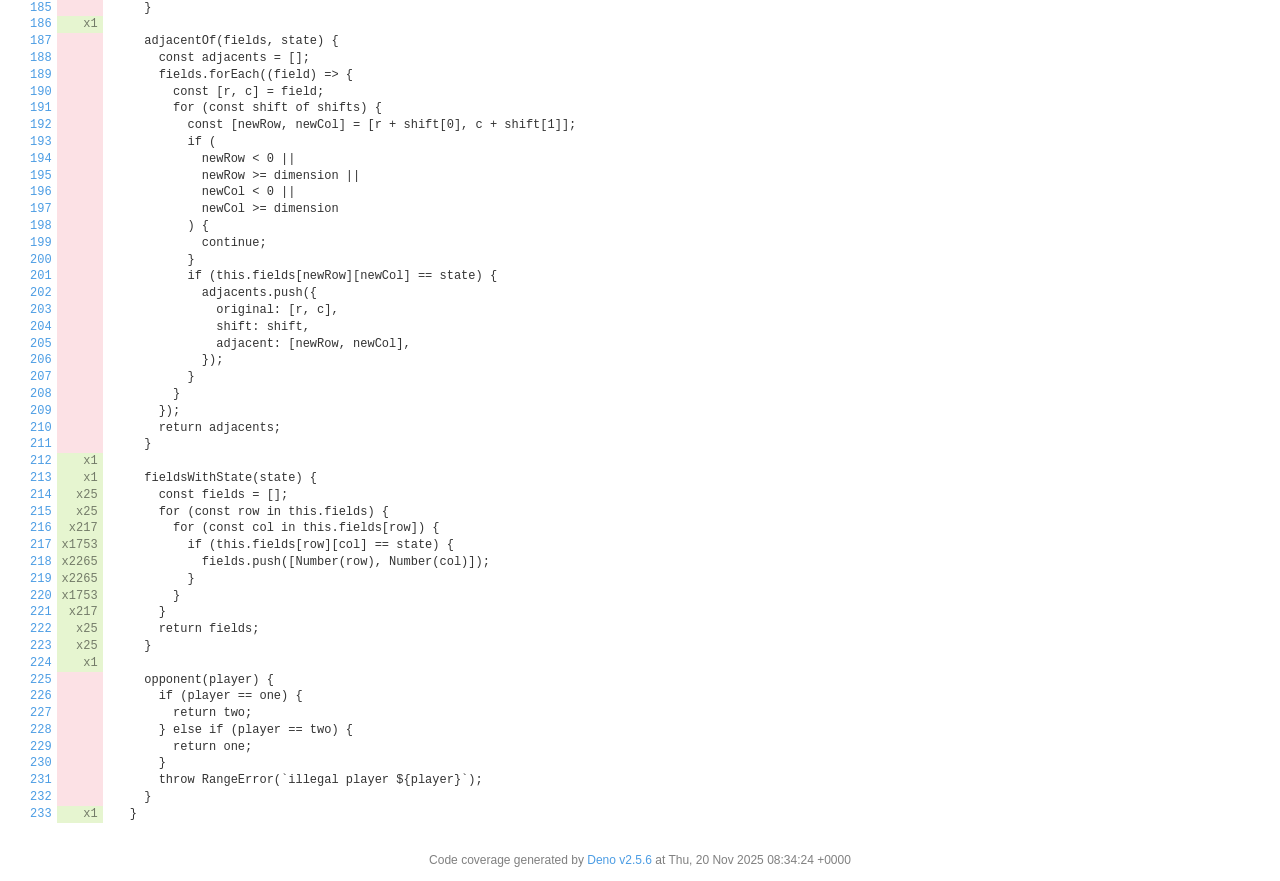
<file: coverage/html/board.js.html>
<!doctype html>
      <html lang='en-US'>
        
      <head>
        <meta charset='utf-8'>
        <title>Coverage report for board.js</title>
        <style>/* Copyright 2015 the Istanbul contributors. All rights reserved. ISC license. */
/* Copyright 2018-2023 the Deno authors. All rights reserved. MIT license. */

body,
html {
  margin: 0;
  padding: 0;
  height: 100%;
}
body {
  color-scheme: light dark;
  font-family:
    Helvetica Neue,
    Helvetica,
    Arial;
  font-size: 14px;
  color: light-dark(#333, #ddd);
  background-color: light-dark(white, #111);
}
.small {
  font-size: 12px;
}
*,
*:after,
*:before {
  box-sizing: border-box;
}
h1 {
  font-size: 20px;
  margin: 0;
}
h2 {
  font-size: 14px;
}
pre {
  font:
    12px/1.4 Consolas,
    "Liberation Mono",
    Menlo,
    Courier,
    monospace;
  margin: 0;
  padding: 0;
  tab-size: 2;
}
a {
  color: light-dark(#0074d9, #3ba3ff);
  text-decoration: none;
}
a:hover {
  text-decoration: underline;
}
.strong {
  font-weight: bold;
}
.space-top1 {
  padding: 10px 0 0 0;
}
.pad2y {
  padding: 20px 0;
}
.pad1y {
  padding: 10px 0;
}
.pad2x {
  padding: 0 20px;
}
.pad2 {
  padding: 20px;
}
.pad1 {
  padding: 10px;
}
.space-left2 {
  padding-left: 55px;
}
.space-right2 {
  padding-right: 20px;
}
.center {
  text-align: center;
}
.clearfix {
  display: block;
}
.clearfix:after {
  content: "";
  display: block;
  height: 0;
  clear: both;
  visibility: hidden;
}
.fl {
  float: left;
}
@media only screen and (max-width: 640px) {
  .col3 {
    width: 100%;
    max-width: 100%;
  }
  .hide-mobile {
    display: none !important;
  }
}

.quiet {
  color: light-dark(rgb(0 0 0 / 0.5), rgb(255 255 255 / 0.5));
}
.quiet a {
  opacity: 0.7;
}

.fraction {
  font-family: Consolas, "Liberation Mono", Menlo, Courier, monospace;
  font-size: 10px;
  color: light-dark(#555, #bbb);
  background: light-dark(#e8e8e8, #171717);
  padding: 4px 5px;
  border-radius: 3px;
  vertical-align: middle;
}

div.path a:link,
div.path a:visited {
  color: light-dark(#333, #ddd);
}
table.coverage {
  border-collapse: collapse;
  margin: 10px 0 0 0;
  padding: 0;
}

table.coverage td {
  margin: 0;
  padding: 0;
  vertical-align: top;
}
table.coverage td.line-count {
  text-align: right;
  padding: 0 5px 0 20px;
}
table.coverage td.line-coverage {
  text-align: right;
  padding-right: 4px;
  min-width: 20px;
}

table.coverage td.branch-coverage {
  text-align: right;
  padding-right: 3px;
  min-width: 8px;
}

table.coverage td span.cline-any {
  display: inline-block;
  padding: 0 5px;
  width: 100%;
}
.missing-if-branch {
  display: inline-block;
  margin-right: 5px;
  border-radius: 3px;
  position: relative;
  padding: 0 4px;
  background: light-dark(#333, #ddd);
  color: light-dark(yellow, #cc0);
}

.skip-if-branch {
  display: none;
  margin-right: 10px;
  position: relative;
  padding: 0 4px;
  background: light-dark(#ccc, #333);
  color: light-dark(white, black);
}
.missing-if-branch .typ,
.skip-if-branch .typ {
  color: inherit !important;
}
.coverage-summary {
  border-collapse: collapse;
  width: 100%;
}
.coverage-summary tr {
  border-bottom: 1px solid light-dark(#bbb, #444);
}
.keyline-all {
  border: 1px solid light-dark(#ddd, #222);
}
.coverage-summary td,
.coverage-summary th {
  padding: 10px;
}
.coverage-summary tbody {
  border: 1px solid light-dark(#bbb, #444);
}
.coverage-summary td {
  border-right: 1px solid light-dark(#bbb, #444);
}
.coverage-summary td:last-child {
  border-right: none;
}
.coverage-summary th {
  text-align: left;
  font-weight: normal;
  white-space: nowrap;
}
.coverage-summary th.file {
  border-right: none !important;
}
.coverage-summary th.pic,
.coverage-summary th.abs,
.coverage-summary td.pct,
.coverage-summary td.abs {
  text-align: right;
}
.coverage-summary td.file {
  white-space: nowrap;
}
.coverage-summary td.pic {
  min-width: 120px !important;
}

.coverage-summary .sorter {
  height: 10px;
  width: 7px;
  display: inline-block;
  margin-left: 0.5em;
  background: url(sort-arrow-sprite.png) no-repeat scroll 0 0 transparent;
}
.coverage-summary .sorted .sorter {
  background-position: 0 -20px;
}
.coverage-summary .sorted-desc .sorter {
  background-position: 0 -10px;
}
.status-line {
  height: 10px;
}
/* yellow */
.cbranch-no {
  background: light-dark(yellow, #cc0) !important;
  color: #111;
}
/* dark red */
.red.solid,
.status-line.low,
.low .cover-fill {
  background: light-dark(#c21f39, #a5162e);
}
.low .chart {
  border: 1px solid light-dark(#c21f39, #a5162e);
}
.highlighted,
.highlighted .cstat-no,
.highlighted .fstat-no,
.highlighted .cbranch-no {
  background: light-dark(#c21f39, #a5162e) !important;
}
/* medium red */
.cstat-no,
.fstat-no,
.cbranch-no,
.cbranch-no {
  background: light-dark(#f6c6ce, #553339);
}
/* light red */
.low,
.cline-no {
  background: light-dark(#fce1e5, #2e2023);
}
/* light green */
.high,
.cline-yes {
  background: light-dark(#e6f5d0, #25291f);
}
/* medium green */
.cstat-yes {
  background: light-dark(#a1d76a, #293b18);
}
/* dark green */
.status-line.high,
.high .cover-fill {
  background: light-dark(#4d9221, #2a5211);
}
.high .chart {
  border: 1px solid light-dark(#4d9221, #2a5211);
}
/* dark yellow (gold) */
.status-line.medium,
.medium .cover-fill {
  background: light-dark(#f9cd0b, #b09107);
}
.medium .chart {
  border: 1px solid light-dark(#f9cd0b, #b09107);
}
/* light yellow */
.medium {
  background: light-dark(#fff4c2, #4a432a);
}

.cstat-skip {
  background: light-dark(#ddd, #222);
  color: light-dark(#111, #eee);
}
.fstat-skip {
  background: light-dark(#ddd, #222);
  color: light-dark(#111, #eee) !important;
}
.cbranch-skip {
  background: light-dark(#ddd, #222) !important;
  color: light-dark(#111, #eee);
}

span.cline-neutral {
  background: light-dark(#eaeaea, #141414);
}

.coverage-summary td.empty {
  opacity: 0.5;
  padding-top: 4px;
  padding-bottom: 4px;
  line-height: 1;
  color: light-dark(#888, #999);
}

.cover-fill,
.cover-empty {
  display: inline-block;
  height: 12px;
}
.chart {
  line-height: 0;
}
.cover-empty {
  background: light-dark(white, black);
}
.cover-full {
  border-right: none !important;
}
pre.prettyprint {
  border: none !important;
  padding: 0 !important;
  margin: 0 !important;
}
.com {
  color: light-dark(#999, #666) !important;
}
.ignore-none {
  color: light-dark(#999, #666);
  font-weight: normal;
}

.wrapper {
  min-height: 100%;
  height: auto !important;
  height: 100%;
  margin: 0 auto -48px;
}
.footer,
.push {
  height: 48px;
}
.overflow-auto {
  overflow: auto;
}
</style>
        <meta name='viewport' content='width=device-width, initial-scale=1'>
      </head>
        <body>
          <div class='wrapper'>
            
      <div class='pad1'>
        <h1><a href='index.html'>All files</a> / board.js</h1>
        <div class='clearfix'>
          <div class='fl pad1y space-right2'>
            <span class='strong'>83.33%</span>
            <span class='quiet'>Branches</span>
            <span class='fraction'>5/6</span>
          </div>
          <div class='fl pad1y space-right2'>
            <span class='strong'>32.05%</span>
            <span class='quiet'>Lines</span>
            <span class='fraction'>75/234</span>
          </div>
        </div>
      </div>
      <div class='status-line low'></div>
            <div class='pad1 overflow-auto'>
              <table class='coverage'>
        <tr>
          <td class='line-count quiet'><pre><a href='#L1' id='L1'>1</a>
<a href='#L2' id='L2'>2</a>
<a href='#L3' id='L3'>3</a>
<a href='#L4' id='L4'>4</a>
<a href='#L5' id='L5'>5</a>
<a href='#L6' id='L6'>6</a>
<a href='#L7' id='L7'>7</a>
<a href='#L8' id='L8'>8</a>
<a href='#L9' id='L9'>9</a>
<a href='#L10' id='L10'>10</a>
<a href='#L11' id='L11'>11</a>
<a href='#L12' id='L12'>12</a>
<a href='#L13' id='L13'>13</a>
<a href='#L14' id='L14'>14</a>
<a href='#L15' id='L15'>15</a>
<a href='#L16' id='L16'>16</a>
<a href='#L17' id='L17'>17</a>
<a href='#L18' id='L18'>18</a>
<a href='#L19' id='L19'>19</a>
<a href='#L20' id='L20'>20</a>
<a href='#L21' id='L21'>21</a>
<a href='#L22' id='L22'>22</a>
<a href='#L23' id='L23'>23</a>
<a href='#L24' id='L24'>24</a>
<a href='#L25' id='L25'>25</a>
<a href='#L26' id='L26'>26</a>
<a href='#L27' id='L27'>27</a>
<a href='#L28' id='L28'>28</a>
<a href='#L29' id='L29'>29</a>
<a href='#L30' id='L30'>30</a>
<a href='#L31' id='L31'>31</a>
<a href='#L32' id='L32'>32</a>
<a href='#L33' id='L33'>33</a>
<a href='#L34' id='L34'>34</a>
<a href='#L35' id='L35'>35</a>
<a href='#L36' id='L36'>36</a>
<a href='#L37' id='L37'>37</a>
<a href='#L38' id='L38'>38</a>
<a href='#L39' id='L39'>39</a>
<a href='#L40' id='L40'>40</a>
<a href='#L41' id='L41'>41</a>
<a href='#L42' id='L42'>42</a>
<a href='#L43' id='L43'>43</a>
<a href='#L44' id='L44'>44</a>
<a href='#L45' id='L45'>45</a>
<a href='#L46' id='L46'>46</a>
<a href='#L47' id='L47'>47</a>
<a href='#L48' id='L48'>48</a>
<a href='#L49' id='L49'>49</a>
<a href='#L50' id='L50'>50</a>
<a href='#L51' id='L51'>51</a>
<a href='#L52' id='L52'>52</a>
<a href='#L53' id='L53'>53</a>
<a href='#L54' id='L54'>54</a>
<a href='#L55' id='L55'>55</a>
<a href='#L56' id='L56'>56</a>
<a href='#L57' id='L57'>57</a>
<a href='#L58' id='L58'>58</a>
<a href='#L59' id='L59'>59</a>
<a href='#L60' id='L60'>60</a>
<a href='#L61' id='L61'>61</a>
<a href='#L62' id='L62'>62</a>
<a href='#L63' id='L63'>63</a>
<a href='#L64' id='L64'>64</a>
<a href='#L65' id='L65'>65</a>
<a href='#L66' id='L66'>66</a>
<a href='#L67' id='L67'>67</a>
<a href='#L68' id='L68'>68</a>
<a href='#L69' id='L69'>69</a>
<a href='#L70' id='L70'>70</a>
<a href='#L71' id='L71'>71</a>
<a href='#L72' id='L72'>72</a>
<a href='#L73' id='L73'>73</a>
<a href='#L74' id='L74'>74</a>
<a href='#L75' id='L75'>75</a>
<a href='#L76' id='L76'>76</a>
<a href='#L77' id='L77'>77</a>
<a href='#L78' id='L78'>78</a>
<a href='#L79' id='L79'>79</a>
<a href='#L80' id='L80'>80</a>
<a href='#L81' id='L81'>81</a>
<a href='#L82' id='L82'>82</a>
<a href='#L83' id='L83'>83</a>
<a href='#L84' id='L84'>84</a>
<a href='#L85' id='L85'>85</a>
<a href='#L86' id='L86'>86</a>
<a href='#L87' id='L87'>87</a>
<a href='#L88' id='L88'>88</a>
<a href='#L89' id='L89'>89</a>
<a href='#L90' id='L90'>90</a>
<a href='#L91' id='L91'>91</a>
<a href='#L92' id='L92'>92</a>
<a href='#L93' id='L93'>93</a>
<a href='#L94' id='L94'>94</a>
<a href='#L95' id='L95'>95</a>
<a href='#L96' id='L96'>96</a>
<a href='#L97' id='L97'>97</a>
<a href='#L98' id='L98'>98</a>
<a href='#L99' id='L99'>99</a>
<a href='#L100' id='L100'>100</a>
<a href='#L101' id='L101'>101</a>
<a href='#L102' id='L102'>102</a>
<a href='#L103' id='L103'>103</a>
<a href='#L104' id='L104'>104</a>
<a href='#L105' id='L105'>105</a>
<a href='#L106' id='L106'>106</a>
<a href='#L107' id='L107'>107</a>
<a href='#L108' id='L108'>108</a>
<a href='#L109' id='L109'>109</a>
<a href='#L110' id='L110'>110</a>
<a href='#L111' id='L111'>111</a>
<a href='#L112' id='L112'>112</a>
<a href='#L113' id='L113'>113</a>
<a href='#L114' id='L114'>114</a>
<a href='#L115' id='L115'>115</a>
<a href='#L116' id='L116'>116</a>
<a href='#L117' id='L117'>117</a>
<a href='#L118' id='L118'>118</a>
<a href='#L119' id='L119'>119</a>
<a href='#L120' id='L120'>120</a>
<a href='#L121' id='L121'>121</a>
<a href='#L122' id='L122'>122</a>
<a href='#L123' id='L123'>123</a>
<a href='#L124' id='L124'>124</a>
<a href='#L125' id='L125'>125</a>
<a href='#L126' id='L126'>126</a>
<a href='#L127' id='L127'>127</a>
<a href='#L128' id='L128'>128</a>
<a href='#L129' id='L129'>129</a>
<a href='#L130' id='L130'>130</a>
<a href='#L131' id='L131'>131</a>
<a href='#L132' id='L132'>132</a>
<a href='#L133' id='L133'>133</a>
<a href='#L134' id='L134'>134</a>
<a href='#L135' id='L135'>135</a>
<a href='#L136' id='L136'>136</a>
<a href='#L137' id='L137'>137</a>
<a href='#L138' id='L138'>138</a>
<a href='#L139' id='L139'>139</a>
<a href='#L140' id='L140'>140</a>
<a href='#L141' id='L141'>141</a>
<a href='#L142' id='L142'>142</a>
<a href='#L143' id='L143'>143</a>
<a href='#L144' id='L144'>144</a>
<a href='#L145' id='L145'>145</a>
<a href='#L146' id='L146'>146</a>
<a href='#L147' id='L147'>147</a>
<a href='#L148' id='L148'>148</a>
<a href='#L149' id='L149'>149</a>
<a href='#L150' id='L150'>150</a>
<a href='#L151' id='L151'>151</a>
<a href='#L152' id='L152'>152</a>
<a href='#L153' id='L153'>153</a>
<a href='#L154' id='L154'>154</a>
<a href='#L155' id='L155'>155</a>
<a href='#L156' id='L156'>156</a>
<a href='#L157' id='L157'>157</a>
<a href='#L158' id='L158'>158</a>
<a href='#L159' id='L159'>159</a>
<a href='#L160' id='L160'>160</a>
<a href='#L161' id='L161'>161</a>
<a href='#L162' id='L162'>162</a>
<a href='#L163' id='L163'>163</a>
<a href='#L164' id='L164'>164</a>
<a href='#L165' id='L165'>165</a>
<a href='#L166' id='L166'>166</a>
<a href='#L167' id='L167'>167</a>
<a href='#L168' id='L168'>168</a>
<a href='#L169' id='L169'>169</a>
<a href='#L170' id='L170'>170</a>
<a href='#L171' id='L171'>171</a>
<a href='#L172' id='L172'>172</a>
<a href='#L173' id='L173'>173</a>
<a href='#L174' id='L174'>174</a>
<a href='#L175' id='L175'>175</a>
<a href='#L176' id='L176'>176</a>
<a href='#L177' id='L177'>177</a>
<a href='#L178' id='L178'>178</a>
<a href='#L179' id='L179'>179</a>
<a href='#L180' id='L180'>180</a>
<a href='#L181' id='L181'>181</a>
<a href='#L182' id='L182'>182</a>
<a href='#L183' id='L183'>183</a>
<a href='#L184' id='L184'>184</a>
<a href='#L185' id='L185'>185</a>
<a href='#L186' id='L186'>186</a>
<a href='#L187' id='L187'>187</a>
<a href='#L188' id='L188'>188</a>
<a href='#L189' id='L189'>189</a>
<a href='#L190' id='L190'>190</a>
<a href='#L191' id='L191'>191</a>
<a href='#L192' id='L192'>192</a>
<a href='#L193' id='L193'>193</a>
<a href='#L194' id='L194'>194</a>
<a href='#L195' id='L195'>195</a>
<a href='#L196' id='L196'>196</a>
<a href='#L197' id='L197'>197</a>
<a href='#L198' id='L198'>198</a>
<a href='#L199' id='L199'>199</a>
<a href='#L200' id='L200'>200</a>
<a href='#L201' id='L201'>201</a>
<a href='#L202' id='L202'>202</a>
<a href='#L203' id='L203'>203</a>
<a href='#L204' id='L204'>204</a>
<a href='#L205' id='L205'>205</a>
<a href='#L206' id='L206'>206</a>
<a href='#L207' id='L207'>207</a>
<a href='#L208' id='L208'>208</a>
<a href='#L209' id='L209'>209</a>
<a href='#L210' id='L210'>210</a>
<a href='#L211' id='L211'>211</a>
<a href='#L212' id='L212'>212</a>
<a href='#L213' id='L213'>213</a>
<a href='#L214' id='L214'>214</a>
<a href='#L215' id='L215'>215</a>
<a href='#L216' id='L216'>216</a>
<a href='#L217' id='L217'>217</a>
<a href='#L218' id='L218'>218</a>
<a href='#L219' id='L219'>219</a>
<a href='#L220' id='L220'>220</a>
<a href='#L221' id='L221'>221</a>
<a href='#L222' id='L222'>222</a>
<a href='#L223' id='L223'>223</a>
<a href='#L224' id='L224'>224</a>
<a href='#L225' id='L225'>225</a>
<a href='#L226' id='L226'>226</a>
<a href='#L227' id='L227'>227</a>
<a href='#L228' id='L228'>228</a>
<a href='#L229' id='L229'>229</a>
<a href='#L230' id='L230'>230</a>
<a href='#L231' id='L231'>231</a>
<a href='#L232' id='L232'>232</a>
<a href='#L233' id='L233'>233</a></pre></td>
          <td class='line-coverage quiet'><pre><span class='cline-any cline-yes' title='This line is covered 1 time'>x1</span>
<span class='cline-any cline-yes' title='This line is covered 1 time'>x1</span>
<span class='cline-any cline-yes' title='This line is covered 1 time'>x1</span>
<span class='cline-any cline-yes' title='This line is covered 1 time'>x1</span>
<span class='cline-any cline-yes' title='This line is covered 1 time'>x1</span>
<span class='cline-any cline-yes' title='This line is covered 1 time'>x1</span>
<span class='cline-any cline-yes' title='This line is covered 1 time'>x1</span>
<span class='cline-any cline-yes' title='This line is covered 1 time'>x1</span>
<span class='cline-any cline-yes' title='This line is covered 1 time'>x1</span>
<span class='cline-any cline-yes' title='This line is covered 1 time'>x1</span>
<span class='cline-any cline-yes' title='This line is covered 1 time'>x1</span>
<span class='cline-any cline-yes' title='This line is covered 1 time'>x1</span>
<span class='cline-any cline-yes' title='This line is covered 1 time'>x1</span>
<span class='cline-any cline-yes' title='This line is covered 1 time'>x1</span>
<span class='cline-any cline-yes' title='This line is covered 1 time'>x1</span>
<span class='cline-any cline-yes' title='This line is covered 1 time'>x1</span>
<span class='cline-any cline-yes' title='This line is covered 1 time'>x1</span>
<span class='cline-any cline-yes' title='This line is covered 1 time'>x1</span>
<span class='cline-any cline-yes' title='This line is covered 1 time'>x1</span>
<span class='cline-any cline-yes' title='This line is covered 1 time'>x1</span>
<span class='cline-any cline-yes' title='This line is covered 1 time'>x1</span>
<span class='cline-any cline-yes' title='This line is covered 1 time'>x1</span>
<span class='cline-any cline-yes' title='This line is covered 1 time'>x1</span>
<span class='cline-any cline-yes' title='This line is covered 1 time'>x1</span>
<span class='cline-any cline-yes' title='This line is covered 1 time'>x1</span>
<span class='cline-any cline-yes' title='This line is covered 1 time'>x1</span>
<span class='cline-any cline-yes' title='This line is covered 2 times'>x2</span>
<span class='cline-any cline-yes' title='This line is covered 2 times'>x2</span>
<span class='cline-any cline-yes' title='This line is covered 10 times'>x10</span>
<span class='cline-any cline-yes' title='This line is covered 10 times'>x10</span>
<span class='cline-any cline-yes' title='This line is covered 74 times'>x74</span>
<span class='cline-any cline-yes' title='This line is covered 74 times'>x74</span>
<span class='cline-any cline-yes' title='This line is covered 10 times'>x10</span>
<span class='cline-any cline-yes' title='This line is covered 10 times'>x10</span>
<span class='cline-any cline-yes' title='This line is covered 2 times'>x2</span>
<span class='cline-any cline-yes' title='This line is covered 6 times'>x6</span>
<span class='cline-any cline-yes' title='This line is covered 2 times'>x2</span>
<span class='cline-any cline-yes' title='This line is covered 2 times'>x2</span>
<span class='cline-any cline-yes' title='This line is covered 2 times'>x2</span>
<span class='cline-any cline-yes' title='This line is covered 1 time'>x1</span>
<span class='cline-any cline-no'>&nbsp;</span>
<span class='cline-any cline-no'>&nbsp;</span>
<span class='cline-any cline-no'>&nbsp;</span>
<span class='cline-any cline-no'>&nbsp;</span>
<span class='cline-any cline-no'>&nbsp;</span>
<span class='cline-any cline-no'>&nbsp;</span>
<span class='cline-any cline-no'>&nbsp;</span>
<span class='cline-any cline-no'>&nbsp;</span>
<span class='cline-any cline-no'>&nbsp;</span>
<span class='cline-any cline-no'>&nbsp;</span>
<span class='cline-any cline-no'>&nbsp;</span>
<span class='cline-any cline-no'>&nbsp;</span>
<span class='cline-any cline-no'>&nbsp;</span>
<span class='cline-any cline-no'>&nbsp;</span>
<span class='cline-any cline-no'>&nbsp;</span>
<span class='cline-any cline-no'>&nbsp;</span>
<span class='cline-any cline-no'>&nbsp;</span>
<span class='cline-any cline-no'>&nbsp;</span>
<span class='cline-any cline-no'>&nbsp;</span>
<span class='cline-any cline-yes' title='This line is covered 1 time'>x1</span>
<span class='cline-any cline-no'>&nbsp;</span>
<span class='cline-any cline-no'>&nbsp;</span>
<span class='cline-any cline-no'>&nbsp;</span>
<span class='cline-any cline-no'>&nbsp;</span>
<span class='cline-any cline-no'>&nbsp;</span>
<span class='cline-any cline-no'>&nbsp;</span>
<span class='cline-any cline-no'>&nbsp;</span>
<span class='cline-any cline-no'>&nbsp;</span>
<span class='cline-any cline-no'>&nbsp;</span>
<span class='cline-any cline-no'>&nbsp;</span>
<span class='cline-any cline-no'>&nbsp;</span>
<span class='cline-any cline-no'>&nbsp;</span>
<span class='cline-any cline-no'>&nbsp;</span>
<span class='cline-any cline-no'>&nbsp;</span>
<span class='cline-any cline-no'>&nbsp;</span>
<span class='cline-any cline-no'>&nbsp;</span>
<span class='cline-any cline-no'>&nbsp;</span>
<span class='cline-any cline-no'>&nbsp;</span>
<span class='cline-any cline-no'>&nbsp;</span>
<span class='cline-any cline-no'>&nbsp;</span>
<span class='cline-any cline-no'>&nbsp;</span>
<span class='cline-any cline-no'>&nbsp;</span>
<span class='cline-any cline-no'>&nbsp;</span>
<span class='cline-any cline-no'>&nbsp;</span>
<span class='cline-any cline-no'>&nbsp;</span>
<span class='cline-any cline-no'>&nbsp;</span>
<span class='cline-any cline-no'>&nbsp;</span>
<span class='cline-any cline-no'>&nbsp;</span>
<span class='cline-any cline-no'>&nbsp;</span>
<span class='cline-any cline-no'>&nbsp;</span>
<span class='cline-any cline-no'>&nbsp;</span>
<span class='cline-any cline-no'>&nbsp;</span>
<span class='cline-any cline-no'>&nbsp;</span>
<span class='cline-any cline-no'>&nbsp;</span>
<span class='cline-any cline-no'>&nbsp;</span>
<span class='cline-any cline-no'>&nbsp;</span>
<span class='cline-any cline-no'>&nbsp;</span>
<span class='cline-any cline-yes' title='This line is covered 1 time'>x1</span>
<span class='cline-any cline-no'>&nbsp;</span>
<span class='cline-any cline-no'>&nbsp;</span>
<span class='cline-any cline-no'>&nbsp;</span>
<span class='cline-any cline-no'>&nbsp;</span>
<span class='cline-any cline-no'>&nbsp;</span>
<span class='cline-any cline-no'>&nbsp;</span>
<span class='cline-any cline-no'>&nbsp;</span>
<span class='cline-any cline-no'>&nbsp;</span>
<span class='cline-any cline-no'>&nbsp;</span>
<span class='cline-any cline-no'>&nbsp;</span>
<span class='cline-any cline-no'>&nbsp;</span>
<span class='cline-any cline-no'>&nbsp;</span>
<span class='cline-any cline-no'>&nbsp;</span>
<span class='cline-any cline-no'>&nbsp;</span>
<span class='cline-any cline-no'>&nbsp;</span>
<span class='cline-any cline-no'>&nbsp;</span>
<span class='cline-any cline-no'>&nbsp;</span>
<span class='cline-any cline-no'>&nbsp;</span>
<span class='cline-any cline-no'>&nbsp;</span>
<span class='cline-any cline-no'>&nbsp;</span>
<span class='cline-any cline-no'>&nbsp;</span>
<span class='cline-any cline-no'>&nbsp;</span>
<span class='cline-any cline-no'>&nbsp;</span>
<span class='cline-any cline-no'>&nbsp;</span>
<span class='cline-any cline-no'>&nbsp;</span>
<span class='cline-any cline-no'>&nbsp;</span>
<span class='cline-any cline-no'>&nbsp;</span>
<span class='cline-any cline-no'>&nbsp;</span>
<span class='cline-any cline-no'>&nbsp;</span>
<span class='cline-any cline-no'>&nbsp;</span>
<span class='cline-any cline-no'>&nbsp;</span>
<span class='cline-any cline-no'>&nbsp;</span>
<span class='cline-any cline-no'>&nbsp;</span>
<span class='cline-any cline-no'>&nbsp;</span>
<span class='cline-any cline-no'>&nbsp;</span>
<span class='cline-any cline-no'>&nbsp;</span>
<span class='cline-any cline-no'>&nbsp;</span>
<span class='cline-any cline-no'>&nbsp;</span>
<span class='cline-any cline-no'>&nbsp;</span>
<span class='cline-any cline-no'>&nbsp;</span>
<span class='cline-any cline-no'>&nbsp;</span>
<span class='cline-any cline-no'>&nbsp;</span>
<span class='cline-any cline-no'>&nbsp;</span>
<span class='cline-any cline-no'>&nbsp;</span>
<span class='cline-any cline-no'>&nbsp;</span>
<span class='cline-any cline-no'>&nbsp;</span>
<span class='cline-any cline-no'>&nbsp;</span>
<span class='cline-any cline-no'>&nbsp;</span>
<span class='cline-any cline-no'>&nbsp;</span>
<span class='cline-any cline-no'>&nbsp;</span>
<span class='cline-any cline-yes' title='This line is covered 1 time'>x1</span>
<span class='cline-any cline-yes' title='This line is covered 1 time'>x1</span>
<span class='cline-any cline-yes' title='This line is covered 9 times'>x9</span>
<span class='cline-any cline-yes' title='This line is covered 9 times'>x9</span>
<span class='cline-any cline-yes' title='This line is covered 9 times'>x9</span>
<span class='cline-any cline-yes' title='This line is covered 9 times'>x9</span>
<span class='cline-any cline-yes' title='This line is covered 9 times'>x9</span>
<span class='cline-any cline-yes' title='This line is covered 9 times'>x9</span>
<span class='cline-any cline-no'>&nbsp;</span>
<span class='cline-any cline-no'>&nbsp;</span>
<span class='cline-any cline-no'>&nbsp;</span>
<span class='cline-any cline-no'>&nbsp;</span>
<span class='cline-any cline-no'>&nbsp;</span>
<span class='cline-any cline-no'>&nbsp;</span>
<span class='cline-any cline-no'>&nbsp;</span>
<span class='cline-any cline-no'>&nbsp;</span>
<span class='cline-any cline-no'>&nbsp;</span>
<span class='cline-any cline-yes' title='This line is covered 9 times'>x9</span>
<span class='cline-any cline-yes' title='This line is covered 9 times'>x9</span>
<span class='cline-any cline-yes' title='This line is covered 9 times'>x9</span>
<span class='cline-any cline-yes' title='This line is covered 9 times'>x9</span>
<span class='cline-any cline-yes' title='This line is covered 9 times'>x9</span>
<span class='cline-any cline-yes' title='This line is covered 9 times'>x9</span>
<span class='cline-any cline-yes' title='This line is covered 9 times'>x9</span>
<span class='cline-any cline-yes' title='This line is covered 9 times'>x9</span>
<span class='cline-any cline-yes' title='This line is covered 1 time'>x1</span>
<span class='cline-any cline-no'>&nbsp;</span>
<span class='cline-any cline-no'>&nbsp;</span>
<span class='cline-any cline-no'>&nbsp;</span>
<span class='cline-any cline-no'>&nbsp;</span>
<span class='cline-any cline-no'>&nbsp;</span>
<span class='cline-any cline-no'>&nbsp;</span>
<span class='cline-any cline-no'>&nbsp;</span>
<span class='cline-any cline-no'>&nbsp;</span>
<span class='cline-any cline-no'>&nbsp;</span>
<span class='cline-any cline-no'>&nbsp;</span>
<span class='cline-any cline-no'>&nbsp;</span>
<span class='cline-any cline-yes' title='This line is covered 1 time'>x1</span>
<span class='cline-any cline-no'>&nbsp;</span>
<span class='cline-any cline-no'>&nbsp;</span>
<span class='cline-any cline-no'>&nbsp;</span>
<span class='cline-any cline-no'>&nbsp;</span>
<span class='cline-any cline-no'>&nbsp;</span>
<span class='cline-any cline-no'>&nbsp;</span>
<span class='cline-any cline-no'>&nbsp;</span>
<span class='cline-any cline-no'>&nbsp;</span>
<span class='cline-any cline-no'>&nbsp;</span>
<span class='cline-any cline-no'>&nbsp;</span>
<span class='cline-any cline-no'>&nbsp;</span>
<span class='cline-any cline-no'>&nbsp;</span>
<span class='cline-any cline-no'>&nbsp;</span>
<span class='cline-any cline-no'>&nbsp;</span>
<span class='cline-any cline-no'>&nbsp;</span>
<span class='cline-any cline-no'>&nbsp;</span>
<span class='cline-any cline-no'>&nbsp;</span>
<span class='cline-any cline-no'>&nbsp;</span>
<span class='cline-any cline-no'>&nbsp;</span>
<span class='cline-any cline-no'>&nbsp;</span>
<span class='cline-any cline-no'>&nbsp;</span>
<span class='cline-any cline-no'>&nbsp;</span>
<span class='cline-any cline-no'>&nbsp;</span>
<span class='cline-any cline-no'>&nbsp;</span>
<span class='cline-any cline-no'>&nbsp;</span>
<span class='cline-any cline-yes' title='This line is covered 1 time'>x1</span>
<span class='cline-any cline-yes' title='This line is covered 1 time'>x1</span>
<span class='cline-any cline-yes' title='This line is covered 25 times'>x25</span>
<span class='cline-any cline-yes' title='This line is covered 25 times'>x25</span>
<span class='cline-any cline-yes' title='This line is covered 217 times'>x217</span>
<span class='cline-any cline-yes' title='This line is covered 1753 times'>x1753</span>
<span class='cline-any cline-yes' title='This line is covered 2265 times'>x2265</span>
<span class='cline-any cline-yes' title='This line is covered 2265 times'>x2265</span>
<span class='cline-any cline-yes' title='This line is covered 1753 times'>x1753</span>
<span class='cline-any cline-yes' title='This line is covered 217 times'>x217</span>
<span class='cline-any cline-yes' title='This line is covered 25 times'>x25</span>
<span class='cline-any cline-yes' title='This line is covered 25 times'>x25</span>
<span class='cline-any cline-yes' title='This line is covered 1 time'>x1</span>
<span class='cline-any cline-no'>&nbsp;</span>
<span class='cline-any cline-no'>&nbsp;</span>
<span class='cline-any cline-no'>&nbsp;</span>
<span class='cline-any cline-no'>&nbsp;</span>
<span class='cline-any cline-no'>&nbsp;</span>
<span class='cline-any cline-no'>&nbsp;</span>
<span class='cline-any cline-no'>&nbsp;</span>
<span class='cline-any cline-no'>&nbsp;</span>
<span class='cline-any cline-yes' title='This line is covered 1 time'>x1</span></pre></td>
          <td class='branch-coverage quiet'><pre>



























































































































































<span class='missing-if-branch' title='branch condition is missed in this line'>I</span>











































































</pre></td>
          <td class='text'><pre class='prettyprint'>const dimension = 8;

const empty = 0;
const one = 1;
const two = 2;

const initRowColPlayer = [
  [3, 3, two],
  [3, 4, one],
  [4, 4, two],
  [4, 3, one],
];

const shifts = [
  [-1, +0], // north
  [-1, +1], // north east
  [+0, +1], // east
  [+1, +1], // south east
  [+1, +0], // south
  [+1, -1], // south west
  [+0, -1], // west
  [-1, -1], // north west
];

export class Board {
  constructor() {
    let fields = [];
    for (let r = 0; r &lt; dimension; r++) {
      let row = [];
      for (let c = 0; c &lt; dimension; c++) {
        row.push(empty);
      }
      fields.push(row);
    }
    initRowColPlayer.forEach(([row, col, val]) =&gt; {
      fields[row][col] = val;
    });
    this.fields = fields;
  }

  static of(fields) {
    let board = new Board();
    if (fields.length != dimension) {
      throw new RangeError(`fields requires ${dimension} rows`);
    }
    for (let r = 0; r &lt; dimension; r++) {
      let row = fields[r];
      if (row.length != dimension) {
        throw new RangeError(`row requires ${dimension} cols`);
      }
      for (let c = 0; c &lt; dimension; c++) {
        if (row[c] !== empty &amp;&amp; row[c] !== one &amp;&amp; row[c] !== two) {
          throw new RangeError(`illegal value ${row[c]} ([${r}/${c}])`);
        }
      }
    }
    board.fields = fields;
    return board;
  }

  validMoves(player) {
    if (player !== one &amp;&amp; player !== two) {
      throw new RangeError(`illegal player ${player}`);
    }
    const validMoves = [];
    const emptyFields = this.fieldsWithState(empty);
    const otherPlayer = this.opponent(player);
    const emptyFieldsNextToOpponent = this.adjacentOf(emptyFields, otherPlayer);
    emptyFieldsNextToOpponent.forEach((candidate) =&gt; {
      const shift = candidate.shift;
      for (
        let field = candidate.adjacent;
        field[0] &gt;= 0 &amp;&amp;
        field[0] &lt; dimension &amp;&amp;
        field[1] &gt;= 0 &amp;&amp;
        field[1] &lt; dimension;
        field[0] += shift[0], field[1] += shift[1]
      ) {
        const fieldValue = this.fields[field[0]][field[1]];
        if (fieldValue == empty) {
          break;
        }
        if (fieldValue == player) {
          validMoves.push(candidate.original);
          break;
        }
      }
    });
    // NOTE: Sets are unique by reference, not by value; de-duplicate using a Map.
    const dedup = (moves) =&gt; {
      const identify = (move) =&gt; `${move[0]}:${move[1]}`;
      const unique = new Map();
      moves.forEach((move) =&gt; unique.set(identify(move), move));
      return new Set(unique.values());
    };
    return dedup(validMoves);
  }

  play(row, col, player) {
    if (player !== one &amp;&amp; player !== two) {
      throw new RangeError(`illegal player ${player}`);
    }
    if (typeof row != "number" || typeof col != "number") {
      throw new TypeError("row and col must be numbers");
    }
    if (row &lt; 0 || row &gt;= dimension || col &lt; 0 || col &gt;= dimension) {
      throw new RangeError(`move [${row}/${col}] is out of bounds`);
    }
    const validMoves = this.validMoves(player);
    const match = [...validMoves].filter(
      (move) =&gt; move[0] == row &amp;&amp; move[1] == col,
    );
    if (match.length &lt; 1) {
      throw new RangeError(
        `move [${row}/${col}] is not valid for player ${player}`,
      );
    }
    const otherPlayer = this.opponent(player);
    const newBoard = this.copy();
    newBoard.fields[row][col] = player;
    shifts.forEach((shift) =&gt; {
      const chain = [];
      for (
        let field = [row + shift[0], col + shift[1]];
        field[0] &gt;= 0 &amp;&amp;
        field[0] &lt; dimension &amp;&amp;
        field[1] &gt;= 0 &amp;&amp;
        field[1] &lt; dimension;
        field[0] += shift[0], field[1] += shift[1]
      ) {
        const fieldValue = newBoard.fields[field[0]][field[1]];
        if (fieldValue == otherPlayer) {
          // opponent's field: mark for takeover
          chain.push([field[0], field[1]]);
        } else if (fieldValue == player) {
          // own field at the end of the chain: take over fields
          for (const [r, c] of chain) {
            newBoard.fields[r][c] = player;
          }
          break;
        } else {
          // empty field: nothing to capture in this direction
          break;
        }
      }
    });
    return newBoard;
  }

  result() {
    const emptyFields = this.fieldsWithState(empty);
    const playerOneFields = this.fieldsWithState(one);
    const playerTwoFields = this.fieldsWithState(two);
    const finished = emptyFields.length == 0;
    let tied = false;
    let winner = 0;
    if (finished) {
      if (playerOneFields.length &gt; playerTwoFields.length) {
        winner = one;
      } else if (playerOneFields.length &lt; playerTwoFields.length) {
        winner = two;
      } else {
        tied = true;
      }
    }
    return {
      playerOne: playerOneFields.length,
      playerTwo: playerTwoFields.length,
      finished: finished,
      tied: tied,
      winner: winner,
    };
  }

  copy() {
    let rows = [];
    for (let row = 0; row &lt; dimension; row++) {
      let cols = [];
      for (let col = 0; col &lt; dimension; col++) {
        cols.push(this.fields[row][col]);
      }
      rows.push(cols);
    }
    return Board.of(rows);
  }

  adjacentOf(fields, state) {
    const adjacents = [];
    fields.forEach((field) =&gt; {
      const [r, c] = field;
      for (const shift of shifts) {
        const [newRow, newCol] = [r + shift[0], c + shift[1]];
        if (
          newRow &lt; 0 ||
          newRow &gt;= dimension ||
          newCol &lt; 0 ||
          newCol &gt;= dimension
        ) {
          continue;
        }
        if (this.fields[newRow][newCol] == state) {
          adjacents.push({
            original: [r, c],
            shift: shift,
            adjacent: [newRow, newCol],
          });
        }
      }
    });
    return adjacents;
  }

  fieldsWithState(state) {
    const fields = [];
    for (const row in this.fields) {
      for (const col in this.fields[row]) {
        if (this.fields[row][col] == state) {
          fields.push([Number(row), Number(col)]);
        }
      }
    }
    return fields;
  }

  opponent(player) {
    if (player == one) {
      return two;
    } else if (player == two) {
      return one;
    }
    throw RangeError(`illegal player ${player}`);
  }
}
</pre></td>
        </tr>
      </table>
            </div>
            <div class='push'></div>
          </div>
          
      <div class='footer quiet pad2 space-top1 center small'>
        Code coverage generated by
        <a href='https://deno.com/' target='_blank'>Deno v2.5.6</a>
        at Thu, 20 Nov 2025 08:34:24 +0000
      </div>
        </body>
      </html>
</file>
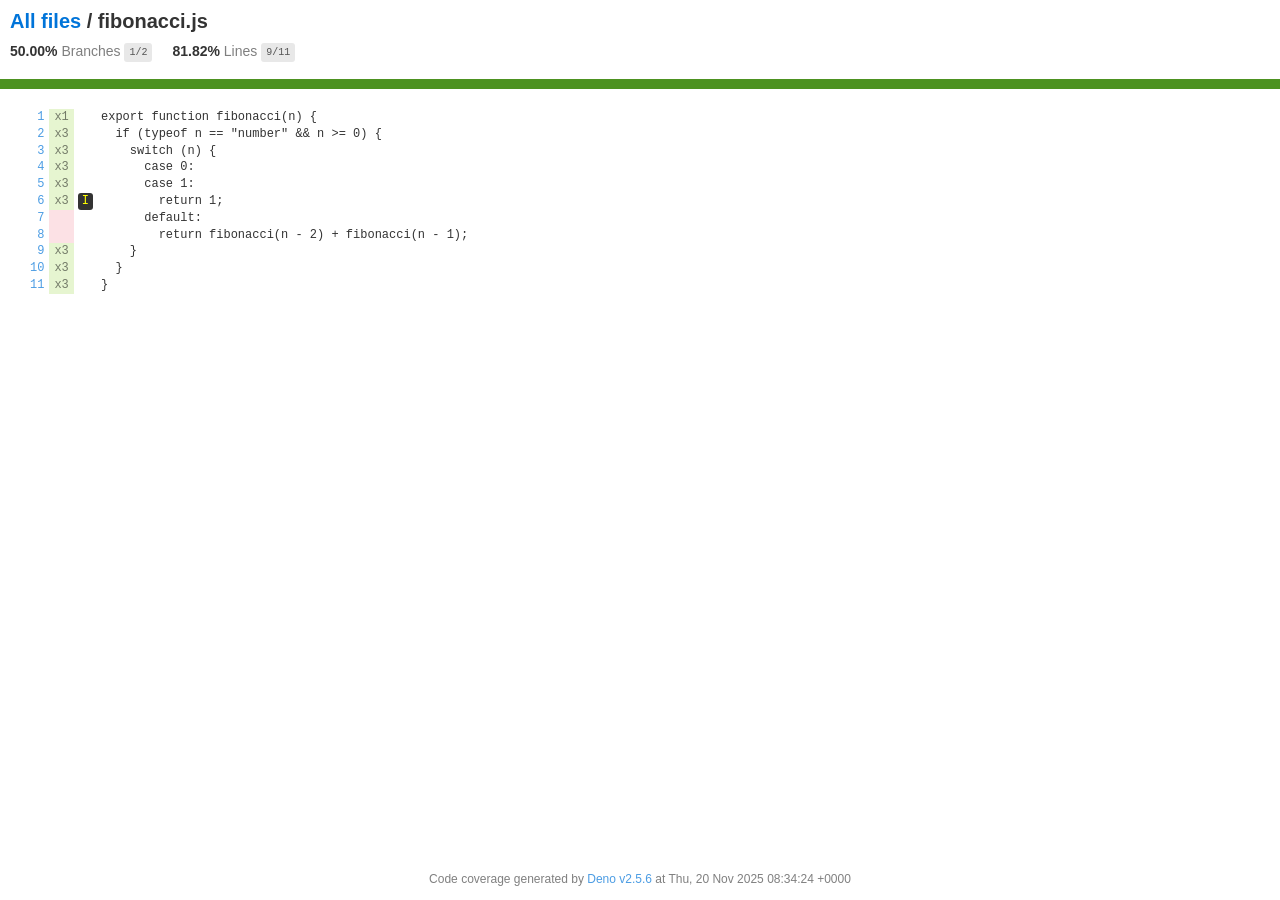
<file: coverage/html/fibonacci.js.html>
<!doctype html>
      <html lang='en-US'>
        
      <head>
        <meta charset='utf-8'>
        <title>Coverage report for fibonacci.js</title>
        <style>/* Copyright 2015 the Istanbul contributors. All rights reserved. ISC license. */
/* Copyright 2018-2023 the Deno authors. All rights reserved. MIT license. */

body,
html {
  margin: 0;
  padding: 0;
  height: 100%;
}
body {
  color-scheme: light dark;
  font-family:
    Helvetica Neue,
    Helvetica,
    Arial;
  font-size: 14px;
  color: light-dark(#333, #ddd);
  background-color: light-dark(white, #111);
}
.small {
  font-size: 12px;
}
*,
*:after,
*:before {
  box-sizing: border-box;
}
h1 {
  font-size: 20px;
  margin: 0;
}
h2 {
  font-size: 14px;
}
pre {
  font:
    12px/1.4 Consolas,
    "Liberation Mono",
    Menlo,
    Courier,
    monospace;
  margin: 0;
  padding: 0;
  tab-size: 2;
}
a {
  color: light-dark(#0074d9, #3ba3ff);
  text-decoration: none;
}
a:hover {
  text-decoration: underline;
}
.strong {
  font-weight: bold;
}
.space-top1 {
  padding: 10px 0 0 0;
}
.pad2y {
  padding: 20px 0;
}
.pad1y {
  padding: 10px 0;
}
.pad2x {
  padding: 0 20px;
}
.pad2 {
  padding: 20px;
}
.pad1 {
  padding: 10px;
}
.space-left2 {
  padding-left: 55px;
}
.space-right2 {
  padding-right: 20px;
}
.center {
  text-align: center;
}
.clearfix {
  display: block;
}
.clearfix:after {
  content: "";
  display: block;
  height: 0;
  clear: both;
  visibility: hidden;
}
.fl {
  float: left;
}
@media only screen and (max-width: 640px) {
  .col3 {
    width: 100%;
    max-width: 100%;
  }
  .hide-mobile {
    display: none !important;
  }
}

.quiet {
  color: light-dark(rgb(0 0 0 / 0.5), rgb(255 255 255 / 0.5));
}
.quiet a {
  opacity: 0.7;
}

.fraction {
  font-family: Consolas, "Liberation Mono", Menlo, Courier, monospace;
  font-size: 10px;
  color: light-dark(#555, #bbb);
  background: light-dark(#e8e8e8, #171717);
  padding: 4px 5px;
  border-radius: 3px;
  vertical-align: middle;
}

div.path a:link,
div.path a:visited {
  color: light-dark(#333, #ddd);
}
table.coverage {
  border-collapse: collapse;
  margin: 10px 0 0 0;
  padding: 0;
}

table.coverage td {
  margin: 0;
  padding: 0;
  vertical-align: top;
}
table.coverage td.line-count {
  text-align: right;
  padding: 0 5px 0 20px;
}
table.coverage td.line-coverage {
  text-align: right;
  padding-right: 4px;
  min-width: 20px;
}

table.coverage td.branch-coverage {
  text-align: right;
  padding-right: 3px;
  min-width: 8px;
}

table.coverage td span.cline-any {
  display: inline-block;
  padding: 0 5px;
  width: 100%;
}
.missing-if-branch {
  display: inline-block;
  margin-right: 5px;
  border-radius: 3px;
  position: relative;
  padding: 0 4px;
  background: light-dark(#333, #ddd);
  color: light-dark(yellow, #cc0);
}

.skip-if-branch {
  display: none;
  margin-right: 10px;
  position: relative;
  padding: 0 4px;
  background: light-dark(#ccc, #333);
  color: light-dark(white, black);
}
.missing-if-branch .typ,
.skip-if-branch .typ {
  color: inherit !important;
}
.coverage-summary {
  border-collapse: collapse;
  width: 100%;
}
.coverage-summary tr {
  border-bottom: 1px solid light-dark(#bbb, #444);
}
.keyline-all {
  border: 1px solid light-dark(#ddd, #222);
}
.coverage-summary td,
.coverage-summary th {
  padding: 10px;
}
.coverage-summary tbody {
  border: 1px solid light-dark(#bbb, #444);
}
.coverage-summary td {
  border-right: 1px solid light-dark(#bbb, #444);
}
.coverage-summary td:last-child {
  border-right: none;
}
.coverage-summary th {
  text-align: left;
  font-weight: normal;
  white-space: nowrap;
}
.coverage-summary th.file {
  border-right: none !important;
}
.coverage-summary th.pic,
.coverage-summary th.abs,
.coverage-summary td.pct,
.coverage-summary td.abs {
  text-align: right;
}
.coverage-summary td.file {
  white-space: nowrap;
}
.coverage-summary td.pic {
  min-width: 120px !important;
}

.coverage-summary .sorter {
  height: 10px;
  width: 7px;
  display: inline-block;
  margin-left: 0.5em;
  background: url(sort-arrow-sprite.png) no-repeat scroll 0 0 transparent;
}
.coverage-summary .sorted .sorter {
  background-position: 0 -20px;
}
.coverage-summary .sorted-desc .sorter {
  background-position: 0 -10px;
}
.status-line {
  height: 10px;
}
/* yellow */
.cbranch-no {
  background: light-dark(yellow, #cc0) !important;
  color: #111;
}
/* dark red */
.red.solid,
.status-line.low,
.low .cover-fill {
  background: light-dark(#c21f39, #a5162e);
}
.low .chart {
  border: 1px solid light-dark(#c21f39, #a5162e);
}
.highlighted,
.highlighted .cstat-no,
.highlighted .fstat-no,
.highlighted .cbranch-no {
  background: light-dark(#c21f39, #a5162e) !important;
}
/* medium red */
.cstat-no,
.fstat-no,
.cbranch-no,
.cbranch-no {
  background: light-dark(#f6c6ce, #553339);
}
/* light red */
.low,
.cline-no {
  background: light-dark(#fce1e5, #2e2023);
}
/* light green */
.high,
.cline-yes {
  background: light-dark(#e6f5d0, #25291f);
}
/* medium green */
.cstat-yes {
  background: light-dark(#a1d76a, #293b18);
}
/* dark green */
.status-line.high,
.high .cover-fill {
  background: light-dark(#4d9221, #2a5211);
}
.high .chart {
  border: 1px solid light-dark(#4d9221, #2a5211);
}
/* dark yellow (gold) */
.status-line.medium,
.medium .cover-fill {
  background: light-dark(#f9cd0b, #b09107);
}
.medium .chart {
  border: 1px solid light-dark(#f9cd0b, #b09107);
}
/* light yellow */
.medium {
  background: light-dark(#fff4c2, #4a432a);
}

.cstat-skip {
  background: light-dark(#ddd, #222);
  color: light-dark(#111, #eee);
}
.fstat-skip {
  background: light-dark(#ddd, #222);
  color: light-dark(#111, #eee) !important;
}
.cbranch-skip {
  background: light-dark(#ddd, #222) !important;
  color: light-dark(#111, #eee);
}

span.cline-neutral {
  background: light-dark(#eaeaea, #141414);
}

.coverage-summary td.empty {
  opacity: 0.5;
  padding-top: 4px;
  padding-bottom: 4px;
  line-height: 1;
  color: light-dark(#888, #999);
}

.cover-fill,
.cover-empty {
  display: inline-block;
  height: 12px;
}
.chart {
  line-height: 0;
}
.cover-empty {
  background: light-dark(white, black);
}
.cover-full {
  border-right: none !important;
}
pre.prettyprint {
  border: none !important;
  padding: 0 !important;
  margin: 0 !important;
}
.com {
  color: light-dark(#999, #666) !important;
}
.ignore-none {
  color: light-dark(#999, #666);
  font-weight: normal;
}

.wrapper {
  min-height: 100%;
  height: auto !important;
  height: 100%;
  margin: 0 auto -48px;
}
.footer,
.push {
  height: 48px;
}
.overflow-auto {
  overflow: auto;
}
</style>
        <meta name='viewport' content='width=device-width, initial-scale=1'>
      </head>
        <body>
          <div class='wrapper'>
            
      <div class='pad1'>
        <h1><a href='index.html'>All files</a> / fibonacci.js</h1>
        <div class='clearfix'>
          <div class='fl pad1y space-right2'>
            <span class='strong'>50.00%</span>
            <span class='quiet'>Branches</span>
            <span class='fraction'>1/2</span>
          </div>
          <div class='fl pad1y space-right2'>
            <span class='strong'>81.82%</span>
            <span class='quiet'>Lines</span>
            <span class='fraction'>9/11</span>
          </div>
        </div>
      </div>
      <div class='status-line high'></div>
            <div class='pad1 overflow-auto'>
              <table class='coverage'>
        <tr>
          <td class='line-count quiet'><pre><a href='#L1' id='L1'>1</a>
<a href='#L2' id='L2'>2</a>
<a href='#L3' id='L3'>3</a>
<a href='#L4' id='L4'>4</a>
<a href='#L5' id='L5'>5</a>
<a href='#L6' id='L6'>6</a>
<a href='#L7' id='L7'>7</a>
<a href='#L8' id='L8'>8</a>
<a href='#L9' id='L9'>9</a>
<a href='#L10' id='L10'>10</a>
<a href='#L11' id='L11'>11</a></pre></td>
          <td class='line-coverage quiet'><pre><span class='cline-any cline-yes' title='This line is covered 1 time'>x1</span>
<span class='cline-any cline-yes' title='This line is covered 3 times'>x3</span>
<span class='cline-any cline-yes' title='This line is covered 3 times'>x3</span>
<span class='cline-any cline-yes' title='This line is covered 3 times'>x3</span>
<span class='cline-any cline-yes' title='This line is covered 3 times'>x3</span>
<span class='cline-any cline-yes' title='This line is covered 3 times'>x3</span>
<span class='cline-any cline-no'>&nbsp;</span>
<span class='cline-any cline-no'>&nbsp;</span>
<span class='cline-any cline-yes' title='This line is covered 3 times'>x3</span>
<span class='cline-any cline-yes' title='This line is covered 3 times'>x3</span>
<span class='cline-any cline-yes' title='This line is covered 3 times'>x3</span></pre></td>
          <td class='branch-coverage quiet'><pre>





<span class='missing-if-branch' title='branch condition is missed in this line'>I</span>



</pre></td>
          <td class='text'><pre class='prettyprint'>export function fibonacci(n) {
  if (typeof n == "number" &amp;&amp; n &gt;= 0) {
    switch (n) {
      case 0:
      case 1:
        return 1;
      default:
        return fibonacci(n - 2) + fibonacci(n - 1);
    }
  }
}</pre></td>
        </tr>
      </table>
            </div>
            <div class='push'></div>
          </div>
          
      <div class='footer quiet pad2 space-top1 center small'>
        Code coverage generated by
        <a href='https://deno.com/' target='_blank'>Deno v2.5.6</a>
        at Thu, 20 Nov 2025 08:34:24 +0000
      </div>
        </body>
      </html>
</file>
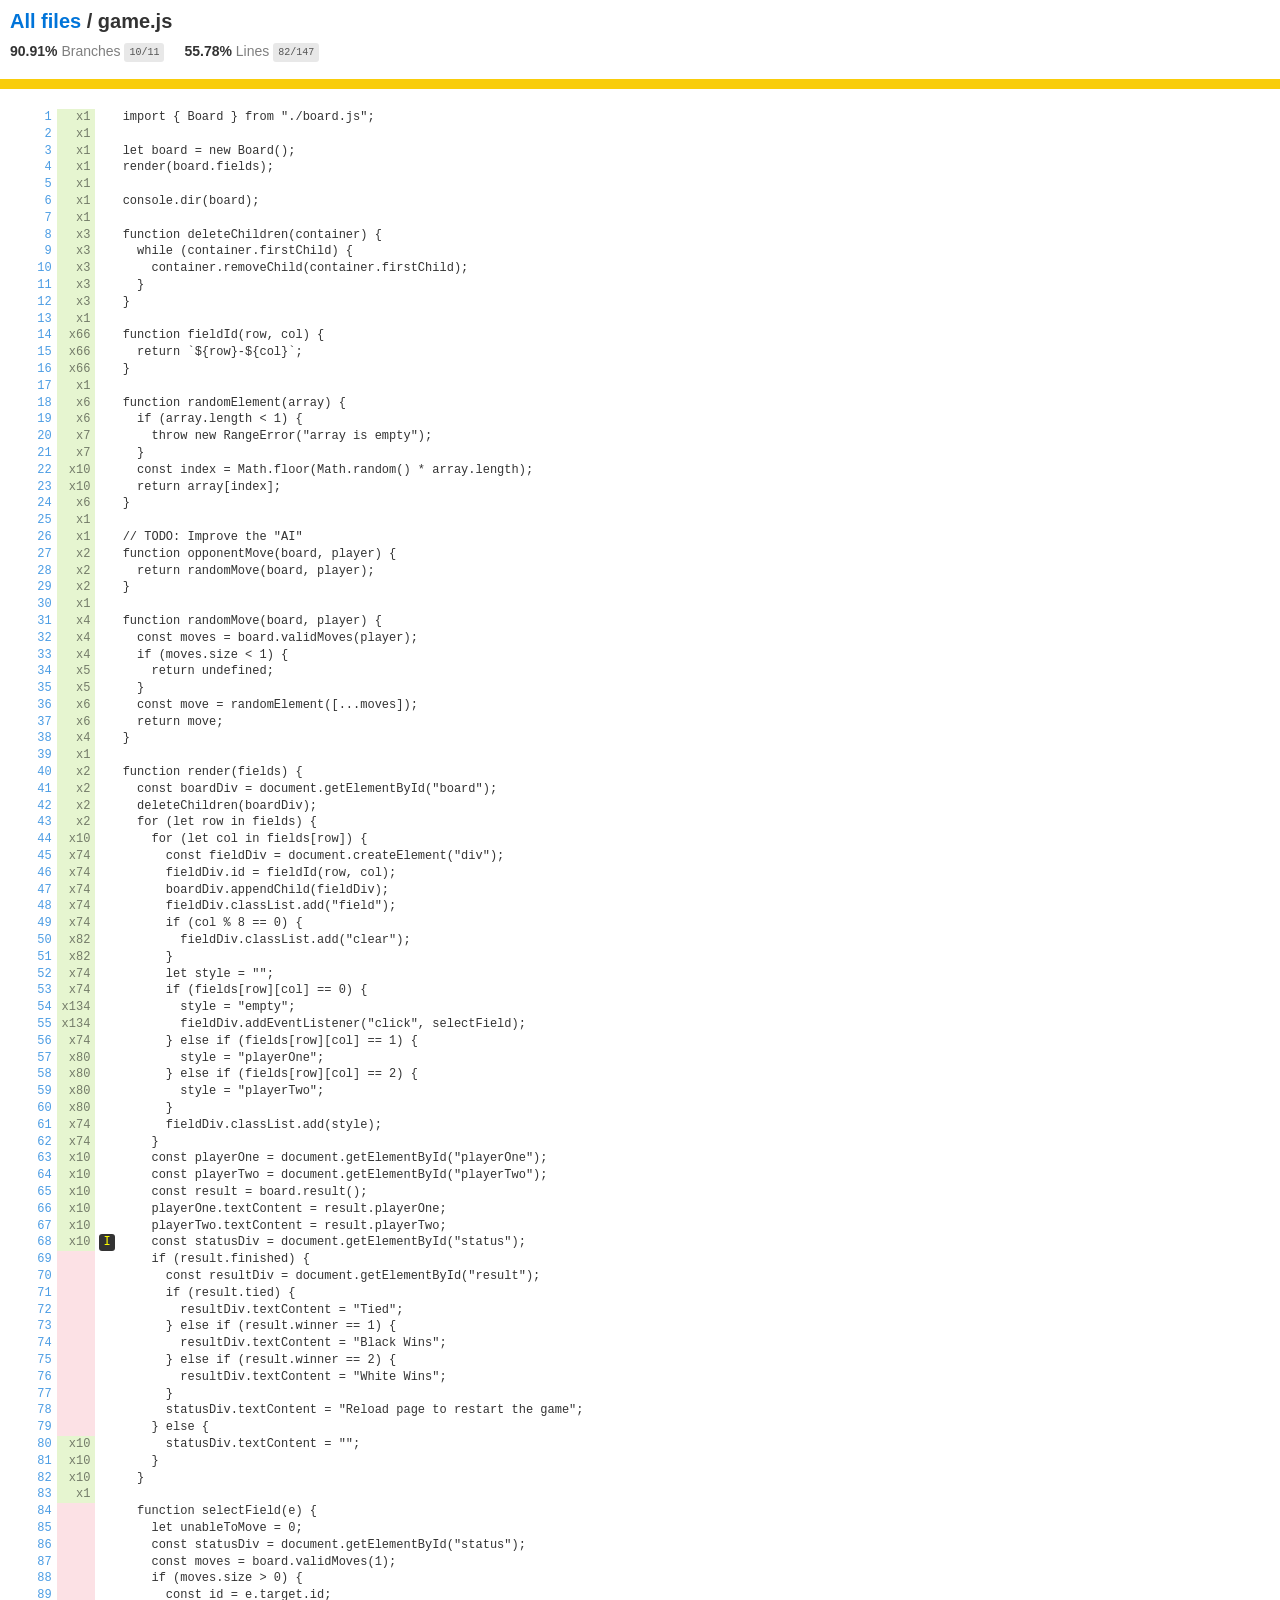
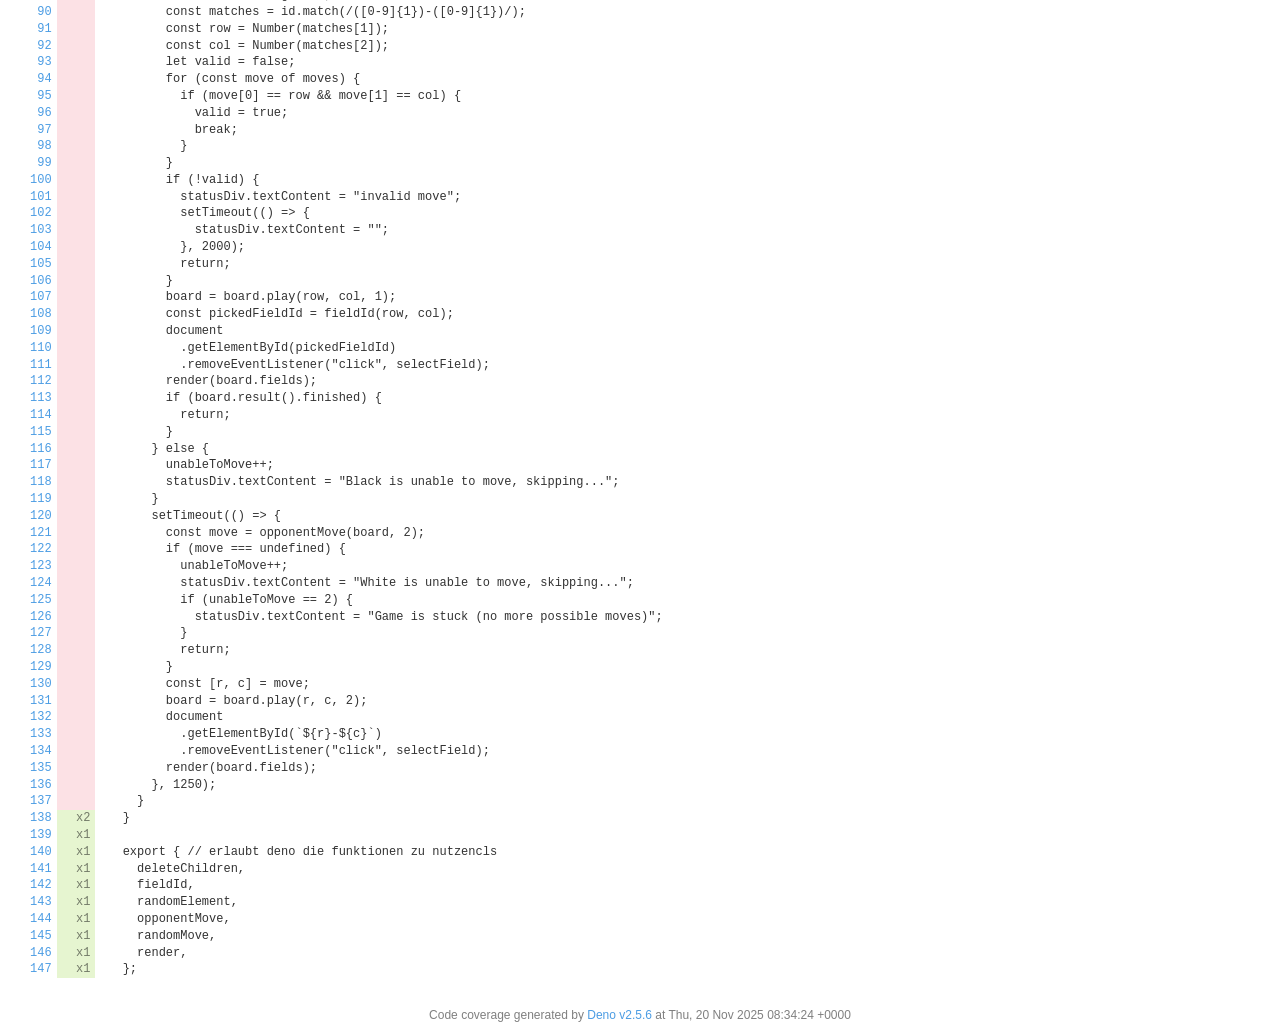
<file: coverage/html/game.js.html>
<!doctype html>
      <html lang='en-US'>
        
      <head>
        <meta charset='utf-8'>
        <title>Coverage report for game.js</title>
        <style>/* Copyright 2015 the Istanbul contributors. All rights reserved. ISC license. */
/* Copyright 2018-2023 the Deno authors. All rights reserved. MIT license. */

body,
html {
  margin: 0;
  padding: 0;
  height: 100%;
}
body {
  color-scheme: light dark;
  font-family:
    Helvetica Neue,
    Helvetica,
    Arial;
  font-size: 14px;
  color: light-dark(#333, #ddd);
  background-color: light-dark(white, #111);
}
.small {
  font-size: 12px;
}
*,
*:after,
*:before {
  box-sizing: border-box;
}
h1 {
  font-size: 20px;
  margin: 0;
}
h2 {
  font-size: 14px;
}
pre {
  font:
    12px/1.4 Consolas,
    "Liberation Mono",
    Menlo,
    Courier,
    monospace;
  margin: 0;
  padding: 0;
  tab-size: 2;
}
a {
  color: light-dark(#0074d9, #3ba3ff);
  text-decoration: none;
}
a:hover {
  text-decoration: underline;
}
.strong {
  font-weight: bold;
}
.space-top1 {
  padding: 10px 0 0 0;
}
.pad2y {
  padding: 20px 0;
}
.pad1y {
  padding: 10px 0;
}
.pad2x {
  padding: 0 20px;
}
.pad2 {
  padding: 20px;
}
.pad1 {
  padding: 10px;
}
.space-left2 {
  padding-left: 55px;
}
.space-right2 {
  padding-right: 20px;
}
.center {
  text-align: center;
}
.clearfix {
  display: block;
}
.clearfix:after {
  content: "";
  display: block;
  height: 0;
  clear: both;
  visibility: hidden;
}
.fl {
  float: left;
}
@media only screen and (max-width: 640px) {
  .col3 {
    width: 100%;
    max-width: 100%;
  }
  .hide-mobile {
    display: none !important;
  }
}

.quiet {
  color: light-dark(rgb(0 0 0 / 0.5), rgb(255 255 255 / 0.5));
}
.quiet a {
  opacity: 0.7;
}

.fraction {
  font-family: Consolas, "Liberation Mono", Menlo, Courier, monospace;
  font-size: 10px;
  color: light-dark(#555, #bbb);
  background: light-dark(#e8e8e8, #171717);
  padding: 4px 5px;
  border-radius: 3px;
  vertical-align: middle;
}

div.path a:link,
div.path a:visited {
  color: light-dark(#333, #ddd);
}
table.coverage {
  border-collapse: collapse;
  margin: 10px 0 0 0;
  padding: 0;
}

table.coverage td {
  margin: 0;
  padding: 0;
  vertical-align: top;
}
table.coverage td.line-count {
  text-align: right;
  padding: 0 5px 0 20px;
}
table.coverage td.line-coverage {
  text-align: right;
  padding-right: 4px;
  min-width: 20px;
}

table.coverage td.branch-coverage {
  text-align: right;
  padding-right: 3px;
  min-width: 8px;
}

table.coverage td span.cline-any {
  display: inline-block;
  padding: 0 5px;
  width: 100%;
}
.missing-if-branch {
  display: inline-block;
  margin-right: 5px;
  border-radius: 3px;
  position: relative;
  padding: 0 4px;
  background: light-dark(#333, #ddd);
  color: light-dark(yellow, #cc0);
}

.skip-if-branch {
  display: none;
  margin-right: 10px;
  position: relative;
  padding: 0 4px;
  background: light-dark(#ccc, #333);
  color: light-dark(white, black);
}
.missing-if-branch .typ,
.skip-if-branch .typ {
  color: inherit !important;
}
.coverage-summary {
  border-collapse: collapse;
  width: 100%;
}
.coverage-summary tr {
  border-bottom: 1px solid light-dark(#bbb, #444);
}
.keyline-all {
  border: 1px solid light-dark(#ddd, #222);
}
.coverage-summary td,
.coverage-summary th {
  padding: 10px;
}
.coverage-summary tbody {
  border: 1px solid light-dark(#bbb, #444);
}
.coverage-summary td {
  border-right: 1px solid light-dark(#bbb, #444);
}
.coverage-summary td:last-child {
  border-right: none;
}
.coverage-summary th {
  text-align: left;
  font-weight: normal;
  white-space: nowrap;
}
.coverage-summary th.file {
  border-right: none !important;
}
.coverage-summary th.pic,
.coverage-summary th.abs,
.coverage-summary td.pct,
.coverage-summary td.abs {
  text-align: right;
}
.coverage-summary td.file {
  white-space: nowrap;
}
.coverage-summary td.pic {
  min-width: 120px !important;
}

.coverage-summary .sorter {
  height: 10px;
  width: 7px;
  display: inline-block;
  margin-left: 0.5em;
  background: url(sort-arrow-sprite.png) no-repeat scroll 0 0 transparent;
}
.coverage-summary .sorted .sorter {
  background-position: 0 -20px;
}
.coverage-summary .sorted-desc .sorter {
  background-position: 0 -10px;
}
.status-line {
  height: 10px;
}
/* yellow */
.cbranch-no {
  background: light-dark(yellow, #cc0) !important;
  color: #111;
}
/* dark red */
.red.solid,
.status-line.low,
.low .cover-fill {
  background: light-dark(#c21f39, #a5162e);
}
.low .chart {
  border: 1px solid light-dark(#c21f39, #a5162e);
}
.highlighted,
.highlighted .cstat-no,
.highlighted .fstat-no,
.highlighted .cbranch-no {
  background: light-dark(#c21f39, #a5162e) !important;
}
/* medium red */
.cstat-no,
.fstat-no,
.cbranch-no,
.cbranch-no {
  background: light-dark(#f6c6ce, #553339);
}
/* light red */
.low,
.cline-no {
  background: light-dark(#fce1e5, #2e2023);
}
/* light green */
.high,
.cline-yes {
  background: light-dark(#e6f5d0, #25291f);
}
/* medium green */
.cstat-yes {
  background: light-dark(#a1d76a, #293b18);
}
/* dark green */
.status-line.high,
.high .cover-fill {
  background: light-dark(#4d9221, #2a5211);
}
.high .chart {
  border: 1px solid light-dark(#4d9221, #2a5211);
}
/* dark yellow (gold) */
.status-line.medium,
.medium .cover-fill {
  background: light-dark(#f9cd0b, #b09107);
}
.medium .chart {
  border: 1px solid light-dark(#f9cd0b, #b09107);
}
/* light yellow */
.medium {
  background: light-dark(#fff4c2, #4a432a);
}

.cstat-skip {
  background: light-dark(#ddd, #222);
  color: light-dark(#111, #eee);
}
.fstat-skip {
  background: light-dark(#ddd, #222);
  color: light-dark(#111, #eee) !important;
}
.cbranch-skip {
  background: light-dark(#ddd, #222) !important;
  color: light-dark(#111, #eee);
}

span.cline-neutral {
  background: light-dark(#eaeaea, #141414);
}

.coverage-summary td.empty {
  opacity: 0.5;
  padding-top: 4px;
  padding-bottom: 4px;
  line-height: 1;
  color: light-dark(#888, #999);
}

.cover-fill,
.cover-empty {
  display: inline-block;
  height: 12px;
}
.chart {
  line-height: 0;
}
.cover-empty {
  background: light-dark(white, black);
}
.cover-full {
  border-right: none !important;
}
pre.prettyprint {
  border: none !important;
  padding: 0 !important;
  margin: 0 !important;
}
.com {
  color: light-dark(#999, #666) !important;
}
.ignore-none {
  color: light-dark(#999, #666);
  font-weight: normal;
}

.wrapper {
  min-height: 100%;
  height: auto !important;
  height: 100%;
  margin: 0 auto -48px;
}
.footer,
.push {
  height: 48px;
}
.overflow-auto {
  overflow: auto;
}
</style>
        <meta name='viewport' content='width=device-width, initial-scale=1'>
      </head>
        <body>
          <div class='wrapper'>
            
      <div class='pad1'>
        <h1><a href='index.html'>All files</a> / game.js</h1>
        <div class='clearfix'>
          <div class='fl pad1y space-right2'>
            <span class='strong'>90.91%</span>
            <span class='quiet'>Branches</span>
            <span class='fraction'>10/11</span>
          </div>
          <div class='fl pad1y space-right2'>
            <span class='strong'>55.78%</span>
            <span class='quiet'>Lines</span>
            <span class='fraction'>82/147</span>
          </div>
        </div>
      </div>
      <div class='status-line medium'></div>
            <div class='pad1 overflow-auto'>
              <table class='coverage'>
        <tr>
          <td class='line-count quiet'><pre><a href='#L1' id='L1'>1</a>
<a href='#L2' id='L2'>2</a>
<a href='#L3' id='L3'>3</a>
<a href='#L4' id='L4'>4</a>
<a href='#L5' id='L5'>5</a>
<a href='#L6' id='L6'>6</a>
<a href='#L7' id='L7'>7</a>
<a href='#L8' id='L8'>8</a>
<a href='#L9' id='L9'>9</a>
<a href='#L10' id='L10'>10</a>
<a href='#L11' id='L11'>11</a>
<a href='#L12' id='L12'>12</a>
<a href='#L13' id='L13'>13</a>
<a href='#L14' id='L14'>14</a>
<a href='#L15' id='L15'>15</a>
<a href='#L16' id='L16'>16</a>
<a href='#L17' id='L17'>17</a>
<a href='#L18' id='L18'>18</a>
<a href='#L19' id='L19'>19</a>
<a href='#L20' id='L20'>20</a>
<a href='#L21' id='L21'>21</a>
<a href='#L22' id='L22'>22</a>
<a href='#L23' id='L23'>23</a>
<a href='#L24' id='L24'>24</a>
<a href='#L25' id='L25'>25</a>
<a href='#L26' id='L26'>26</a>
<a href='#L27' id='L27'>27</a>
<a href='#L28' id='L28'>28</a>
<a href='#L29' id='L29'>29</a>
<a href='#L30' id='L30'>30</a>
<a href='#L31' id='L31'>31</a>
<a href='#L32' id='L32'>32</a>
<a href='#L33' id='L33'>33</a>
<a href='#L34' id='L34'>34</a>
<a href='#L35' id='L35'>35</a>
<a href='#L36' id='L36'>36</a>
<a href='#L37' id='L37'>37</a>
<a href='#L38' id='L38'>38</a>
<a href='#L39' id='L39'>39</a>
<a href='#L40' id='L40'>40</a>
<a href='#L41' id='L41'>41</a>
<a href='#L42' id='L42'>42</a>
<a href='#L43' id='L43'>43</a>
<a href='#L44' id='L44'>44</a>
<a href='#L45' id='L45'>45</a>
<a href='#L46' id='L46'>46</a>
<a href='#L47' id='L47'>47</a>
<a href='#L48' id='L48'>48</a>
<a href='#L49' id='L49'>49</a>
<a href='#L50' id='L50'>50</a>
<a href='#L51' id='L51'>51</a>
<a href='#L52' id='L52'>52</a>
<a href='#L53' id='L53'>53</a>
<a href='#L54' id='L54'>54</a>
<a href='#L55' id='L55'>55</a>
<a href='#L56' id='L56'>56</a>
<a href='#L57' id='L57'>57</a>
<a href='#L58' id='L58'>58</a>
<a href='#L59' id='L59'>59</a>
<a href='#L60' id='L60'>60</a>
<a href='#L61' id='L61'>61</a>
<a href='#L62' id='L62'>62</a>
<a href='#L63' id='L63'>63</a>
<a href='#L64' id='L64'>64</a>
<a href='#L65' id='L65'>65</a>
<a href='#L66' id='L66'>66</a>
<a href='#L67' id='L67'>67</a>
<a href='#L68' id='L68'>68</a>
<a href='#L69' id='L69'>69</a>
<a href='#L70' id='L70'>70</a>
<a href='#L71' id='L71'>71</a>
<a href='#L72' id='L72'>72</a>
<a href='#L73' id='L73'>73</a>
<a href='#L74' id='L74'>74</a>
<a href='#L75' id='L75'>75</a>
<a href='#L76' id='L76'>76</a>
<a href='#L77' id='L77'>77</a>
<a href='#L78' id='L78'>78</a>
<a href='#L79' id='L79'>79</a>
<a href='#L80' id='L80'>80</a>
<a href='#L81' id='L81'>81</a>
<a href='#L82' id='L82'>82</a>
<a href='#L83' id='L83'>83</a>
<a href='#L84' id='L84'>84</a>
<a href='#L85' id='L85'>85</a>
<a href='#L86' id='L86'>86</a>
<a href='#L87' id='L87'>87</a>
<a href='#L88' id='L88'>88</a>
<a href='#L89' id='L89'>89</a>
<a href='#L90' id='L90'>90</a>
<a href='#L91' id='L91'>91</a>
<a href='#L92' id='L92'>92</a>
<a href='#L93' id='L93'>93</a>
<a href='#L94' id='L94'>94</a>
<a href='#L95' id='L95'>95</a>
<a href='#L96' id='L96'>96</a>
<a href='#L97' id='L97'>97</a>
<a href='#L98' id='L98'>98</a>
<a href='#L99' id='L99'>99</a>
<a href='#L100' id='L100'>100</a>
<a href='#L101' id='L101'>101</a>
<a href='#L102' id='L102'>102</a>
<a href='#L103' id='L103'>103</a>
<a href='#L104' id='L104'>104</a>
<a href='#L105' id='L105'>105</a>
<a href='#L106' id='L106'>106</a>
<a href='#L107' id='L107'>107</a>
<a href='#L108' id='L108'>108</a>
<a href='#L109' id='L109'>109</a>
<a href='#L110' id='L110'>110</a>
<a href='#L111' id='L111'>111</a>
<a href='#L112' id='L112'>112</a>
<a href='#L113' id='L113'>113</a>
<a href='#L114' id='L114'>114</a>
<a href='#L115' id='L115'>115</a>
<a href='#L116' id='L116'>116</a>
<a href='#L117' id='L117'>117</a>
<a href='#L118' id='L118'>118</a>
<a href='#L119' id='L119'>119</a>
<a href='#L120' id='L120'>120</a>
<a href='#L121' id='L121'>121</a>
<a href='#L122' id='L122'>122</a>
<a href='#L123' id='L123'>123</a>
<a href='#L124' id='L124'>124</a>
<a href='#L125' id='L125'>125</a>
<a href='#L126' id='L126'>126</a>
<a href='#L127' id='L127'>127</a>
<a href='#L128' id='L128'>128</a>
<a href='#L129' id='L129'>129</a>
<a href='#L130' id='L130'>130</a>
<a href='#L131' id='L131'>131</a>
<a href='#L132' id='L132'>132</a>
<a href='#L133' id='L133'>133</a>
<a href='#L134' id='L134'>134</a>
<a href='#L135' id='L135'>135</a>
<a href='#L136' id='L136'>136</a>
<a href='#L137' id='L137'>137</a>
<a href='#L138' id='L138'>138</a>
<a href='#L139' id='L139'>139</a>
<a href='#L140' id='L140'>140</a>
<a href='#L141' id='L141'>141</a>
<a href='#L142' id='L142'>142</a>
<a href='#L143' id='L143'>143</a>
<a href='#L144' id='L144'>144</a>
<a href='#L145' id='L145'>145</a>
<a href='#L146' id='L146'>146</a>
<a href='#L147' id='L147'>147</a></pre></td>
          <td class='line-coverage quiet'><pre><span class='cline-any cline-yes' title='This line is covered 1 time'>x1</span>
<span class='cline-any cline-yes' title='This line is covered 1 time'>x1</span>
<span class='cline-any cline-yes' title='This line is covered 1 time'>x1</span>
<span class='cline-any cline-yes' title='This line is covered 1 time'>x1</span>
<span class='cline-any cline-yes' title='This line is covered 1 time'>x1</span>
<span class='cline-any cline-yes' title='This line is covered 1 time'>x1</span>
<span class='cline-any cline-yes' title='This line is covered 1 time'>x1</span>
<span class='cline-any cline-yes' title='This line is covered 3 times'>x3</span>
<span class='cline-any cline-yes' title='This line is covered 3 times'>x3</span>
<span class='cline-any cline-yes' title='This line is covered 3 times'>x3</span>
<span class='cline-any cline-yes' title='This line is covered 3 times'>x3</span>
<span class='cline-any cline-yes' title='This line is covered 3 times'>x3</span>
<span class='cline-any cline-yes' title='This line is covered 1 time'>x1</span>
<span class='cline-any cline-yes' title='This line is covered 66 times'>x66</span>
<span class='cline-any cline-yes' title='This line is covered 66 times'>x66</span>
<span class='cline-any cline-yes' title='This line is covered 66 times'>x66</span>
<span class='cline-any cline-yes' title='This line is covered 1 time'>x1</span>
<span class='cline-any cline-yes' title='This line is covered 6 times'>x6</span>
<span class='cline-any cline-yes' title='This line is covered 6 times'>x6</span>
<span class='cline-any cline-yes' title='This line is covered 7 times'>x7</span>
<span class='cline-any cline-yes' title='This line is covered 7 times'>x7</span>
<span class='cline-any cline-yes' title='This line is covered 10 times'>x10</span>
<span class='cline-any cline-yes' title='This line is covered 10 times'>x10</span>
<span class='cline-any cline-yes' title='This line is covered 6 times'>x6</span>
<span class='cline-any cline-yes' title='This line is covered 1 time'>x1</span>
<span class='cline-any cline-yes' title='This line is covered 1 time'>x1</span>
<span class='cline-any cline-yes' title='This line is covered 2 times'>x2</span>
<span class='cline-any cline-yes' title='This line is covered 2 times'>x2</span>
<span class='cline-any cline-yes' title='This line is covered 2 times'>x2</span>
<span class='cline-any cline-yes' title='This line is covered 1 time'>x1</span>
<span class='cline-any cline-yes' title='This line is covered 4 times'>x4</span>
<span class='cline-any cline-yes' title='This line is covered 4 times'>x4</span>
<span class='cline-any cline-yes' title='This line is covered 4 times'>x4</span>
<span class='cline-any cline-yes' title='This line is covered 5 times'>x5</span>
<span class='cline-any cline-yes' title='This line is covered 5 times'>x5</span>
<span class='cline-any cline-yes' title='This line is covered 6 times'>x6</span>
<span class='cline-any cline-yes' title='This line is covered 6 times'>x6</span>
<span class='cline-any cline-yes' title='This line is covered 4 times'>x4</span>
<span class='cline-any cline-yes' title='This line is covered 1 time'>x1</span>
<span class='cline-any cline-yes' title='This line is covered 2 times'>x2</span>
<span class='cline-any cline-yes' title='This line is covered 2 times'>x2</span>
<span class='cline-any cline-yes' title='This line is covered 2 times'>x2</span>
<span class='cline-any cline-yes' title='This line is covered 2 times'>x2</span>
<span class='cline-any cline-yes' title='This line is covered 10 times'>x10</span>
<span class='cline-any cline-yes' title='This line is covered 74 times'>x74</span>
<span class='cline-any cline-yes' title='This line is covered 74 times'>x74</span>
<span class='cline-any cline-yes' title='This line is covered 74 times'>x74</span>
<span class='cline-any cline-yes' title='This line is covered 74 times'>x74</span>
<span class='cline-any cline-yes' title='This line is covered 74 times'>x74</span>
<span class='cline-any cline-yes' title='This line is covered 82 times'>x82</span>
<span class='cline-any cline-yes' title='This line is covered 82 times'>x82</span>
<span class='cline-any cline-yes' title='This line is covered 74 times'>x74</span>
<span class='cline-any cline-yes' title='This line is covered 74 times'>x74</span>
<span class='cline-any cline-yes' title='This line is covered 134 times'>x134</span>
<span class='cline-any cline-yes' title='This line is covered 134 times'>x134</span>
<span class='cline-any cline-yes' title='This line is covered 74 times'>x74</span>
<span class='cline-any cline-yes' title='This line is covered 80 times'>x80</span>
<span class='cline-any cline-yes' title='This line is covered 80 times'>x80</span>
<span class='cline-any cline-yes' title='This line is covered 80 times'>x80</span>
<span class='cline-any cline-yes' title='This line is covered 80 times'>x80</span>
<span class='cline-any cline-yes' title='This line is covered 74 times'>x74</span>
<span class='cline-any cline-yes' title='This line is covered 74 times'>x74</span>
<span class='cline-any cline-yes' title='This line is covered 10 times'>x10</span>
<span class='cline-any cline-yes' title='This line is covered 10 times'>x10</span>
<span class='cline-any cline-yes' title='This line is covered 10 times'>x10</span>
<span class='cline-any cline-yes' title='This line is covered 10 times'>x10</span>
<span class='cline-any cline-yes' title='This line is covered 10 times'>x10</span>
<span class='cline-any cline-yes' title='This line is covered 10 times'>x10</span>
<span class='cline-any cline-no'>&nbsp;</span>
<span class='cline-any cline-no'>&nbsp;</span>
<span class='cline-any cline-no'>&nbsp;</span>
<span class='cline-any cline-no'>&nbsp;</span>
<span class='cline-any cline-no'>&nbsp;</span>
<span class='cline-any cline-no'>&nbsp;</span>
<span class='cline-any cline-no'>&nbsp;</span>
<span class='cline-any cline-no'>&nbsp;</span>
<span class='cline-any cline-no'>&nbsp;</span>
<span class='cline-any cline-no'>&nbsp;</span>
<span class='cline-any cline-no'>&nbsp;</span>
<span class='cline-any cline-yes' title='This line is covered 10 times'>x10</span>
<span class='cline-any cline-yes' title='This line is covered 10 times'>x10</span>
<span class='cline-any cline-yes' title='This line is covered 10 times'>x10</span>
<span class='cline-any cline-yes' title='This line is covered 1 time'>x1</span>
<span class='cline-any cline-no'>&nbsp;</span>
<span class='cline-any cline-no'>&nbsp;</span>
<span class='cline-any cline-no'>&nbsp;</span>
<span class='cline-any cline-no'>&nbsp;</span>
<span class='cline-any cline-no'>&nbsp;</span>
<span class='cline-any cline-no'>&nbsp;</span>
<span class='cline-any cline-no'>&nbsp;</span>
<span class='cline-any cline-no'>&nbsp;</span>
<span class='cline-any cline-no'>&nbsp;</span>
<span class='cline-any cline-no'>&nbsp;</span>
<span class='cline-any cline-no'>&nbsp;</span>
<span class='cline-any cline-no'>&nbsp;</span>
<span class='cline-any cline-no'>&nbsp;</span>
<span class='cline-any cline-no'>&nbsp;</span>
<span class='cline-any cline-no'>&nbsp;</span>
<span class='cline-any cline-no'>&nbsp;</span>
<span class='cline-any cline-no'>&nbsp;</span>
<span class='cline-any cline-no'>&nbsp;</span>
<span class='cline-any cline-no'>&nbsp;</span>
<span class='cline-any cline-no'>&nbsp;</span>
<span class='cline-any cline-no'>&nbsp;</span>
<span class='cline-any cline-no'>&nbsp;</span>
<span class='cline-any cline-no'>&nbsp;</span>
<span class='cline-any cline-no'>&nbsp;</span>
<span class='cline-any cline-no'>&nbsp;</span>
<span class='cline-any cline-no'>&nbsp;</span>
<span class='cline-any cline-no'>&nbsp;</span>
<span class='cline-any cline-no'>&nbsp;</span>
<span class='cline-any cline-no'>&nbsp;</span>
<span class='cline-any cline-no'>&nbsp;</span>
<span class='cline-any cline-no'>&nbsp;</span>
<span class='cline-any cline-no'>&nbsp;</span>
<span class='cline-any cline-no'>&nbsp;</span>
<span class='cline-any cline-no'>&nbsp;</span>
<span class='cline-any cline-no'>&nbsp;</span>
<span class='cline-any cline-no'>&nbsp;</span>
<span class='cline-any cline-no'>&nbsp;</span>
<span class='cline-any cline-no'>&nbsp;</span>
<span class='cline-any cline-no'>&nbsp;</span>
<span class='cline-any cline-no'>&nbsp;</span>
<span class='cline-any cline-no'>&nbsp;</span>
<span class='cline-any cline-no'>&nbsp;</span>
<span class='cline-any cline-no'>&nbsp;</span>
<span class='cline-any cline-no'>&nbsp;</span>
<span class='cline-any cline-no'>&nbsp;</span>
<span class='cline-any cline-no'>&nbsp;</span>
<span class='cline-any cline-no'>&nbsp;</span>
<span class='cline-any cline-no'>&nbsp;</span>
<span class='cline-any cline-no'>&nbsp;</span>
<span class='cline-any cline-no'>&nbsp;</span>
<span class='cline-any cline-no'>&nbsp;</span>
<span class='cline-any cline-no'>&nbsp;</span>
<span class='cline-any cline-no'>&nbsp;</span>
<span class='cline-any cline-no'>&nbsp;</span>
<span class='cline-any cline-yes' title='This line is covered 2 times'>x2</span>
<span class='cline-any cline-yes' title='This line is covered 1 time'>x1</span>
<span class='cline-any cline-yes' title='This line is covered 1 time'>x1</span>
<span class='cline-any cline-yes' title='This line is covered 1 time'>x1</span>
<span class='cline-any cline-yes' title='This line is covered 1 time'>x1</span>
<span class='cline-any cline-yes' title='This line is covered 1 time'>x1</span>
<span class='cline-any cline-yes' title='This line is covered 1 time'>x1</span>
<span class='cline-any cline-yes' title='This line is covered 1 time'>x1</span>
<span class='cline-any cline-yes' title='This line is covered 1 time'>x1</span>
<span class='cline-any cline-yes' title='This line is covered 1 time'>x1</span></pre></td>
          <td class='branch-coverage quiet'><pre>



































































<span class='missing-if-branch' title='branch condition is missed in this line'>I</span>













































































</pre></td>
          <td class='text'><pre class='prettyprint'>import { Board } from "./board.js";

let board = new Board();
render(board.fields);

console.dir(board);

function deleteChildren(container) {
  while (container.firstChild) {
    container.removeChild(container.firstChild);
  }
}

function fieldId(row, col) {
  return `${row}-${col}`;
}

function randomElement(array) {
  if (array.length &lt; 1) {
    throw new RangeError("array is empty");
  }
  const index = Math.floor(Math.random() * array.length);
  return array[index];
}

// TODO: Improve the "AI"
function opponentMove(board, player) {
  return randomMove(board, player);
}

function randomMove(board, player) {
  const moves = board.validMoves(player);
  if (moves.size &lt; 1) {
    return undefined;
  }
  const move = randomElement([...moves]);
  return move;
}

function render(fields) {
  const boardDiv = document.getElementById("board");
  deleteChildren(boardDiv);
  for (let row in fields) {
    for (let col in fields[row]) {
      const fieldDiv = document.createElement("div");
      fieldDiv.id = fieldId(row, col);
      boardDiv.appendChild(fieldDiv);
      fieldDiv.classList.add("field");
      if (col % 8 == 0) {
        fieldDiv.classList.add("clear");
      }
      let style = "";
      if (fields[row][col] == 0) {
        style = "empty";
        fieldDiv.addEventListener("click", selectField);
      } else if (fields[row][col] == 1) {
        style = "playerOne";
      } else if (fields[row][col] == 2) {
        style = "playerTwo";
      }
      fieldDiv.classList.add(style);
    }
    const playerOne = document.getElementById("playerOne");
    const playerTwo = document.getElementById("playerTwo");
    const result = board.result();
    playerOne.textContent = result.playerOne;
    playerTwo.textContent = result.playerTwo;
    const statusDiv = document.getElementById("status");
    if (result.finished) {
      const resultDiv = document.getElementById("result");
      if (result.tied) {
        resultDiv.textContent = "Tied";
      } else if (result.winner == 1) {
        resultDiv.textContent = "Black Wins";
      } else if (result.winner == 2) {
        resultDiv.textContent = "White Wins";
      }
      statusDiv.textContent = "Reload page to restart the game";
    } else {
      statusDiv.textContent = "";
    }
  }

  function selectField(e) {
    let unableToMove = 0;
    const statusDiv = document.getElementById("status");
    const moves = board.validMoves(1);
    if (moves.size &gt; 0) {
      const id = e.target.id;
      const matches = id.match(/([0-9]{1})-([0-9]{1})/);
      const row = Number(matches[1]);
      const col = Number(matches[2]);
      let valid = false;
      for (const move of moves) {
        if (move[0] == row &amp;&amp; move[1] == col) {
          valid = true;
          break;
        }
      }
      if (!valid) {
        statusDiv.textContent = "invalid move";
        setTimeout(() =&gt; {
          statusDiv.textContent = "";
        }, 2000);
        return;
      }
      board = board.play(row, col, 1);
      const pickedFieldId = fieldId(row, col);
      document
        .getElementById(pickedFieldId)
        .removeEventListener("click", selectField);
      render(board.fields);
      if (board.result().finished) {
        return;
      }
    } else {
      unableToMove++;
      statusDiv.textContent = "Black is unable to move, skipping...";
    }
    setTimeout(() =&gt; {
      const move = opponentMove(board, 2);
      if (move === undefined) {
        unableToMove++;
        statusDiv.textContent = "White is unable to move, skipping...";
        if (unableToMove == 2) {
          statusDiv.textContent = "Game is stuck (no more possible moves)";
        }
        return;
      }
      const [r, c] = move;
      board = board.play(r, c, 2);
      document
        .getElementById(`${r}-${c}`)
        .removeEventListener("click", selectField);
      render(board.fields);
    }, 1250);
  }
}

export { // erlaubt deno die funktionen zu nutzencls
  deleteChildren,
  fieldId,
  randomElement,
  opponentMove,
  randomMove,
  render,
};</pre></td>
        </tr>
      </table>
            </div>
            <div class='push'></div>
          </div>
          
      <div class='footer quiet pad2 space-top1 center small'>
        Code coverage generated by
        <a href='https://deno.com/' target='_blank'>Deno v2.5.6</a>
        at Thu, 20 Nov 2025 08:34:24 +0000
      </div>
        </body>
      </html>
</file>
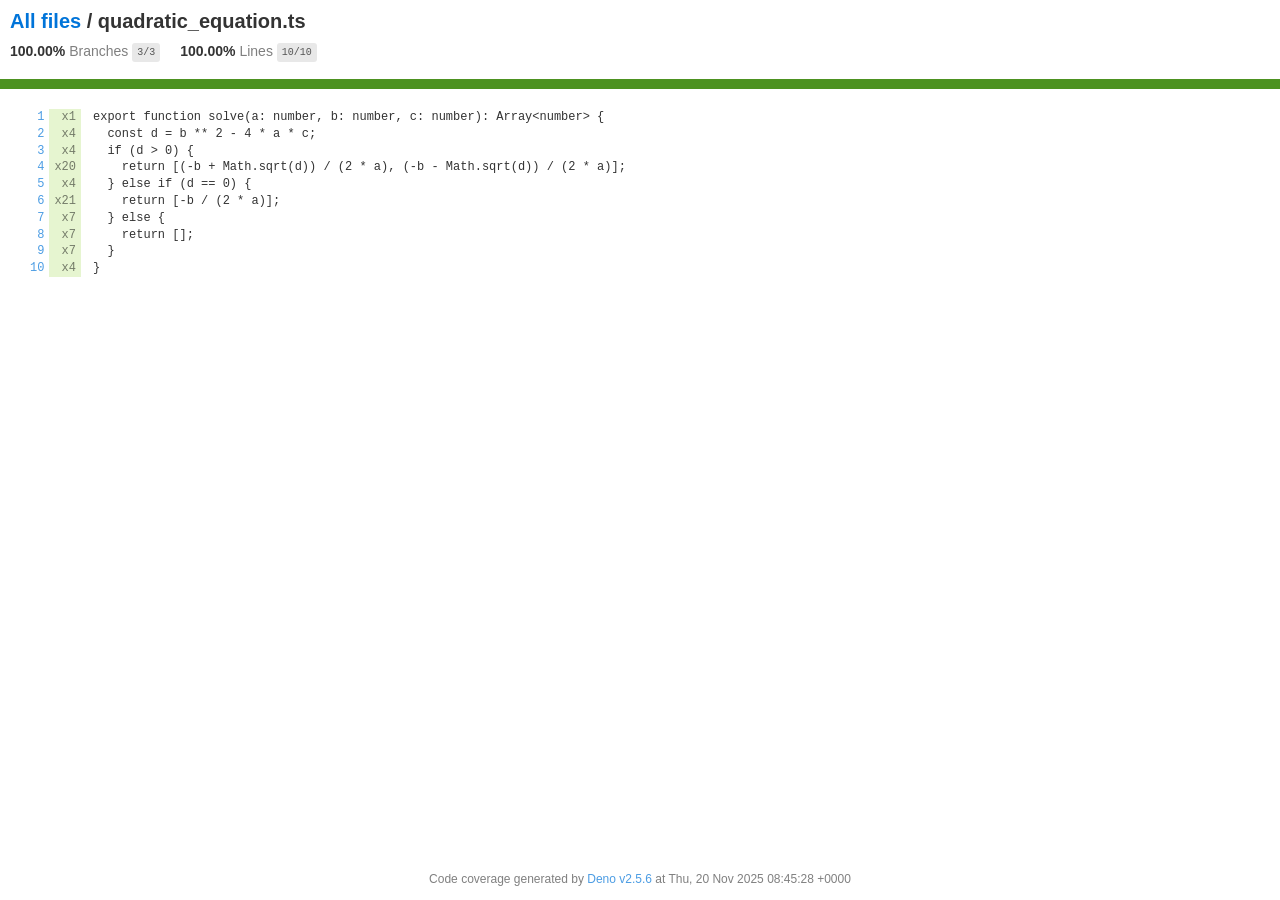
<file: coverage/html/quadratic_equation.ts.html>
<!doctype html>
      <html lang='en-US'>
        
      <head>
        <meta charset='utf-8'>
        <title>Coverage report for quadratic_equation.ts</title>
        <style>/* Copyright 2015 the Istanbul contributors. All rights reserved. ISC license. */
/* Copyright 2018-2023 the Deno authors. All rights reserved. MIT license. */

body,
html {
  margin: 0;
  padding: 0;
  height: 100%;
}
body {
  color-scheme: light dark;
  font-family:
    Helvetica Neue,
    Helvetica,
    Arial;
  font-size: 14px;
  color: light-dark(#333, #ddd);
  background-color: light-dark(white, #111);
}
.small {
  font-size: 12px;
}
*,
*:after,
*:before {
  box-sizing: border-box;
}
h1 {
  font-size: 20px;
  margin: 0;
}
h2 {
  font-size: 14px;
}
pre {
  font:
    12px/1.4 Consolas,
    "Liberation Mono",
    Menlo,
    Courier,
    monospace;
  margin: 0;
  padding: 0;
  tab-size: 2;
}
a {
  color: light-dark(#0074d9, #3ba3ff);
  text-decoration: none;
}
a:hover {
  text-decoration: underline;
}
.strong {
  font-weight: bold;
}
.space-top1 {
  padding: 10px 0 0 0;
}
.pad2y {
  padding: 20px 0;
}
.pad1y {
  padding: 10px 0;
}
.pad2x {
  padding: 0 20px;
}
.pad2 {
  padding: 20px;
}
.pad1 {
  padding: 10px;
}
.space-left2 {
  padding-left: 55px;
}
.space-right2 {
  padding-right: 20px;
}
.center {
  text-align: center;
}
.clearfix {
  display: block;
}
.clearfix:after {
  content: "";
  display: block;
  height: 0;
  clear: both;
  visibility: hidden;
}
.fl {
  float: left;
}
@media only screen and (max-width: 640px) {
  .col3 {
    width: 100%;
    max-width: 100%;
  }
  .hide-mobile {
    display: none !important;
  }
}

.quiet {
  color: light-dark(rgb(0 0 0 / 0.5), rgb(255 255 255 / 0.5));
}
.quiet a {
  opacity: 0.7;
}

.fraction {
  font-family: Consolas, "Liberation Mono", Menlo, Courier, monospace;
  font-size: 10px;
  color: light-dark(#555, #bbb);
  background: light-dark(#e8e8e8, #171717);
  padding: 4px 5px;
  border-radius: 3px;
  vertical-align: middle;
}

div.path a:link,
div.path a:visited {
  color: light-dark(#333, #ddd);
}
table.coverage {
  border-collapse: collapse;
  margin: 10px 0 0 0;
  padding: 0;
}

table.coverage td {
  margin: 0;
  padding: 0;
  vertical-align: top;
}
table.coverage td.line-count {
  text-align: right;
  padding: 0 5px 0 20px;
}
table.coverage td.line-coverage {
  text-align: right;
  padding-right: 4px;
  min-width: 20px;
}

table.coverage td.branch-coverage {
  text-align: right;
  padding-right: 3px;
  min-width: 8px;
}

table.coverage td span.cline-any {
  display: inline-block;
  padding: 0 5px;
  width: 100%;
}
.missing-if-branch {
  display: inline-block;
  margin-right: 5px;
  border-radius: 3px;
  position: relative;
  padding: 0 4px;
  background: light-dark(#333, #ddd);
  color: light-dark(yellow, #cc0);
}

.skip-if-branch {
  display: none;
  margin-right: 10px;
  position: relative;
  padding: 0 4px;
  background: light-dark(#ccc, #333);
  color: light-dark(white, black);
}
.missing-if-branch .typ,
.skip-if-branch .typ {
  color: inherit !important;
}
.coverage-summary {
  border-collapse: collapse;
  width: 100%;
}
.coverage-summary tr {
  border-bottom: 1px solid light-dark(#bbb, #444);
}
.keyline-all {
  border: 1px solid light-dark(#ddd, #222);
}
.coverage-summary td,
.coverage-summary th {
  padding: 10px;
}
.coverage-summary tbody {
  border: 1px solid light-dark(#bbb, #444);
}
.coverage-summary td {
  border-right: 1px solid light-dark(#bbb, #444);
}
.coverage-summary td:last-child {
  border-right: none;
}
.coverage-summary th {
  text-align: left;
  font-weight: normal;
  white-space: nowrap;
}
.coverage-summary th.file {
  border-right: none !important;
}
.coverage-summary th.pic,
.coverage-summary th.abs,
.coverage-summary td.pct,
.coverage-summary td.abs {
  text-align: right;
}
.coverage-summary td.file {
  white-space: nowrap;
}
.coverage-summary td.pic {
  min-width: 120px !important;
}

.coverage-summary .sorter {
  height: 10px;
  width: 7px;
  display: inline-block;
  margin-left: 0.5em;
  background: url(sort-arrow-sprite.png) no-repeat scroll 0 0 transparent;
}
.coverage-summary .sorted .sorter {
  background-position: 0 -20px;
}
.coverage-summary .sorted-desc .sorter {
  background-position: 0 -10px;
}
.status-line {
  height: 10px;
}
/* yellow */
.cbranch-no {
  background: light-dark(yellow, #cc0) !important;
  color: #111;
}
/* dark red */
.red.solid,
.status-line.low,
.low .cover-fill {
  background: light-dark(#c21f39, #a5162e);
}
.low .chart {
  border: 1px solid light-dark(#c21f39, #a5162e);
}
.highlighted,
.highlighted .cstat-no,
.highlighted .fstat-no,
.highlighted .cbranch-no {
  background: light-dark(#c21f39, #a5162e) !important;
}
/* medium red */
.cstat-no,
.fstat-no,
.cbranch-no,
.cbranch-no {
  background: light-dark(#f6c6ce, #553339);
}
/* light red */
.low,
.cline-no {
  background: light-dark(#fce1e5, #2e2023);
}
/* light green */
.high,
.cline-yes {
  background: light-dark(#e6f5d0, #25291f);
}
/* medium green */
.cstat-yes {
  background: light-dark(#a1d76a, #293b18);
}
/* dark green */
.status-line.high,
.high .cover-fill {
  background: light-dark(#4d9221, #2a5211);
}
.high .chart {
  border: 1px solid light-dark(#4d9221, #2a5211);
}
/* dark yellow (gold) */
.status-line.medium,
.medium .cover-fill {
  background: light-dark(#f9cd0b, #b09107);
}
.medium .chart {
  border: 1px solid light-dark(#f9cd0b, #b09107);
}
/* light yellow */
.medium {
  background: light-dark(#fff4c2, #4a432a);
}

.cstat-skip {
  background: light-dark(#ddd, #222);
  color: light-dark(#111, #eee);
}
.fstat-skip {
  background: light-dark(#ddd, #222);
  color: light-dark(#111, #eee) !important;
}
.cbranch-skip {
  background: light-dark(#ddd, #222) !important;
  color: light-dark(#111, #eee);
}

span.cline-neutral {
  background: light-dark(#eaeaea, #141414);
}

.coverage-summary td.empty {
  opacity: 0.5;
  padding-top: 4px;
  padding-bottom: 4px;
  line-height: 1;
  color: light-dark(#888, #999);
}

.cover-fill,
.cover-empty {
  display: inline-block;
  height: 12px;
}
.chart {
  line-height: 0;
}
.cover-empty {
  background: light-dark(white, black);
}
.cover-full {
  border-right: none !important;
}
pre.prettyprint {
  border: none !important;
  padding: 0 !important;
  margin: 0 !important;
}
.com {
  color: light-dark(#999, #666) !important;
}
.ignore-none {
  color: light-dark(#999, #666);
  font-weight: normal;
}

.wrapper {
  min-height: 100%;
  height: auto !important;
  height: 100%;
  margin: 0 auto -48px;
}
.footer,
.push {
  height: 48px;
}
.overflow-auto {
  overflow: auto;
}
</style>
        <meta name='viewport' content='width=device-width, initial-scale=1'>
      </head>
        <body>
          <div class='wrapper'>
            
      <div class='pad1'>
        <h1><a href='index.html'>All files</a> / quadratic_equation.ts</h1>
        <div class='clearfix'>
          <div class='fl pad1y space-right2'>
            <span class='strong'>100.00%</span>
            <span class='quiet'>Branches</span>
            <span class='fraction'>3/3</span>
          </div>
          <div class='fl pad1y space-right2'>
            <span class='strong'>100.00%</span>
            <span class='quiet'>Lines</span>
            <span class='fraction'>10/10</span>
          </div>
        </div>
      </div>
      <div class='status-line high'></div>
            <div class='pad1 overflow-auto'>
              <table class='coverage'>
        <tr>
          <td class='line-count quiet'><pre><a href='#L1' id='L1'>1</a>
<a href='#L2' id='L2'>2</a>
<a href='#L3' id='L3'>3</a>
<a href='#L4' id='L4'>4</a>
<a href='#L5' id='L5'>5</a>
<a href='#L6' id='L6'>6</a>
<a href='#L7' id='L7'>7</a>
<a href='#L8' id='L8'>8</a>
<a href='#L9' id='L9'>9</a>
<a href='#L10' id='L10'>10</a></pre></td>
          <td class='line-coverage quiet'><pre><span class='cline-any cline-yes' title='This line is covered 1 time'>x1</span>
<span class='cline-any cline-yes' title='This line is covered 4 times'>x4</span>
<span class='cline-any cline-yes' title='This line is covered 4 times'>x4</span>
<span class='cline-any cline-yes' title='This line is covered 20 times'>x20</span>
<span class='cline-any cline-yes' title='This line is covered 4 times'>x4</span>
<span class='cline-any cline-yes' title='This line is covered 21 times'>x21</span>
<span class='cline-any cline-yes' title='This line is covered 7 times'>x7</span>
<span class='cline-any cline-yes' title='This line is covered 7 times'>x7</span>
<span class='cline-any cline-yes' title='This line is covered 7 times'>x7</span>
<span class='cline-any cline-yes' title='This line is covered 4 times'>x4</span></pre></td>
          <td class='branch-coverage quiet'><pre>








</pre></td>
          <td class='text'><pre class='prettyprint'>export function solve(a: number, b: number, c: number): Array&lt;number&gt; {
  const d = b ** 2 - 4 * a * c;
  if (d &gt; 0) {
    return [(-b + Math.sqrt(d)) / (2 * a), (-b - Math.sqrt(d)) / (2 * a)];
  } else if (d == 0) {
    return [-b / (2 * a)];
  } else {
    return [];
  }
}</pre></td>
        </tr>
      </table>
            </div>
            <div class='push'></div>
          </div>
          
      <div class='footer quiet pad2 space-top1 center small'>
        Code coverage generated by
        <a href='https://deno.com/' target='_blank'>Deno v2.5.6</a>
        at Thu, 20 Nov 2025 08:45:28 +0000
      </div>
        </body>
      </html>
</file>
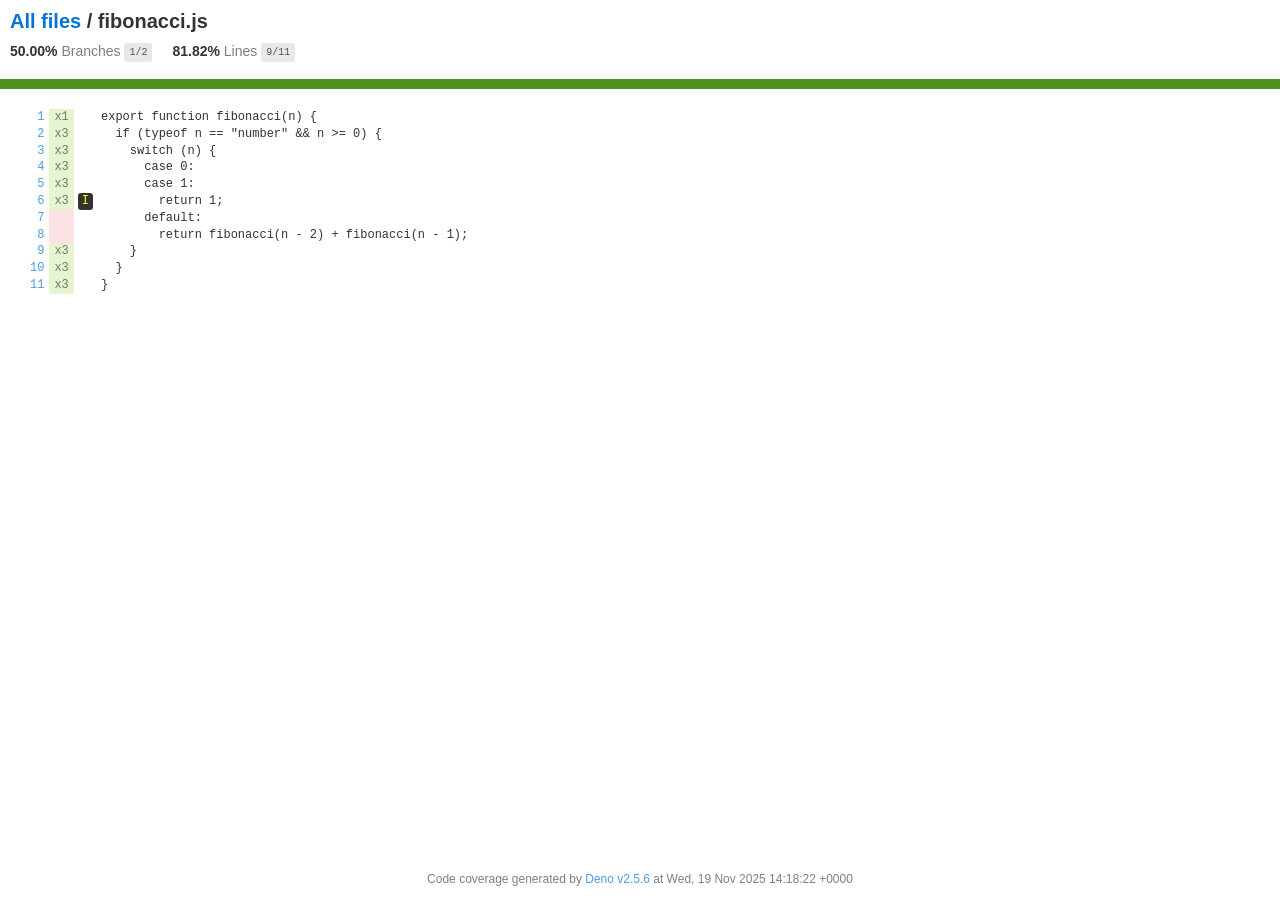
<file: othello_files/cover_profile/html/fibonacci.js.html>
<!doctype html>
      <html lang='en-US'>
        
      <head>
        <meta charset='utf-8'>
        <title>Coverage report for fibonacci.js</title>
        <style>/* Copyright 2015 the Istanbul contributors. All rights reserved. ISC license. */
/* Copyright 2018-2023 the Deno authors. All rights reserved. MIT license. */

body,
html {
  margin: 0;
  padding: 0;
  height: 100%;
}
body {
  color-scheme: light dark;
  font-family:
    Helvetica Neue,
    Helvetica,
    Arial;
  font-size: 14px;
  color: light-dark(#333, #ddd);
  background-color: light-dark(white, #111);
}
.small {
  font-size: 12px;
}
*,
*:after,
*:before {
  box-sizing: border-box;
}
h1 {
  font-size: 20px;
  margin: 0;
}
h2 {
  font-size: 14px;
}
pre {
  font:
    12px/1.4 Consolas,
    "Liberation Mono",
    Menlo,
    Courier,
    monospace;
  margin: 0;
  padding: 0;
  tab-size: 2;
}
a {
  color: light-dark(#0074d9, #3ba3ff);
  text-decoration: none;
}
a:hover {
  text-decoration: underline;
}
.strong {
  font-weight: bold;
}
.space-top1 {
  padding: 10px 0 0 0;
}
.pad2y {
  padding: 20px 0;
}
.pad1y {
  padding: 10px 0;
}
.pad2x {
  padding: 0 20px;
}
.pad2 {
  padding: 20px;
}
.pad1 {
  padding: 10px;
}
.space-left2 {
  padding-left: 55px;
}
.space-right2 {
  padding-right: 20px;
}
.center {
  text-align: center;
}
.clearfix {
  display: block;
}
.clearfix:after {
  content: "";
  display: block;
  height: 0;
  clear: both;
  visibility: hidden;
}
.fl {
  float: left;
}
@media only screen and (max-width: 640px) {
  .col3 {
    width: 100%;
    max-width: 100%;
  }
  .hide-mobile {
    display: none !important;
  }
}

.quiet {
  color: light-dark(rgb(0 0 0 / 0.5), rgb(255 255 255 / 0.5));
}
.quiet a {
  opacity: 0.7;
}

.fraction {
  font-family: Consolas, "Liberation Mono", Menlo, Courier, monospace;
  font-size: 10px;
  color: light-dark(#555, #bbb);
  background: light-dark(#e8e8e8, #171717);
  padding: 4px 5px;
  border-radius: 3px;
  vertical-align: middle;
}

div.path a:link,
div.path a:visited {
  color: light-dark(#333, #ddd);
}
table.coverage {
  border-collapse: collapse;
  margin: 10px 0 0 0;
  padding: 0;
}

table.coverage td {
  margin: 0;
  padding: 0;
  vertical-align: top;
}
table.coverage td.line-count {
  text-align: right;
  padding: 0 5px 0 20px;
}
table.coverage td.line-coverage {
  text-align: right;
  padding-right: 4px;
  min-width: 20px;
}

table.coverage td.branch-coverage {
  text-align: right;
  padding-right: 3px;
  min-width: 8px;
}

table.coverage td span.cline-any {
  display: inline-block;
  padding: 0 5px;
  width: 100%;
}
.missing-if-branch {
  display: inline-block;
  margin-right: 5px;
  border-radius: 3px;
  position: relative;
  padding: 0 4px;
  background: light-dark(#333, #ddd);
  color: light-dark(yellow, #cc0);
}

.skip-if-branch {
  display: none;
  margin-right: 10px;
  position: relative;
  padding: 0 4px;
  background: light-dark(#ccc, #333);
  color: light-dark(white, black);
}
.missing-if-branch .typ,
.skip-if-branch .typ {
  color: inherit !important;
}
.coverage-summary {
  border-collapse: collapse;
  width: 100%;
}
.coverage-summary tr {
  border-bottom: 1px solid light-dark(#bbb, #444);
}
.keyline-all {
  border: 1px solid light-dark(#ddd, #222);
}
.coverage-summary td,
.coverage-summary th {
  padding: 10px;
}
.coverage-summary tbody {
  border: 1px solid light-dark(#bbb, #444);
}
.coverage-summary td {
  border-right: 1px solid light-dark(#bbb, #444);
}
.coverage-summary td:last-child {
  border-right: none;
}
.coverage-summary th {
  text-align: left;
  font-weight: normal;
  white-space: nowrap;
}
.coverage-summary th.file {
  border-right: none !important;
}
.coverage-summary th.pic,
.coverage-summary th.abs,
.coverage-summary td.pct,
.coverage-summary td.abs {
  text-align: right;
}
.coverage-summary td.file {
  white-space: nowrap;
}
.coverage-summary td.pic {
  min-width: 120px !important;
}

.coverage-summary .sorter {
  height: 10px;
  width: 7px;
  display: inline-block;
  margin-left: 0.5em;
  background: url(sort-arrow-sprite.png) no-repeat scroll 0 0 transparent;
}
.coverage-summary .sorted .sorter {
  background-position: 0 -20px;
}
.coverage-summary .sorted-desc .sorter {
  background-position: 0 -10px;
}
.status-line {
  height: 10px;
}
/* yellow */
.cbranch-no {
  background: light-dark(yellow, #cc0) !important;
  color: #111;
}
/* dark red */
.red.solid,
.status-line.low,
.low .cover-fill {
  background: light-dark(#c21f39, #a5162e);
}
.low .chart {
  border: 1px solid light-dark(#c21f39, #a5162e);
}
.highlighted,
.highlighted .cstat-no,
.highlighted .fstat-no,
.highlighted .cbranch-no {
  background: light-dark(#c21f39, #a5162e) !important;
}
/* medium red */
.cstat-no,
.fstat-no,
.cbranch-no,
.cbranch-no {
  background: light-dark(#f6c6ce, #553339);
}
/* light red */
.low,
.cline-no {
  background: light-dark(#fce1e5, #2e2023);
}
/* light green */
.high,
.cline-yes {
  background: light-dark(#e6f5d0, #25291f);
}
/* medium green */
.cstat-yes {
  background: light-dark(#a1d76a, #293b18);
}
/* dark green */
.status-line.high,
.high .cover-fill {
  background: light-dark(#4d9221, #2a5211);
}
.high .chart {
  border: 1px solid light-dark(#4d9221, #2a5211);
}
/* dark yellow (gold) */
.status-line.medium,
.medium .cover-fill {
  background: light-dark(#f9cd0b, #b09107);
}
.medium .chart {
  border: 1px solid light-dark(#f9cd0b, #b09107);
}
/* light yellow */
.medium {
  background: light-dark(#fff4c2, #4a432a);
}

.cstat-skip {
  background: light-dark(#ddd, #222);
  color: light-dark(#111, #eee);
}
.fstat-skip {
  background: light-dark(#ddd, #222);
  color: light-dark(#111, #eee) !important;
}
.cbranch-skip {
  background: light-dark(#ddd, #222) !important;
  color: light-dark(#111, #eee);
}

span.cline-neutral {
  background: light-dark(#eaeaea, #141414);
}

.coverage-summary td.empty {
  opacity: 0.5;
  padding-top: 4px;
  padding-bottom: 4px;
  line-height: 1;
  color: light-dark(#888, #999);
}

.cover-fill,
.cover-empty {
  display: inline-block;
  height: 12px;
}
.chart {
  line-height: 0;
}
.cover-empty {
  background: light-dark(white, black);
}
.cover-full {
  border-right: none !important;
}
pre.prettyprint {
  border: none !important;
  padding: 0 !important;
  margin: 0 !important;
}
.com {
  color: light-dark(#999, #666) !important;
}
.ignore-none {
  color: light-dark(#999, #666);
  font-weight: normal;
}

.wrapper {
  min-height: 100%;
  height: auto !important;
  height: 100%;
  margin: 0 auto -48px;
}
.footer,
.push {
  height: 48px;
}
.overflow-auto {
  overflow: auto;
}
</style>
        <meta name='viewport' content='width=device-width, initial-scale=1'>
      </head>
        <body>
          <div class='wrapper'>
            
      <div class='pad1'>
        <h1><a href='index.html'>All files</a> / fibonacci.js</h1>
        <div class='clearfix'>
          <div class='fl pad1y space-right2'>
            <span class='strong'>50.00%</span>
            <span class='quiet'>Branches</span>
            <span class='fraction'>1/2</span>
          </div>
          <div class='fl pad1y space-right2'>
            <span class='strong'>81.82%</span>
            <span class='quiet'>Lines</span>
            <span class='fraction'>9/11</span>
          </div>
        </div>
      </div>
      <div class='status-line high'></div>
            <div class='pad1 overflow-auto'>
              <table class='coverage'>
        <tr>
          <td class='line-count quiet'><pre><a href='#L1' id='L1'>1</a>
<a href='#L2' id='L2'>2</a>
<a href='#L3' id='L3'>3</a>
<a href='#L4' id='L4'>4</a>
<a href='#L5' id='L5'>5</a>
<a href='#L6' id='L6'>6</a>
<a href='#L7' id='L7'>7</a>
<a href='#L8' id='L8'>8</a>
<a href='#L9' id='L9'>9</a>
<a href='#L10' id='L10'>10</a>
<a href='#L11' id='L11'>11</a></pre></td>
          <td class='line-coverage quiet'><pre><span class='cline-any cline-yes' title='This line is covered 1 time'>x1</span>
<span class='cline-any cline-yes' title='This line is covered 3 times'>x3</span>
<span class='cline-any cline-yes' title='This line is covered 3 times'>x3</span>
<span class='cline-any cline-yes' title='This line is covered 3 times'>x3</span>
<span class='cline-any cline-yes' title='This line is covered 3 times'>x3</span>
<span class='cline-any cline-yes' title='This line is covered 3 times'>x3</span>
<span class='cline-any cline-no'>&nbsp;</span>
<span class='cline-any cline-no'>&nbsp;</span>
<span class='cline-any cline-yes' title='This line is covered 3 times'>x3</span>
<span class='cline-any cline-yes' title='This line is covered 3 times'>x3</span>
<span class='cline-any cline-yes' title='This line is covered 3 times'>x3</span></pre></td>
          <td class='branch-coverage quiet'><pre>





<span class='missing-if-branch' title='branch condition is missed in this line'>I</span>



</pre></td>
          <td class='text'><pre class='prettyprint'>export function fibonacci(n) {
  if (typeof n == "number" &amp;&amp; n &gt;= 0) {
    switch (n) {
      case 0:
      case 1:
        return 1;
      default:
        return fibonacci(n - 2) + fibonacci(n - 1);
    }
  }
}</pre></td>
        </tr>
      </table>
            </div>
            <div class='push'></div>
          </div>
          
      <div class='footer quiet pad2 space-top1 center small'>
        Code coverage generated by
        <a href='https://deno.com/' target='_blank'>Deno v2.5.6</a>
        at Wed, 19 Nov 2025 14:18:22 +0000
      </div>
        </body>
      </html>
</file>
<file: othello_files/style.css>
body {
  font-family: sans-serif;
  margin: 1em auto;
  width: 608px;
  background-color: #efefef;
}

div#header {
  font-size: 24px;
  font-weight: bold;
}

div#header p {
  display: inline-block;
  padding-right: 2em;
}

div#header > p#result {
  color: red;
}

div#board {
  padding: 0;
  margin: 0;
}

div#board > div.field {
  float: left;
  border: 2px solid black;
  width: 64px;
  height: 64px;
  margin: 4px;
  border-radius: 100%;
}

div.empty {
  background-color: #bedead;
}

div.playerOne {
  background-color: black;
}

div.playerTwo {
  background-color: white;
}

.clear {
  clear: both;
}

div#status {
  clear: both;
  float: none;
  font-size: 24px;
  font-weight: bold;
  padding-top: 32px;
  color: red;
}
</file>
